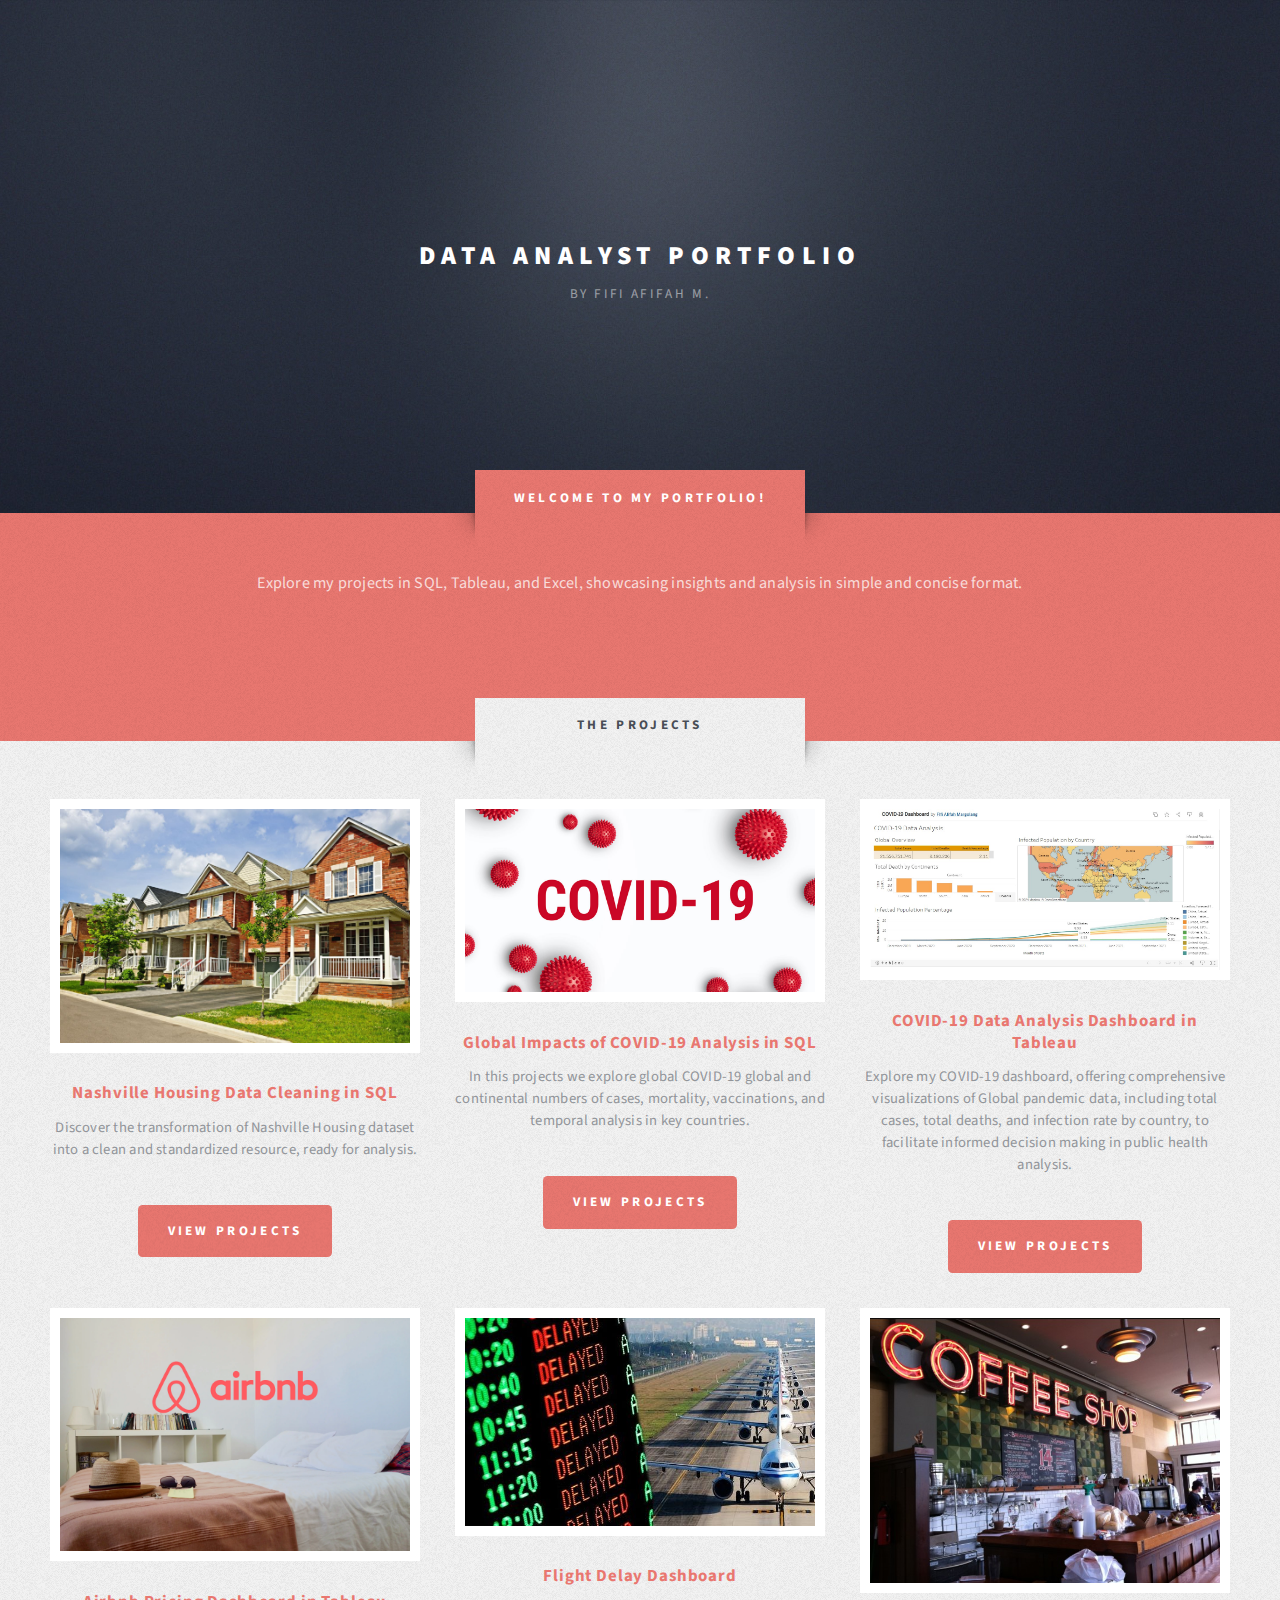
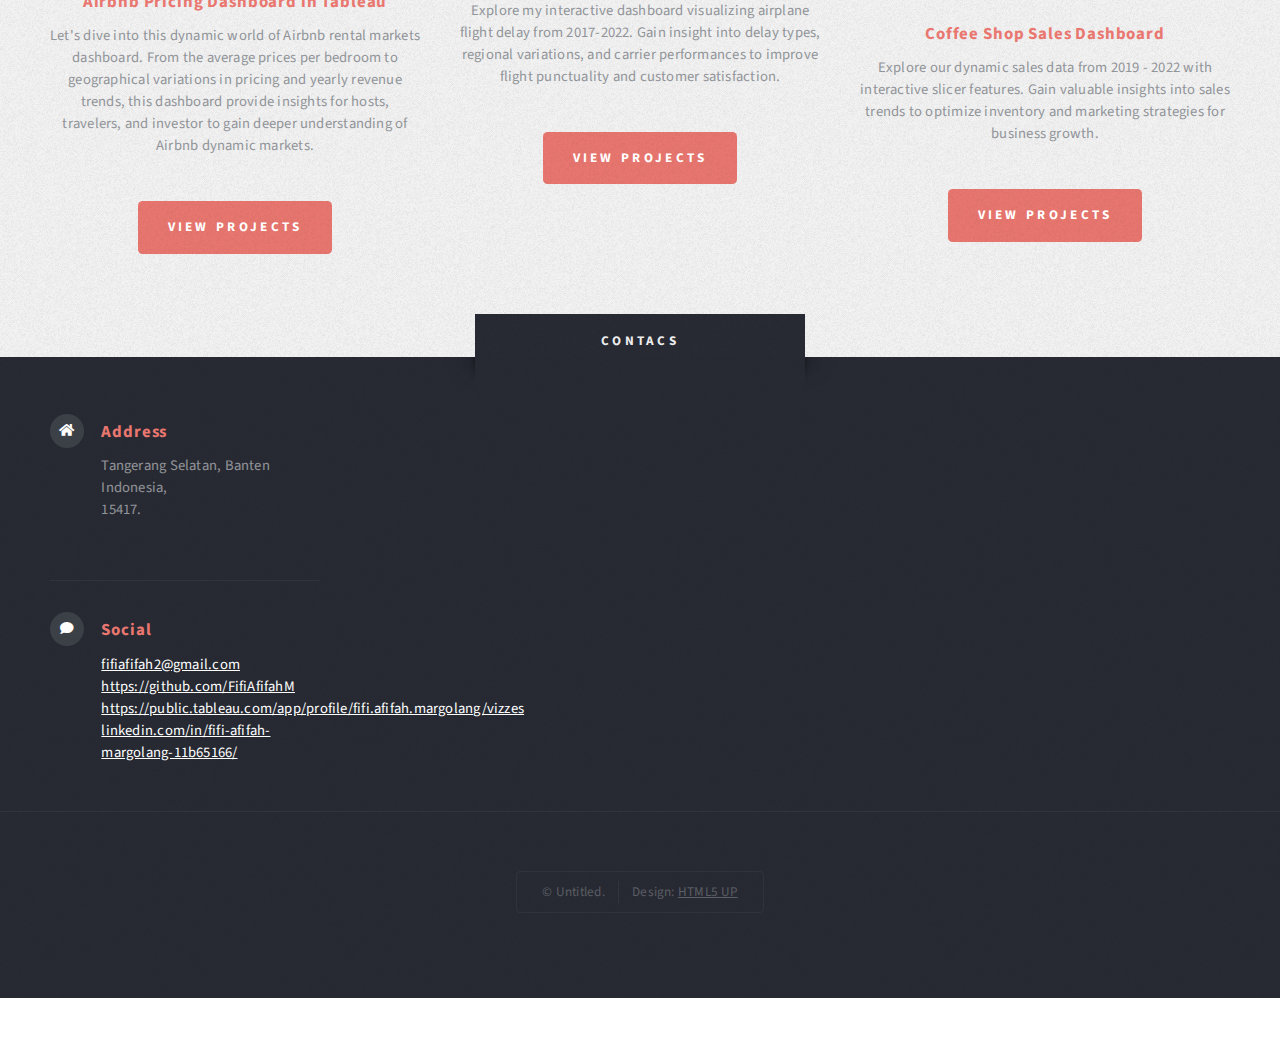
<file: index.html>
<!DOCTYPE HTML>
<!--
	Escape Velocity by HTML5 UP
	html5up.net | @ajlkn
	Free for personal and commercial use under the CCA 3.0 license (html5up.net/license)
-->
<html>
	<head>
		<title>Fifi's Data Analyst Portfolio</title>
		<meta charset="utf-8" />
		<meta name="viewport" content="width=device-width, initial-scale=1, user-scalable=no" />
		<link rel="stylesheet" href="assets/css/main.css" />
	</head>
	<body class="homepage is-preload">
		<div id="page-wrapper">

			<!-- Header -->
				<section id="header" class="wrapper">

					<!-- Logo -->
						<div id="logo">
							<h1><a href="index.html">Data Analyst Portfolio</a></h1>
							<p>by FIFI AFIFAH M.</p>
						</div>
				</section>

			<!-- Intro -->
				<section id="intro" class="wrapper style1">
					<div class="title">Welcome to my Portfolio!</div>
					<div class="container">
						<p class="style3">Explore my projects in SQL, Tableau, and Excel, showcasing insights and analysis in  simple and concise format.</p>
						<ul class="actions">
							
					</div>
				</section>

			
			<!-- Highlights -->
				<section id="highlights" class="wrapper style3">
					<div class="title">The Projects</div>
					<div class="container">
						<div class="row aln-center">
							<div class="col-4 col-12-medium">
								<section class="highlight">
									<a href="https://github.com/FifiAfifahM/Data-Cleansing-in-SQL---Nashville-Real-Estate/blob/main/Data%20Cleansing%20in%20SQL%20-%20Nashville%20Real%20Estate%20Housing" class="image featured"><img src="images/housing.jpg" alt="" /></a>
									<h3><a href="https://github.com/FifiAfifahM/Data-Cleansing-in-SQL---Nashville-Real-Estate/blob/main/Data%20Cleansing%20in%20SQL%20-%20Nashville%20Real%20Estate%20Housing">Nashville Housing Data Cleaning in SQL</a></h3>
									<p>Discover the transformation of Nashville Housing dataset into a clean and standardized resource, ready for analysis.</p>
									<ul class="actions">
										<li><a href="https://github.com/FifiAfifahM/Data-Cleansing-in-SQL---Nashville-Real-Estate/blob/main/Data%20Cleansing%20in%20SQL%20-%20Nashville%20Real%20Estate%20Housing" class="button style1">View Projects</a></li>
									</ul>
								</section>
							</div>
							<div class="col-4 col-12-medium">
								<section class="highlight">
									<a href="https://github.com/FifiAfifahM/Covid19-SQL-Analysis/blob/main/Portfolio%20COVID-19.sql" class="image featured"><img src="images/covid.jpg" alt="" /></a>
									<h3><a href="https://github.com/FifiAfifahM/Covid19-SQL-Analysis/blob/main/Portfolio%20COVID-19.sql">Global Impacts of COVID-19 Analysis in SQL</a></h3>
									<p>In this projects we explore global COVID-19 global and continental numbers of cases, mortality, vaccinations, and temporal analysis in key countries.</p>
									<ul class="actions">
										<li><a href="https://github.com/FifiAfifahM/Covid19-SQL-Analysis/blob/main/Portfolio%20COVID-19.sql" class="button style1">View Projects</a></li>
									</ul>
								</section>
							</div>
							<div class="col-4 col-12-medium">
								<section class="highlight">
									<a href="https://public.tableau.com/app/profile/fifi.afifah.margolang/viz/COVID-19Dashboard_17059083568680/Dashboard1" class="image featured"><img src="images/covidtableau.jpg" alt="" /></a>
									<h3><a href="https://public.tableau.com/app/profile/fifi.afifah.margolang/viz/COVID-19Dashboard_17059083568680/Dashboard1">COVID-19 Data Analysis Dashboard in Tableau</a></h3>
									<p>Explore my COVID-19 dashboard, offering comprehensive visualizations of Global pandemic data, including total cases, total deaths, and infection rate by country, to facilitate informed decision making in public health analysis.</p>
									<ul class="actions">
										<li><a href="https://public.tableau.com/app/profile/fifi.afifah.margolang/viz/COVID-19Dashboard_17059083568680/Dashboard1" class="button style1">View Projects</a></li>
									</ul>
								</section>
							</div>
							<div class="col-4 col-12-medium">
								<section class="highlight">
									<a href="https://public.tableau.com/app/profile/fifi.afifah.margolang/viz/AirbnbSeattle2016Portfolio/Dashboard1" class="image featured"><img src="images/airbnb.webp" alt="" /></a>
									<h3><a href="https://public.tableau.com/app/profile/fifi.afifah.margolang/viz/AirbnbSeattle2016Portfolio/Dashboard1">Airbnb Pricing Dashboard in Tableau</a></h3>
									<p>Let's dive into this dynamic world of Airbnb rental markets dashboard. From the average prices per bedroom to geographical variations in pricing and yearly revenue trends, this dashboard provide insights for hosts, travelers, and investor to gain deeper understanding of Airbnb dynamic markets.</p>
									<ul class="actions">
										<li><a href="https://public.tableau.com/app/profile/fifi.afifah.margolang/viz/AirbnbSeattle2016Portfolio/Dashboard1" class="button style1">View Projects</a></li>
									</ul>
								</section>
							</div>
							<div class="col-4 col-12-medium">
								<section class="highlight">
									<a href="https://public.tableau.com/app/profile/fifi.afifah.margolang/viz/FlightDelayDashboard_16992666440480/FlightDelay" class="image featured"><img src="images/delay.jpg" alt="" /></a>
									<h3><a href="https://public.tableau.com/app/profile/fifi.afifah.margolang/viz/FlightDelayDashboard_16992666440480/FlightDelay">Flight Delay Dashboard</a></h3>
									<p>Explore my interactive dashboard visualizing airplane flight delay from 2017-2022. Gain insight into delay types, regional variations, and carrier performances to improve flight punctuality and customer satisfaction.</p>
									<ul class="actions">
										<li><a href="https://public.tableau.com/app/profile/fifi.afifah.margolang/viz/FlightDelayDashboard_16992666440480/FlightDelay" class="button style1">View Projects</a></li>
									</ul>
								</section>
							</div>
							<div class="col-4 col-12-medium">
								<section class="highlight">
									<a href="Excel Portfolio - Coffee Shop.htm" class="image featured"><img src="images/coffee.jpg" alt="" /></a>
									<h3><a href="Excel Portfolio - Coffee Shop.htm">Coffee Shop Sales Dashboard</a></h3>
									<p>Explore our dynamic sales data from 2019 - 2022 with interactive slicer features. Gain valuable insights into sales trends to optimize inventory and marketing strategies for business growth.</p>
									<ul class="actions">
										<li><a href="Excel Portfolio - Coffee Shop.htm" class="button style1">View Projects</a></li>
									</ul>
									</section>
									
							</div>
						</div>
					</div>
				</section>
							</div>
						</div>
					</div>
				</section>


			<!-- Footer -->
				<section id="footer" class="wrapper">
					<div class="title">Contacs</div>
					<div class="container">
								<!-- Contact -->
									<section class="feature-list small">
										<div class="row">
											<div class="col-6 col-12-small">
												<section>
													<h3 class="icon solid fa-home">Address</h3>
													<p>
														Tangerang Selatan, Banten<br />
														Indonesia,<br />
														15417.
													</p>
												</section>
										<div class="row">
											<div class="col-6 col-12-small">
												<section>
													<h3 class="icon solid fa-comment">Social</h3>
													<p>
														<a href="#">fifiafifah2@gmail.com</a><br />
														<a href="#">https://github.com/FifiAfifahM</a><br />
														<a href="#">https://public.tableau.com/app/profile/fifi.afifah.margolang/vizzes</a><br />
														<a href="#">linkedin.com/in/fifi-afifah-margolang-11b65166/</a><br />
													</p>
												</section>
											</div>
										</div>
									</section>

							</div>
						</div>
						<div id="copyright">
							<ul>
								<li>&copy; Untitled.</li><li>Design: <a href="http://html5up.net">HTML5 UP</a></li>
							</ul>
						</div>
					</div>
				</section>

		</div>

		<!-- Scripts -->
			<script src="assets/js/jquery.min.js"></script>
			<script src="assets/js/jquery.dropotron.min.js"></script>
			<script src="assets/js/browser.min.js"></script>
			<script src="assets/js/breakpoints.min.js"></script>
			<script src="assets/js/util.js"></script>
			<script src="assets/js/main.js"></script>

	</body>
</html>
</file>
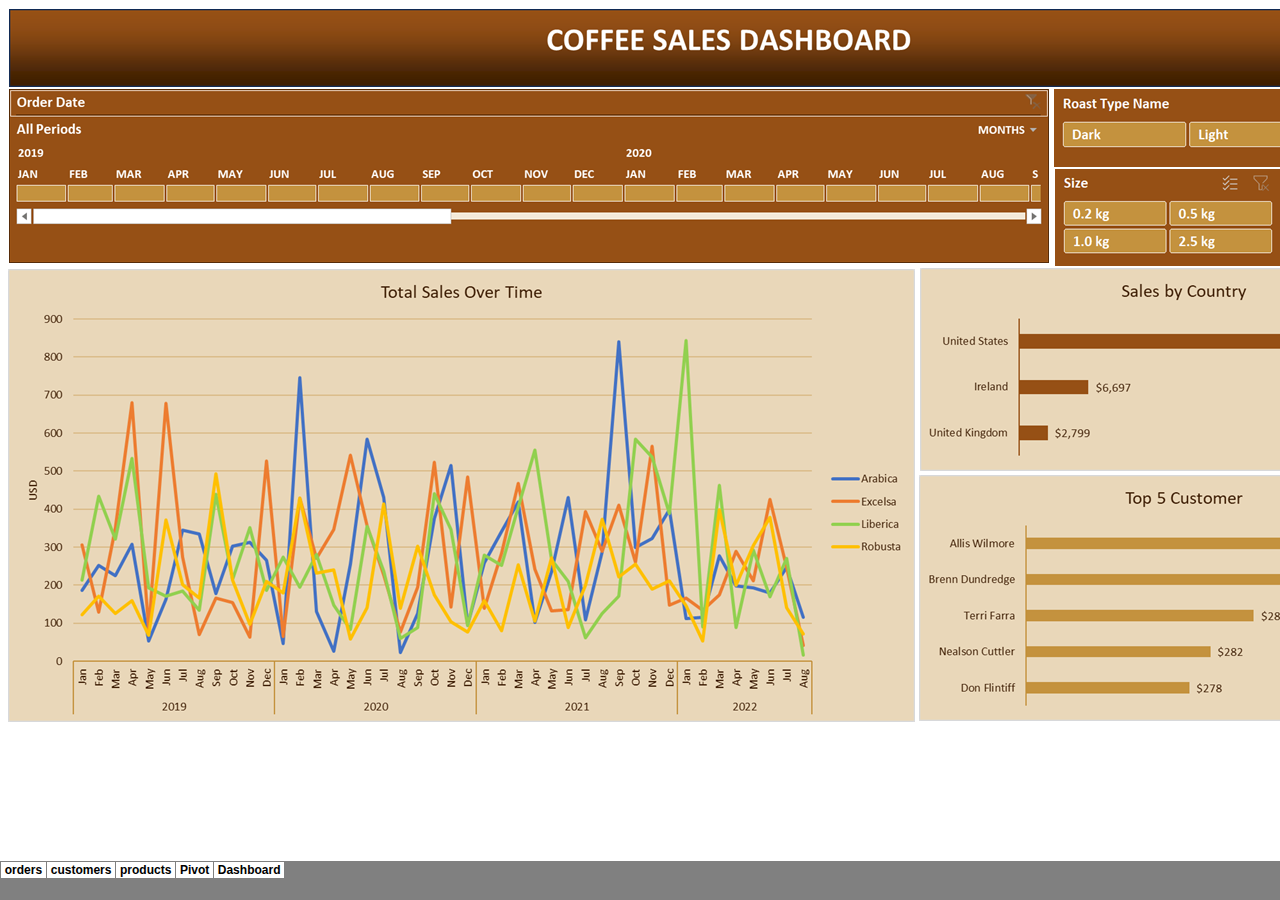
<file: Excel Portfolio - Coffee Shop.htm>
<html xmlns:v="urn:schemas-microsoft-com:vml"
xmlns:o="urn:schemas-microsoft-com:office:office"
xmlns:x="urn:schemas-microsoft-com:office:excel"
xmlns="http://www.w3.org/TR/REC-html40">

<head>
<meta name="Excel Workbook Frameset">
<meta http-equiv=Content-Type content="text/html; charset=windows-1252">
<meta name=ProgId content=Excel.Sheet>
<meta name=Generator content="Microsoft Excel 15">
<link rel=File-List
href="Excel%20Portfolio%20-%20Coffee%20Shop_files/filelist.xml">
<![if !supportTabStrip]>
<link id="shLink" href="Excel%20Portfolio%20-%20Coffee%20Shop_files/sheet001.htm">
<link id="shLink" href="Excel%20Portfolio%20-%20Coffee%20Shop_files/sheet002.htm">
<link id="shLink" href="Excel%20Portfolio%20-%20Coffee%20Shop_files/sheet003.htm">
<link id="shLink" href="Excel%20Portfolio%20-%20Coffee%20Shop_files/sheet004.htm">
<link id="shLink" href="Excel%20Portfolio%20-%20Coffee%20Shop_files/sheet005.htm">

<link id="shLink">

<script language="JavaScript">
<!--
 var c_lTabs=5;

 var c_rgszSh=new Array(c_lTabs);
 c_rgszSh[0] = "orders";
 c_rgszSh[1] = "customers";
 c_rgszSh[2] = "products";
 c_rgszSh[3] = "Pivot";
 c_rgszSh[4] = "Dashboard";



 var c_rgszClr=new Array(8);
 c_rgszClr[0]="window";
 c_rgszClr[1]="buttonface";
 c_rgszClr[2]="windowframe";
 c_rgszClr[3]="windowtext";
 c_rgszClr[4]="threedlightshadow";
 c_rgszClr[5]="threedhighlight";
 c_rgszClr[6]="threeddarkshadow";
 c_rgszClr[7]="threedshadow";

 var g_iShCur;
 var g_rglTabX=new Array(c_lTabs);

function fnGetIEVer()
{
 var ua=window.navigator.userAgent
 var msie=ua.indexOf("MSIE")
 if (msie>0 && window.navigator.platform=="Win32")
  return parseInt(ua.substring(msie+5,ua.indexOf(".", msie)));
 else
  return 0;
}

function fnBuildFrameset()
{
 var szHTML="<frameset rows=\"*,18\" border=0 width=0 frameborder=no framespacing=0>"+
  "<frame src=\""+document.all.item("shLink")[4].href+"\" name=\"frSheet\" noresize>"+
  "<frameset cols=\"54,*\" border=0 width=0 frameborder=no framespacing=0>"+
  "<frame src=\"\" name=\"frScroll\" marginwidth=0 marginheight=0 scrolling=no>"+
  "<frame src=\"\" name=\"frTabs\" marginwidth=0 marginheight=0 scrolling=no>"+
  "</frameset></frameset><plaintext>";

 with (document) {
  open("text/html","replace");
  write(szHTML);
  close();
 }

 fnBuildTabStrip();
}

function fnBuildTabStrip()
{
 var szHTML=
  "<html><head><style>.clScroll {font:8pt Courier New;color:"+c_rgszClr[6]+";cursor:default;line-height:10pt;}"+
  ".clScroll2 {font:10pt Arial;color:"+c_rgszClr[6]+";cursor:default;line-height:11pt;}</style></head>"+
  "<body onclick=\"event.returnValue=false;\" ondragstart=\"event.returnValue=false;\" onselectstart=\"event.returnValue=false;\" bgcolor="+c_rgszClr[4]+" topmargin=0 leftmargin=0><table cellpadding=0 cellspacing=0 width=100%>"+
  "<tr><td colspan=6 height=1 bgcolor="+c_rgszClr[2]+"></td></tr>"+
  "<tr><td style=\"font:1pt\">&nbsp;<td>"+
  "<td valign=top id=tdScroll class=\"clScroll\" onclick=\"parent.fnFastScrollTabs(0);\" onmouseover=\"parent.fnMouseOverScroll(0);\" onmouseout=\"parent.fnMouseOutScroll(0);\"><a>&#171;</a></td>"+
  "<td valign=top id=tdScroll class=\"clScroll2\" onclick=\"parent.fnScrollTabs(0);\" ondblclick=\"parent.fnScrollTabs(0);\" onmouseover=\"parent.fnMouseOverScroll(1);\" onmouseout=\"parent.fnMouseOutScroll(1);\"><a>&lt</a></td>"+
  "<td valign=top id=tdScroll class=\"clScroll2\" onclick=\"parent.fnScrollTabs(1);\" ondblclick=\"parent.fnScrollTabs(1);\" onmouseover=\"parent.fnMouseOverScroll(2);\" onmouseout=\"parent.fnMouseOutScroll(2);\"><a>&gt</a></td>"+
  "<td valign=top id=tdScroll class=\"clScroll\" onclick=\"parent.fnFastScrollTabs(1);\" onmouseover=\"parent.fnMouseOverScroll(3);\" onmouseout=\"parent.fnMouseOutScroll(3);\"><a>&#187;</a></td>"+
  "<td style=\"font:1pt\">&nbsp;<td></tr></table></body></html>";

 with (frames['frScroll'].document) {
  open("text/html","replace");
  write(szHTML);
  close();
 }

 szHTML =
  "<html><head>"+
  "<style>A:link,A:visited,A:active {text-decoration:none;"+"color:"+c_rgszClr[3]+";}"+
  ".clTab {cursor:hand;background:"+c_rgszClr[1]+";font:9pt Arial;padding-left:3px;padding-right:3px;text-align:center;}"+
  ".clBorder {background:"+c_rgszClr[2]+";font:1pt;}"+
  "</style></head><body onload=\"parent.fnInit();\" onselectstart=\"event.returnValue=false;\" ondragstart=\"event.returnValue=false;\" bgcolor="+c_rgszClr[4]+
  " topmargin=0 leftmargin=0><table id=tbTabs cellpadding=0 cellspacing=0>";

 var iCellCount=(c_lTabs+1)*2;

 var i;
 for (i=0;i<iCellCount;i+=2)
  szHTML+="<col width=1><col>";

 var iRow;
 for (iRow=0;iRow<6;iRow++) {

  szHTML+="<tr>";

  if (iRow==5)
   szHTML+="<td colspan="+iCellCount+"></td>";
  else {
   if (iRow==0) {
    for(i=0;i<iCellCount;i++)
     szHTML+="<td height=1 class=\"clBorder\"></td>";
   } else if (iRow==1) {
    for(i=0;i<c_lTabs;i++) {
     szHTML+="<td height=1 nowrap class=\"clBorder\">&nbsp;</td>";
     szHTML+=
      "<td id=tdTab height=1 nowrap class=\"clTab\" onmouseover=\"parent.fnMouseOverTab("+i+");\" onmouseout=\"parent.fnMouseOutTab("+i+");\">"+
      "<a href=\""+document.all.item("shLink")[i].href+"\" target=\"frSheet\" id=aTab>&nbsp;"+c_rgszSh[i]+"&nbsp;</a></td>";
    }
    szHTML+="<td id=tdTab height=1 nowrap class=\"clBorder\"><a id=aTab>&nbsp;</a></td><td width=100%></td>";
   } else if (iRow==2) {
    for (i=0;i<c_lTabs;i++)
     szHTML+="<td height=1></td><td height=1 class=\"clBorder\"></td>";
    szHTML+="<td height=1></td><td height=1></td>";
   } else if (iRow==3) {
    for (i=0;i<iCellCount;i++)
     szHTML+="<td height=1></td>";
   } else if (iRow==4) {
    for (i=0;i<c_lTabs;i++)
     szHTML+="<td height=1 width=1></td><td height=1></td>";
    szHTML+="<td height=1 width=1></td><td></td>";
   }
  }
  szHTML+="</tr>";
 }

 szHTML+="</table></body></html>";
 with (frames['frTabs'].document) {
  open("text/html","replace");
  charset=document.charset;
  write(szHTML);
  close();
 }
}

function fnInit()
{
 g_rglTabX[0]=0;
 var i;
 for (i=1;i<=c_lTabs;i++)
  with (frames['frTabs'].document.all.tbTabs.rows[1].cells[fnTabToCol(i-1)])
   g_rglTabX[i]=offsetLeft+offsetWidth-6;
}

function fnTabToCol(iTab)
{
 return 2*iTab+1;
}

function fnNextTab(fDir)
{
 var iNextTab=-1;
 var i;

 with (frames['frTabs'].document.body) {
  if (fDir==0) {
   if (scrollLeft>0) {
    for (i=0;i<c_lTabs&&g_rglTabX[i]<scrollLeft;i++);
    if (i<c_lTabs)
     iNextTab=i-1;
   }
  } else {
   if (g_rglTabX[c_lTabs]+6>offsetWidth+scrollLeft) {
    for (i=0;i<c_lTabs&&g_rglTabX[i]<=scrollLeft;i++);
    if (i<c_lTabs)
     iNextTab=i;
   }
  }
 }
 return iNextTab;
}

function fnScrollTabs(fDir)
{
 var iNextTab=fnNextTab(fDir);

 if (iNextTab>=0) {
  frames['frTabs'].scroll(g_rglTabX[iNextTab],0);
  return true;
 } else
  return false;
}

function fnFastScrollTabs(fDir)
{
 if (c_lTabs>16)
  frames['frTabs'].scroll(g_rglTabX[fDir?c_lTabs-1:0],0);
 else
  if (fnScrollTabs(fDir)>0) window.setTimeout("fnFastScrollTabs("+fDir+");",5);
}

function fnSetTabProps(iTab,fActive)
{
 var iCol=fnTabToCol(iTab);
 var i;

 if (iTab>=0) {
  with (frames['frTabs'].document.all) {
   with (tbTabs) {
    for (i=0;i<=4;i++) {
     with (rows[i]) {
      if (i==0)
       cells[iCol].style.background=c_rgszClr[fActive?0:2];
      else if (i>0 && i<4) {
       if (fActive) {
        cells[iCol-1].style.background=c_rgszClr[2];
        cells[iCol].style.background=c_rgszClr[0];
        cells[iCol+1].style.background=c_rgszClr[2];
       } else {
        if (i==1) {
         cells[iCol-1].style.background=c_rgszClr[2];
         cells[iCol].style.background=c_rgszClr[1];
         cells[iCol+1].style.background=c_rgszClr[2];
        } else {
         cells[iCol-1].style.background=c_rgszClr[4];
         cells[iCol].style.background=c_rgszClr[(i==2)?2:4];
         cells[iCol+1].style.background=c_rgszClr[4];
        }
       }
      } else
       cells[iCol].style.background=c_rgszClr[fActive?2:4];
     }
    }
   }
   with (aTab[iTab].style) {
    cursor=(fActive?"default":"hand");
    color=c_rgszClr[3];
   }
  }
 }
}

function fnMouseOverScroll(iCtl)
{
 frames['frScroll'].document.all.tdScroll[iCtl].style.color=c_rgszClr[7];
}

function fnMouseOutScroll(iCtl)
{
 frames['frScroll'].document.all.tdScroll[iCtl].style.color=c_rgszClr[6];
}

function fnMouseOverTab(iTab)
{
 if (iTab!=g_iShCur) {
  var iCol=fnTabToCol(iTab);
  with (frames['frTabs'].document.all) {
   tdTab[iTab].style.background=c_rgszClr[5];
  }
 }
}

function fnMouseOutTab(iTab)
{
 if (iTab>=0) {
  var elFrom=frames['frTabs'].event.srcElement;
  var elTo=frames['frTabs'].event.toElement;

  if ((!elTo) ||
   (elFrom.tagName==elTo.tagName) ||
   (elTo.tagName=="A" && elTo.parentElement!=elFrom) ||
   (elFrom.tagName=="A" && elFrom.parentElement!=elTo)) {

   if (iTab!=g_iShCur) {
    with (frames['frTabs'].document.all) {
     tdTab[iTab].style.background=c_rgszClr[1];
    }
   }
  }
 }
}

function fnSetActiveSheet(iSh)
{
 if (iSh!=g_iShCur) {
  fnSetTabProps(g_iShCur,false);
  fnSetTabProps(iSh,true);
  g_iShCur=iSh;
 }
}

 window.g_iIEVer=fnGetIEVer();
 if (window.g_iIEVer>=4)
  fnBuildFrameset();
//-->
</script>
<![endif]><!--[if gte mso 9]><xml>
 <x:ExcelWorkbook>
  <x:ExcelWorksheets>
   <x:ExcelWorksheet>
    <x:Name>orders</x:Name>
    <x:WorksheetSource
     HRef="Excel%20Portfolio%20-%20Coffee%20Shop_files/sheet001.htm"/>
   </x:ExcelWorksheet>
   <x:ExcelWorksheet>
    <x:Name>customers</x:Name>
    <x:WorksheetSource
     HRef="Excel%20Portfolio%20-%20Coffee%20Shop_files/sheet002.htm"/>
   </x:ExcelWorksheet>
   <x:ExcelWorksheet>
    <x:Name>products</x:Name>
    <x:WorksheetSource
     HRef="Excel%20Portfolio%20-%20Coffee%20Shop_files/sheet003.htm"/>
   </x:ExcelWorksheet>
   <x:ExcelWorksheet>
    <x:Name>Pivot</x:Name>
    <x:WorksheetSource
     HRef="Excel%20Portfolio%20-%20Coffee%20Shop_files/sheet004.htm"/>
   </x:ExcelWorksheet>
   <x:ExcelWorksheet>
    <x:Name>Dashboard</x:Name>
    <x:WorksheetSource
     HRef="Excel%20Portfolio%20-%20Coffee%20Shop_files/sheet005.htm"/>
   </x:ExcelWorksheet>
  </x:ExcelWorksheets>
  <x:Stylesheet
   HRef="Excel%20Portfolio%20-%20Coffee%20Shop_files/stylesheet.css"/>
  <x:WindowHeight>11160</x:WindowHeight>
  <x:WindowWidth>20730</x:WindowWidth>
  <x:WindowTopX>32767</x:WindowTopX>
  <x:WindowTopY>32767</x:WindowTopY>
  <x:TabRatio>605</x:TabRatio>
  <x:ActiveSheet>4</x:ActiveSheet>
  <x:FirstVisibleSheet>2</x:FirstVisibleSheet>
  <x:HidePivotTableFieldList/>
  <x:ProtectStructure>False</x:ProtectStructure>
  <x:ProtectWindows>False</x:ProtectWindows>
 </x:ExcelWorkbook>
</xml><![endif]-->
</head>

<frameset rows="*,39" border=0 width=0 frameborder=no framespacing=0>
 <frame src="Excel%20Portfolio%20-%20Coffee%20Shop_files/sheet005.htm" name="frSheet">
 <frame src="Excel%20Portfolio%20-%20Coffee%20Shop_files/tabstrip.htm" name="frTabs" marginwidth=0 marginheight=0>
 <noframes>
  <body>
   <p>This page uses frames, but your browser doesn't support them.</p>
  </body>
 </noframes>
</frameset>
</html>
</file>
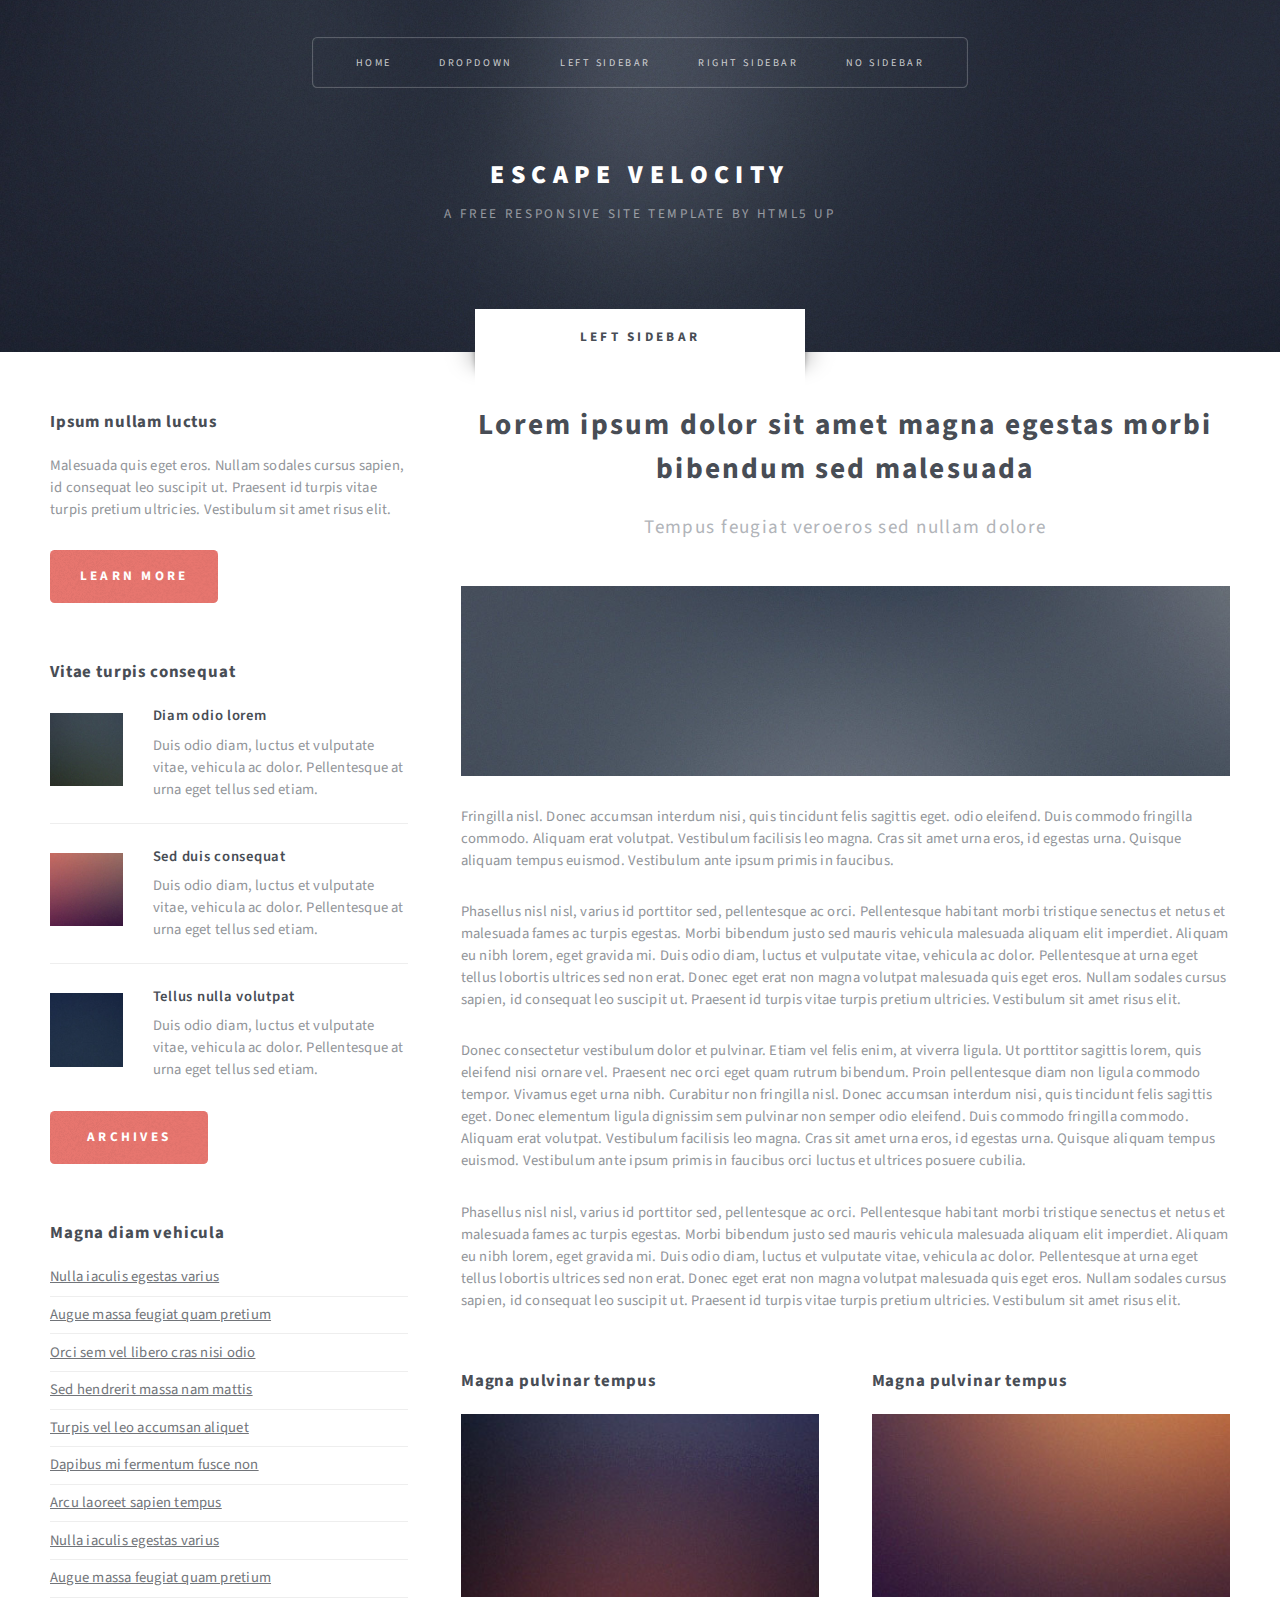
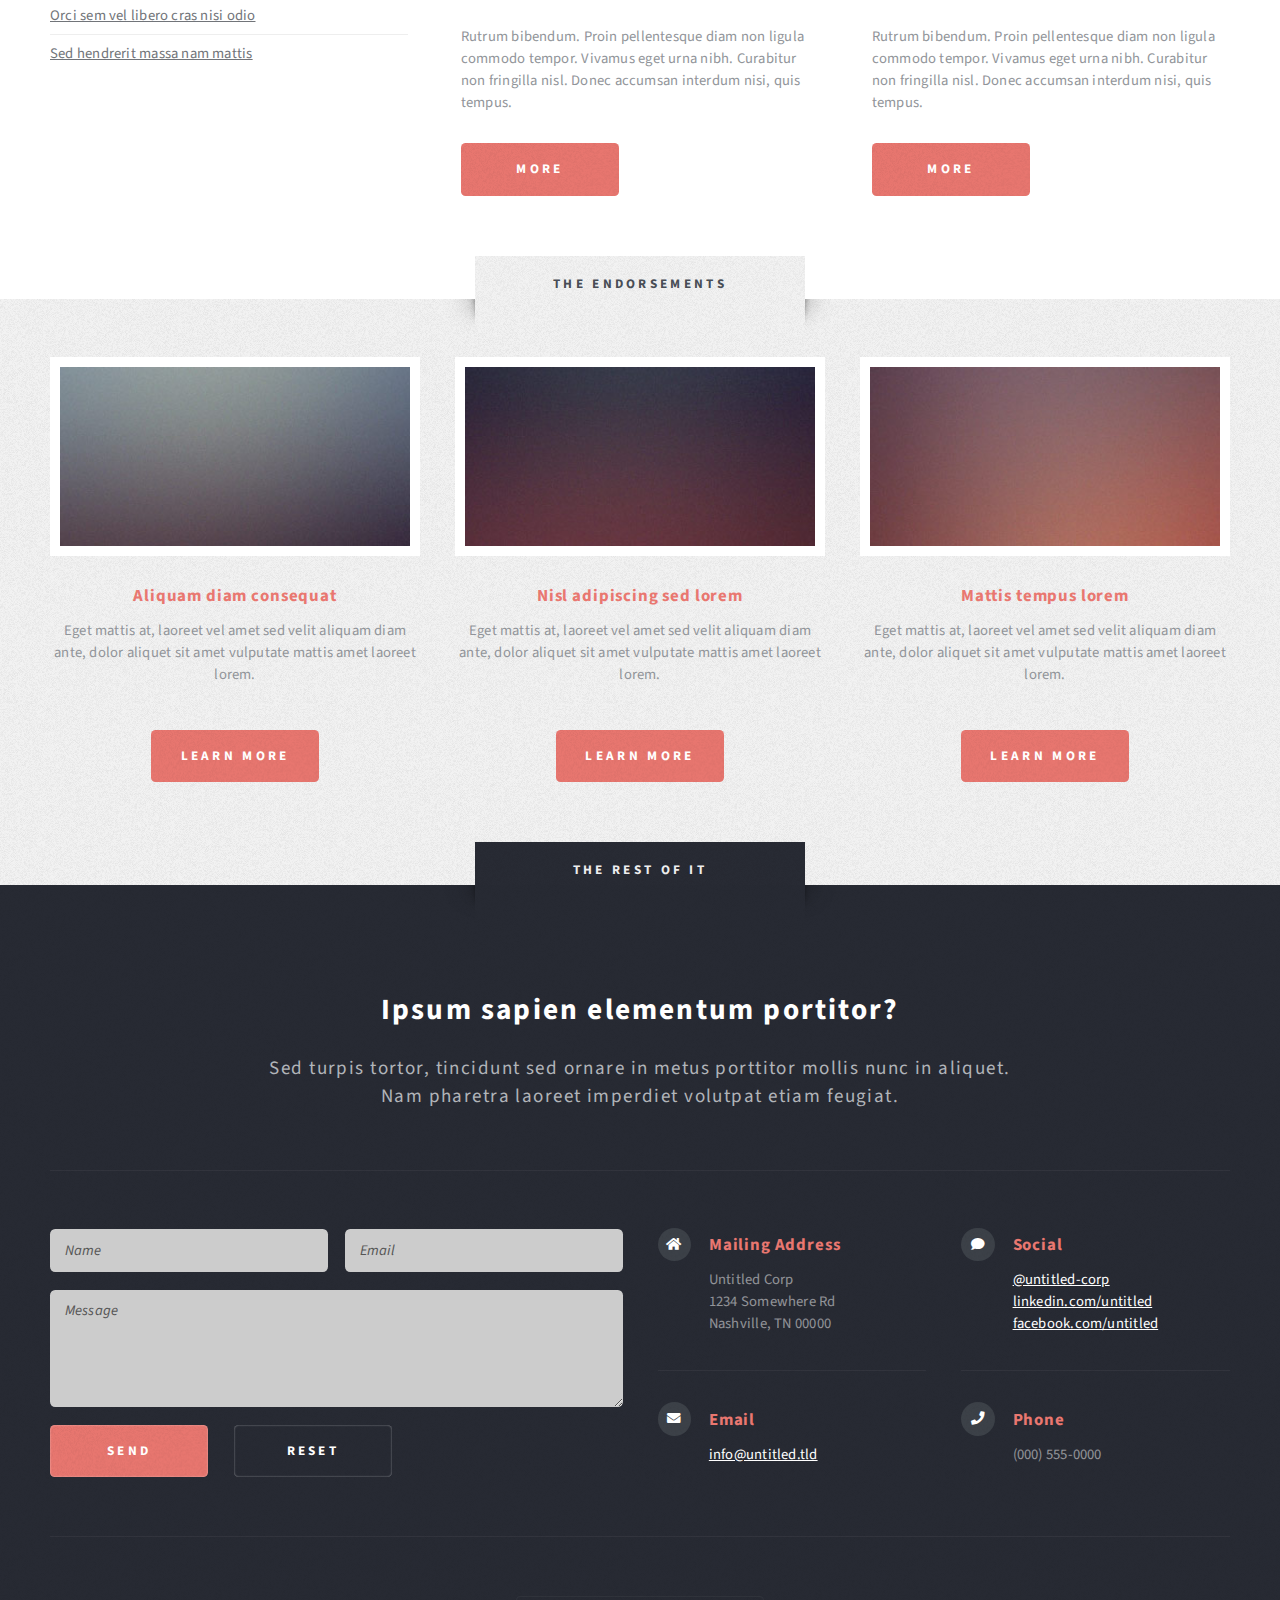
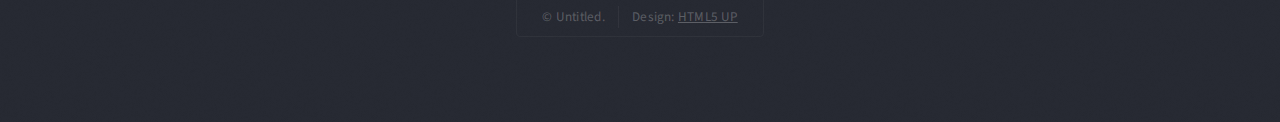
<file: left-sidebar.html>
<!DOCTYPE HTML>
<!--
	Escape Velocity by HTML5 UP
	html5up.net | @ajlkn
	Free for personal and commercial use under the CCA 3.0 license (html5up.net/license)
-->
<html>
	<head>
		<title>Left Sidebar - Escape Velocity by HTML5 UP</title>
		<meta charset="utf-8" />
		<meta name="viewport" content="width=device-width, initial-scale=1, user-scalable=no" />
		<link rel="stylesheet" href="assets/css/main.css" />
	</head>
	<body class="left-sidebar is-preload">
		<div id="page-wrapper">

			<!-- Header -->
				<section id="header" class="wrapper">

					<!-- Logo -->
						<div id="logo">
							<h1><a href="index.html">Escape Velocity</a></h1>
							<p>A free responsive site template by HTML5 UP</p>
						</div>

					<!-- Nav -->
						<nav id="nav">
							<ul>
								<li><a href="index.html">Home</a></li>
								<li>
									<a href="#">Dropdown</a>
									<ul>
										<li><a href="#">Lorem ipsum</a></li>
										<li><a href="#">Magna veroeros</a></li>
										<li><a href="#">Etiam nisl</a></li>
										<li>
											<a href="#">Sed consequat</a>
											<ul>
												<li><a href="#">Lorem dolor</a></li>
												<li><a href="#">Amet consequat</a></li>
												<li><a href="#">Magna phasellus</a></li>
												<li><a href="#">Etiam nisl</a></li>
												<li><a href="#">Sed feugiat</a></li>
											</ul>
										</li>
										<li><a href="#">Nisl tempus</a></li>
									</ul>
								</li>
								<li class="current"><a href="left-sidebar.html">Left Sidebar</a></li>
								<li><a href="right-sidebar.html">Right Sidebar</a></li>
								<li><a href="no-sidebar.html">No Sidebar</a></li>
							</ul>
						</nav>

				</section>

			<!-- Main -->
				<section id="main" class="wrapper style2">
					<div class="title">Left Sidebar</div>
					<div class="container">
						<div class="row gtr-150">
							<div class="col-4 col-12-medium">

								<!-- Sidebar -->
									<div id="sidebar">
										<section class="box">
											<header>
												<h2>Ipsum nullam luctus</h2>
											</header>
											<p>Malesuada quis eget eros. Nullam sodales cursus sapien, id consequat
											leo suscipit ut. Praesent id turpis vitae turpis pretium ultricies. Vestibulum sit
											amet risus elit.</p>
											<a href="#" class="button style1">Learn More</a>
										</section>
										<section class="box">
											<header>
												<h2>Vitae turpis consequat</h2>
											</header>
											<ul class="style2">
												<li>
													<article class="box post-excerpt">
														<a href="#" class="image left"><img src="images/pic08.jpg" alt="" /></a>
														<h3><a href="#">Diam odio lorem</a></h3>
														<p>Duis odio diam, luctus et vulputate vitae, vehicula ac dolor. Pellentesque at urna eget tellus sed etiam.</p>
													</article>
												</li>
												<li>
													<article class="box post-excerpt">
														<a href="#" class="image left"><img src="images/pic09.jpg" alt="" /></a>
														<h3><a href="#">Sed duis consequat</a></h3>
														<p>Duis odio diam, luctus et vulputate vitae, vehicula ac dolor. Pellentesque at urna eget tellus sed etiam.</p>
													</article>
												</li>
												<li>
													<article class="box post-excerpt">
														<a href="#" class="image left"><img src="images/pic10.jpg" alt="" /></a>
														<h3><a href="#">Tellus nulla volutpat</a></h3>
														<p>Duis odio diam, luctus et vulputate vitae, vehicula ac dolor. Pellentesque at urna eget tellus sed etiam.</p>
													</article>
												</li>
											</ul>
											<a href="#" class="button style1">Archives</a>
										</section>
										<section class="box">
											<header>
												<h2>Magna diam vehicula</h2>
											</header>
											<ul class="style3">
												<li><a href="#">Nulla iaculis egestas varius</a></li>
												<li><a href="#">Augue massa feugiat quam pretium</a></li>
												<li><a href="#">Orci sem vel libero cras nisi odio</a></li>
												<li><a href="#">Sed hendrerit massa nam mattis</a></li>
												<li><a href="#">Turpis vel leo accumsan aliquet</a></li>
												<li><a href="#">Dapibus mi fermentum fusce non</a></li>
												<li><a href="#">Arcu laoreet sapien tempus</a></li>
												<li><a href="#">Nulla iaculis egestas varius</a></li>
												<li><a href="#">Augue massa feugiat quam pretium</a></li>
												<li><a href="#">Orci sem vel libero cras nisi odio</a></li>
												<li><a href="#">Sed hendrerit massa nam mattis</a></li>
											</ul>
										</section>
									</div>

							</div>
							<div class="col-8 col-12-medium imp-medium">

								<!-- Content -->
									<div id="content">
										<article class="box post">
											<header class="style1">
												<h2>Lorem ipsum dolor sit amet magna egestas morbi bibendum sed malesuada</h2>
												<p>Tempus feugiat veroeros sed nullam dolore</p>
											</header>
											<a href="#" class="image featured">
												<img src="images/pic01.jpg" alt="" />
											</a>
											<p>Fringilla nisl. Donec accumsan interdum nisi, quis tincidunt felis sagittis eget.
											odio eleifend. Duis commodo fringilla commodo. Aliquam erat volutpat. Vestibulum
											facilisis leo magna. Cras sit amet urna eros, id egestas urna. Quisque aliquam
											tempus euismod. Vestibulum ante ipsum primis in faucibus.</p>
											<p>Phasellus nisl nisl, varius id porttitor sed, pellentesque ac orci. Pellentesque
											habitant morbi tristique senectus et netus et malesuada fames ac turpis egestas. Morbi
											bibendum justo sed mauris vehicula malesuada aliquam elit imperdiet. Aliquam eu nibh
											lorem, eget gravida mi. Duis odio diam, luctus et vulputate vitae, vehicula ac dolor.
											Pellentesque at urna eget tellus lobortis ultrices sed non erat. Donec eget erat non
											magna volutpat malesuada quis eget eros. Nullam sodales cursus sapien, id consequat
											leo suscipit ut. Praesent id turpis vitae turpis pretium ultricies. Vestibulum sit
											amet risus elit.</p>
											<p>Donec consectetur vestibulum dolor et pulvinar. Etiam vel felis enim, at viverra
											ligula. Ut porttitor sagittis lorem, quis eleifend nisi ornare vel. Praesent nec orci
											eget quam rutrum bibendum. Proin pellentesque diam non ligula commodo tempor. Vivamus
											eget urna nibh. Curabitur non fringilla nisl. Donec accumsan interdum nisi, quis
											tincidunt felis sagittis eget. Donec elementum ligula dignissim sem pulvinar non semper
											odio eleifend. Duis commodo fringilla commodo. Aliquam erat volutpat. Vestibulum
											facilisis leo magna. Cras sit amet urna eros, id egestas urna. Quisque aliquam
											tempus euismod. Vestibulum ante ipsum primis in faucibus orci luctus et ultrices
											posuere cubilia.</p>
											<p>Phasellus nisl nisl, varius id porttitor sed, pellentesque ac orci. Pellentesque
											habitant morbi tristique senectus et netus et malesuada fames ac turpis egestas. Morbi
											bibendum justo sed mauris vehicula malesuada aliquam elit imperdiet. Aliquam eu nibh
											lorem, eget gravida mi. Duis odio diam, luctus et vulputate vitae, vehicula ac dolor.
											Pellentesque at urna eget tellus lobortis ultrices sed non erat. Donec eget erat non
											magna volutpat malesuada quis eget eros. Nullam sodales cursus sapien, id consequat
											leo suscipit ut. Praesent id turpis vitae turpis pretium ultricies. Vestibulum sit
											amet risus elit.</p>
										</article>
										<div class="row gtr-150">
											<div class="col-6 col-12-small">
												<section class="box">
													<header>
														<h2>Magna pulvinar tempus</h2>
													</header>
													<a href="#" class="image featured"><img src="images/pic05.jpg" alt="" /></a>
													<p>Rutrum bibendum. Proin pellentesque diam non ligula commodo tempor. Vivamus
													eget urna nibh. Curabitur non fringilla nisl. Donec accumsan interdum nisi, quis
													tempus.</p>
													<a href="#" class="button style1">More</a>
												</section>
											</div>
											<div class="col-6 col-12-small">
												<section class="box">
													<header>
														<h2>Magna pulvinar tempus</h2>
													</header>
													<a href="#" class="image featured"><img src="images/pic06.jpg" alt="" /></a>
													<p>Rutrum bibendum. Proin pellentesque diam non ligula commodo tempor. Vivamus
													eget urna nibh. Curabitur non fringilla nisl. Donec accumsan interdum nisi, quis
													tempus.</p>
													<a href="#" class="button style1">More</a>
												</section>
											</div>
										</div>
									</div>

							</div>
						</div>
					</div>
				</section>

			<!-- Highlights -->
				<section id="highlights" class="wrapper style3">
					<div class="title">The Endorsements</div>
					<div class="container">
						<div class="row aln-center">
							<div class="col-4 col-12-medium">
								<section class="highlight">
									<a href="#" class="image featured"><img src="images/pic02.jpg" alt="" /></a>
									<h3><a href="#">Aliquam diam consequat</a></h3>
									<p>Eget mattis at, laoreet vel amet sed velit aliquam diam ante, dolor aliquet sit amet vulputate mattis amet laoreet lorem.</p>
									<ul class="actions">
										<li><a href="#" class="button style1">Learn More</a></li>
									</ul>
								</section>
							</div>
							<div class="col-4 col-12-medium">
								<section class="highlight">
									<a href="#" class="image featured"><img src="images/pic03.jpg" alt="" /></a>
									<h3><a href="#">Nisl adipiscing sed lorem</a></h3>
									<p>Eget mattis at, laoreet vel amet sed velit aliquam diam ante, dolor aliquet sit amet vulputate mattis amet laoreet lorem.</p>
									<ul class="actions">
										<li><a href="#" class="button style1">Learn More</a></li>
									</ul>
								</section>
							</div>
							<div class="col-4 col-12-medium">
								<section class="highlight">
									<a href="#" class="image featured"><img src="images/pic04.jpg" alt="" /></a>
									<h3><a href="#">Mattis tempus lorem</a></h3>
									<p>Eget mattis at, laoreet vel amet sed velit aliquam diam ante, dolor aliquet sit amet vulputate mattis amet laoreet lorem.</p>
									<ul class="actions">
										<li><a href="#" class="button style1">Learn More</a></li>
									</ul>
								</section>
							</div>
						</div>
					</div>
				</section>

			<!-- Footer -->
				<section id="footer" class="wrapper">
					<div class="title">The Rest Of It</div>
					<div class="container">
						<header class="style1">
							<h2>Ipsum sapien elementum portitor?</h2>
							<p>
								Sed turpis tortor, tincidunt sed ornare in metus porttitor mollis nunc in aliquet.<br />
								Nam pharetra laoreet imperdiet volutpat etiam feugiat.
							</p>
						</header>
						<div class="row">
							<div class="col-6 col-12-medium">

								<!-- Contact Form -->
									<section>
										<form method="post" action="#">
											<div class="row gtr-50">
												<div class="col-6 col-12-small">
													<input type="text" name="name" id="contact-name" placeholder="Name" />
												</div>
												<div class="col-6 col-12-small">
													<input type="text" name="email" id="contact-email" placeholder="Email" />
												</div>
												<div class="col-12">
													<textarea name="message" id="contact-message" placeholder="Message" rows="4"></textarea>
												</div>
												<div class="col-12">
													<ul class="actions">
														<li><input type="submit" class="style1" value="Send" /></li>
														<li><input type="reset" class="style2" value="Reset" /></li>
													</ul>
												</div>
											</div>
										</form>
									</section>

							</div>
							<div class="col-6 col-12-medium">

								<!-- Contact -->
									<section class="feature-list small">
										<div class="row">
											<div class="col-6 col-12-small">
												<section>
													<h3 class="icon solid fa-home">Mailing Address</h3>
													<p>
														Untitled Corp<br />
														1234 Somewhere Rd<br />
														Nashville, TN 00000
													</p>
												</section>
											</div>
											<div class="col-6 col-12-small">
												<section>
													<h3 class="icon solid fa-comment">Social</h3>
													<p>
														<a href="#">@untitled-corp</a><br />
														<a href="#">linkedin.com/untitled</a><br />
														<a href="#">facebook.com/untitled</a>
													</p>
												</section>
											</div>
											<div class="col-6 col-12-small">
												<section>
													<h3 class="icon solid fa-envelope">Email</h3>
													<p>
														<a href="#">info@untitled.tld</a>
													</p>
												</section>
											</div>
											<div class="col-6 col-12-small">
												<section>
													<h3 class="icon solid fa-phone">Phone</h3>
													<p>
														(000) 555-0000
													</p>
												</section>
											</div>
										</div>
									</section>

							</div>
						</div>
						<div id="copyright">
							<ul>
								<li>&copy; Untitled.</li><li>Design: <a href="http://html5up.net">HTML5 UP</a></li>
							</ul>
						</div>
					</div>
				</section>

		</div>

		<!-- Scripts -->
			<script src="assets/js/jquery.min.js"></script>
			<script src="assets/js/jquery.dropotron.min.js"></script>
			<script src="assets/js/browser.min.js"></script>
			<script src="assets/js/breakpoints.min.js"></script>
			<script src="assets/js/util.js"></script>
			<script src="assets/js/main.js"></script>

	</body>
</html>
</file>
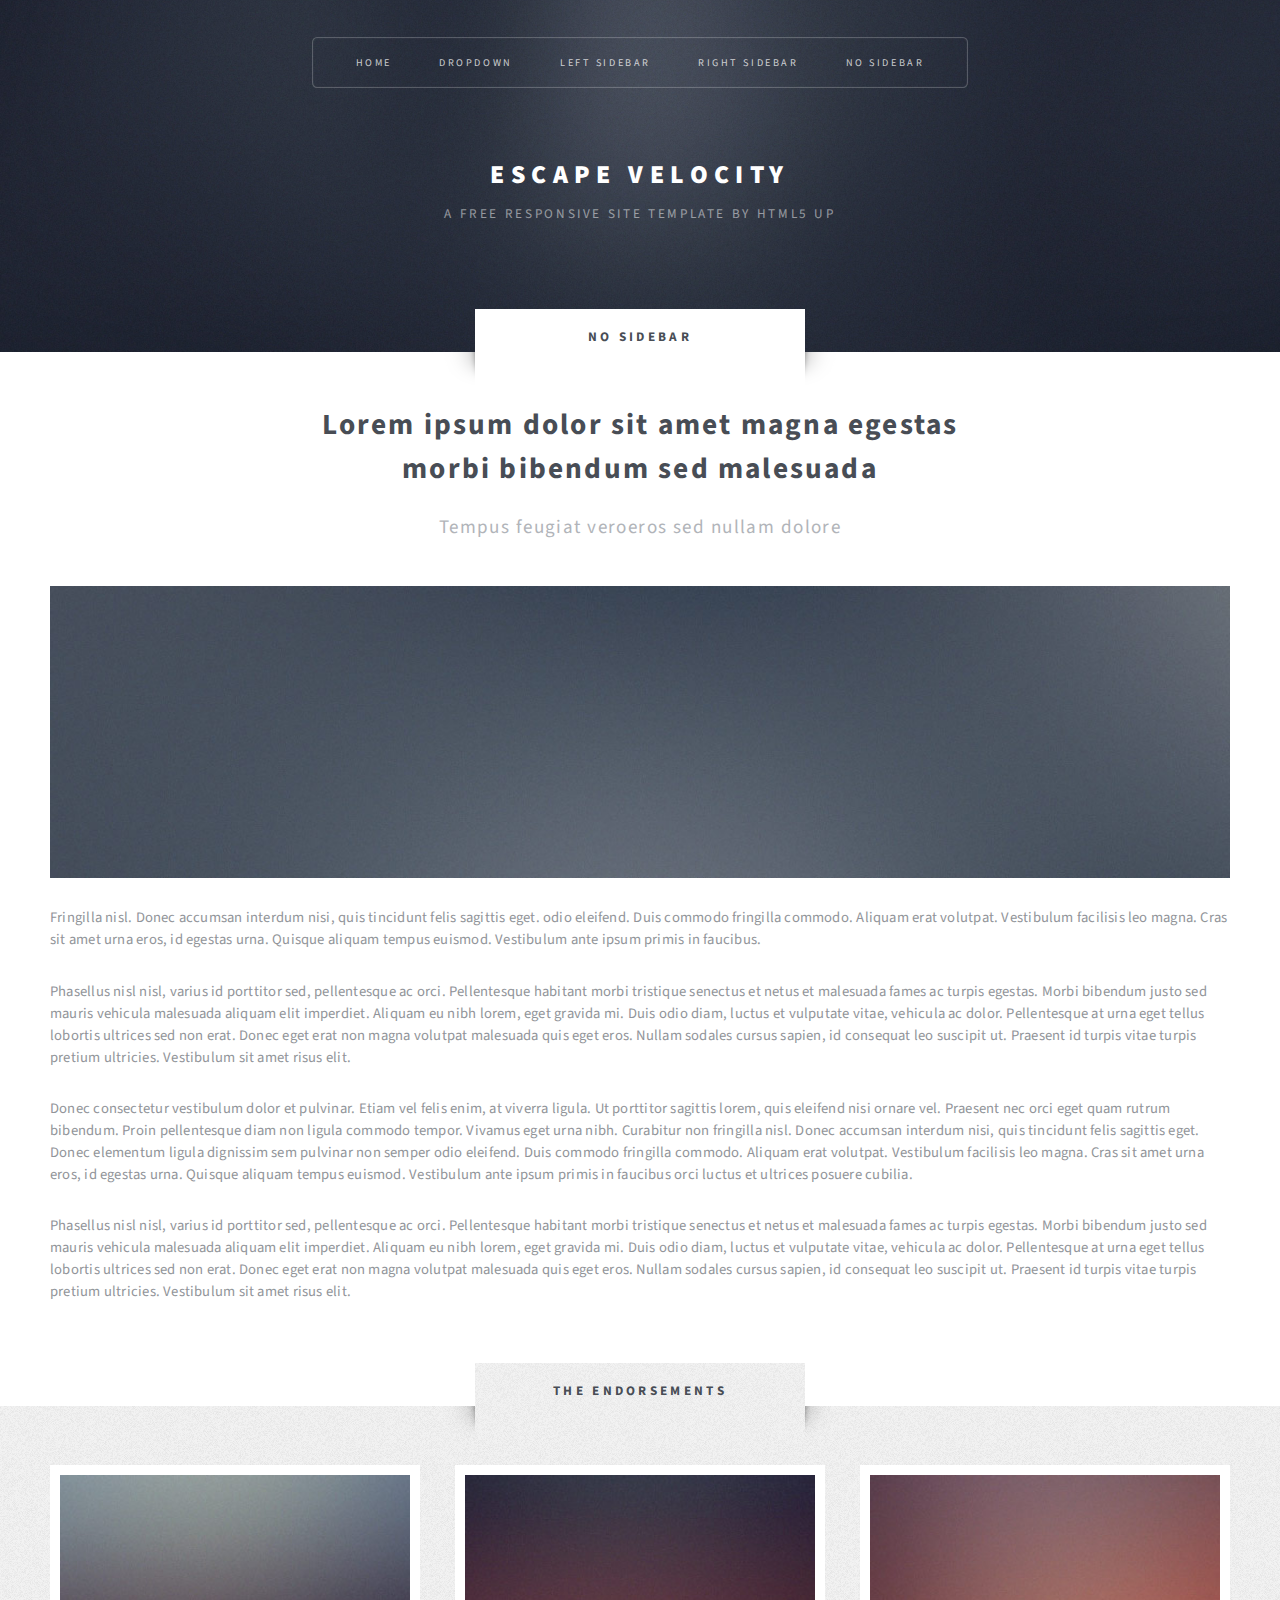
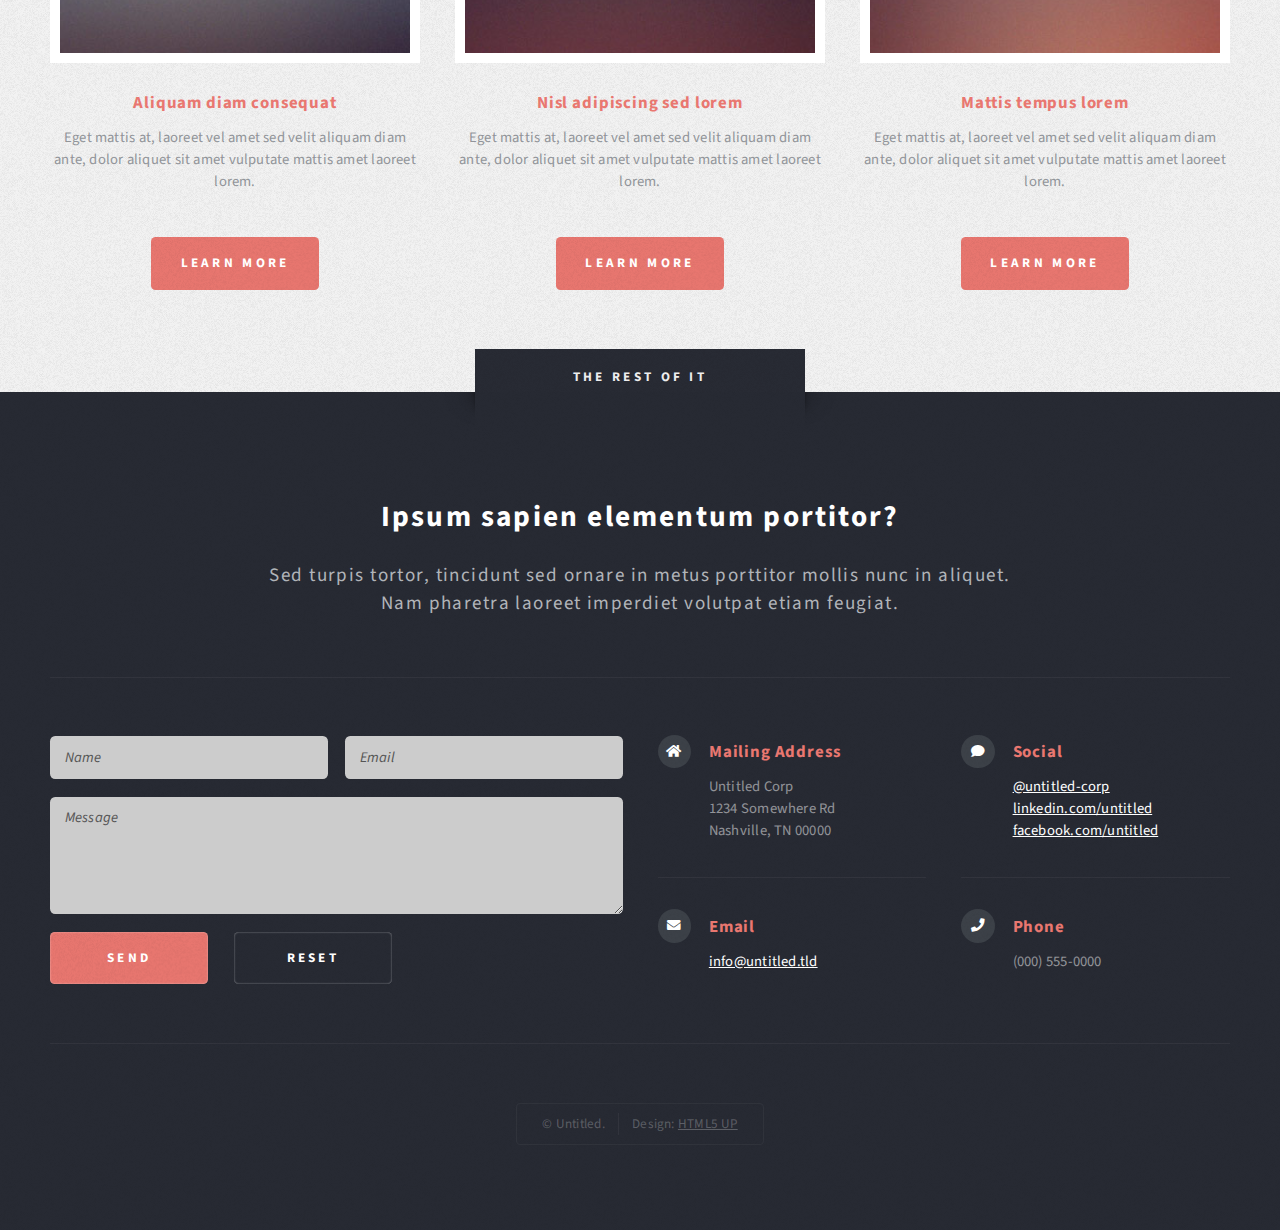
<file: no-sidebar.html>
<!DOCTYPE HTML>
<!--
	Escape Velocity by HTML5 UP
	html5up.net | @ajlkn
	Free for personal and commercial use under the CCA 3.0 license (html5up.net/license)
-->
<html>
	<head>
		<title>No Sidebar - Escape Velocity by HTML5 UP</title>
		<meta charset="utf-8" />
		<meta name="viewport" content="width=device-width, initial-scale=1, user-scalable=no" />
		<link rel="stylesheet" href="assets/css/main.css" />
	</head>
	<body class="no-sidebar is-preload">
		<div id="page-wrapper">

			<!-- Header -->
				<section id="header" class="wrapper">

					<!-- Logo -->
						<div id="logo">
							<h1><a href="index.html">Escape Velocity</a></h1>
							<p>A free responsive site template by HTML5 UP</p>
						</div>

					<!-- Nav -->
						<nav id="nav">
							<ul>
								<li><a href="index.html">Home</a></li>
								<li>
									<a href="#">Dropdown</a>
									<ul>
										<li><a href="#">Lorem ipsum</a></li>
										<li><a href="#">Magna veroeros</a></li>
										<li><a href="#">Etiam nisl</a></li>
										<li>
											<a href="#">Sed consequat</a>
											<ul>
												<li><a href="#">Lorem dolor</a></li>
												<li><a href="#">Amet consequat</a></li>
												<li><a href="#">Magna phasellus</a></li>
												<li><a href="#">Etiam nisl</a></li>
												<li><a href="#">Sed feugiat</a></li>
											</ul>
										</li>
										<li><a href="#">Nisl tempus</a></li>
									</ul>
								</li>
								<li><a href="left-sidebar.html">Left Sidebar</a></li>
								<li><a href="right-sidebar.html">Right Sidebar</a></li>
								<li class="current"><a href="no-sidebar.html">No Sidebar</a></li>
							</ul>
						</nav>

				</section>

			<!-- Main -->
				<div id="main" class="wrapper style2">
					<div class="title">No Sidebar</div>
					<div class="container">

						<!-- Content -->
							<div id="content">
								<article class="box post">
									<header class="style1">
										<h2>Lorem ipsum dolor sit amet magna egestas<br class="mobile-hide" />
										morbi bibendum sed malesuada</h2>
										<p>Tempus feugiat veroeros sed nullam dolore</p>
									</header>
									<a href="#" class="image featured">
										<img src="images/pic01.jpg" alt="" />
									</a>
									<p>Fringilla nisl. Donec accumsan interdum nisi, quis tincidunt felis sagittis eget.
									odio eleifend. Duis commodo fringilla commodo. Aliquam erat volutpat. Vestibulum
									facilisis leo magna. Cras sit amet urna eros, id egestas urna. Quisque aliquam
									tempus euismod. Vestibulum ante ipsum primis in faucibus.</p>
									<p>Phasellus nisl nisl, varius id porttitor sed, pellentesque ac orci. Pellentesque
									habitant morbi tristique senectus et netus et malesuada fames ac turpis egestas. Morbi
									bibendum justo sed mauris vehicula malesuada aliquam elit imperdiet. Aliquam eu nibh
									lorem, eget gravida mi. Duis odio diam, luctus et vulputate vitae, vehicula ac dolor.
									Pellentesque at urna eget tellus lobortis ultrices sed non erat. Donec eget erat non
									magna volutpat malesuada quis eget eros. Nullam sodales cursus sapien, id consequat
									leo suscipit ut. Praesent id turpis vitae turpis pretium ultricies. Vestibulum sit
									amet risus elit.</p>
									<p>Donec consectetur vestibulum dolor et pulvinar. Etiam vel felis enim, at viverra
									ligula. Ut porttitor sagittis lorem, quis eleifend nisi ornare vel. Praesent nec orci
									eget quam rutrum bibendum. Proin pellentesque diam non ligula commodo tempor. Vivamus
									eget urna nibh. Curabitur non fringilla nisl. Donec accumsan interdum nisi, quis
									tincidunt felis sagittis eget. Donec elementum ligula dignissim sem pulvinar non semper
									odio eleifend. Duis commodo fringilla commodo. Aliquam erat volutpat. Vestibulum
									facilisis leo magna. Cras sit amet urna eros, id egestas urna. Quisque aliquam
									tempus euismod. Vestibulum ante ipsum primis in faucibus orci luctus et ultrices
									posuere cubilia.</p>
									<p>Phasellus nisl nisl, varius id porttitor sed, pellentesque ac orci. Pellentesque
									habitant morbi tristique senectus et netus et malesuada fames ac turpis egestas. Morbi
									bibendum justo sed mauris vehicula malesuada aliquam elit imperdiet. Aliquam eu nibh
									lorem, eget gravida mi. Duis odio diam, luctus et vulputate vitae, vehicula ac dolor.
									Pellentesque at urna eget tellus lobortis ultrices sed non erat. Donec eget erat non
									magna volutpat malesuada quis eget eros. Nullam sodales cursus sapien, id consequat
									leo suscipit ut. Praesent id turpis vitae turpis pretium ultricies. Vestibulum sit
									amet risus elit.</p>
								</article>
							</div>

					</div>
				</div>

			<!-- Highlights -->
				<section id="highlights" class="wrapper style3">
					<div class="title">The Endorsements</div>
					<div class="container">
						<div class="row aln-center">
							<div class="col-4 col-12-medium">
								<section class="highlight">
									<a href="#" class="image featured"><img src="images/pic02.jpg" alt="" /></a>
									<h3><a href="#">Aliquam diam consequat</a></h3>
									<p>Eget mattis at, laoreet vel amet sed velit aliquam diam ante, dolor aliquet sit amet vulputate mattis amet laoreet lorem.</p>
									<ul class="actions">
										<li><a href="#" class="button style1">Learn More</a></li>
									</ul>
								</section>
							</div>
							<div class="col-4 col-12-medium">
								<section class="highlight">
									<a href="#" class="image featured"><img src="images/pic03.jpg" alt="" /></a>
									<h3><a href="#">Nisl adipiscing sed lorem</a></h3>
									<p>Eget mattis at, laoreet vel amet sed velit aliquam diam ante, dolor aliquet sit amet vulputate mattis amet laoreet lorem.</p>
									<ul class="actions">
										<li><a href="#" class="button style1">Learn More</a></li>
									</ul>
								</section>
							</div>
							<div class="col-4 col-12-medium">
								<section class="highlight">
									<a href="#" class="image featured"><img src="images/pic04.jpg" alt="" /></a>
									<h3><a href="#">Mattis tempus lorem</a></h3>
									<p>Eget mattis at, laoreet vel amet sed velit aliquam diam ante, dolor aliquet sit amet vulputate mattis amet laoreet lorem.</p>
									<ul class="actions">
										<li><a href="#" class="button style1">Learn More</a></li>
									</ul>
								</section>
							</div>
						</div>
					</div>
				</section>

			<!-- Footer -->
				<section id="footer" class="wrapper">
					<div class="title">The Rest Of It</div>
					<div class="container">
						<header class="style1">
							<h2>Ipsum sapien elementum portitor?</h2>
							<p>
								Sed turpis tortor, tincidunt sed ornare in metus porttitor mollis nunc in aliquet.<br />
								Nam pharetra laoreet imperdiet volutpat etiam feugiat.
							</p>
						</header>
						<div class="row">
							<div class="col-6 col-12-medium">

								<!-- Contact Form -->
									<section>
										<form method="post" action="#">
											<div class="row gtr-50">
												<div class="col-6 col-12-small">
													<input type="text" name="name" id="contact-name" placeholder="Name" />
												</div>
												<div class="col-6 col-12-small">
													<input type="text" name="email" id="contact-email" placeholder="Email" />
												</div>
												<div class="col-12">
													<textarea name="message" id="contact-message" placeholder="Message" rows="4"></textarea>
												</div>
												<div class="col-12">
													<ul class="actions">
														<li><input type="submit" class="style1" value="Send" /></li>
														<li><input type="reset" class="style2" value="Reset" /></li>
													</ul>
												</div>
											</div>
										</form>
									</section>

							</div>
							<div class="col-6 col-12-medium">

								<!-- Contact -->
									<section class="feature-list small">
										<div class="row">
											<div class="col-6 col-12-small">
												<section>
													<h3 class="icon solid fa-home">Mailing Address</h3>
													<p>
														Untitled Corp<br />
														1234 Somewhere Rd<br />
														Nashville, TN 00000
													</p>
												</section>
											</div>
											<div class="col-6 col-12-small">
												<section>
													<h3 class="icon solid fa-comment">Social</h3>
													<p>
														<a href="#">@untitled-corp</a><br />
														<a href="#">linkedin.com/untitled</a><br />
														<a href="#">facebook.com/untitled</a>
													</p>
												</section>
											</div>
											<div class="col-6 col-12-small">
												<section>
													<h3 class="icon solid fa-envelope">Email</h3>
													<p>
														<a href="#">info@untitled.tld</a>
													</p>
												</section>
											</div>
											<div class="col-6 col-12-small">
												<section>
													<h3 class="icon solid fa-phone">Phone</h3>
													<p>
														(000) 555-0000
													</p>
												</section>
											</div>
										</div>
									</section>

							</div>
						</div>
						<div id="copyright">
							<ul>
								<li>&copy; Untitled.</li><li>Design: <a href="http://html5up.net">HTML5 UP</a></li>
							</ul>
						</div>
					</div>
				</section>

		</div>

		<!-- Scripts -->
			<script src="assets/js/jquery.min.js"></script>
			<script src="assets/js/jquery.dropotron.min.js"></script>
			<script src="assets/js/browser.min.js"></script>
			<script src="assets/js/breakpoints.min.js"></script>
			<script src="assets/js/util.js"></script>
			<script src="assets/js/main.js"></script>

	</body>
</html>
</file>
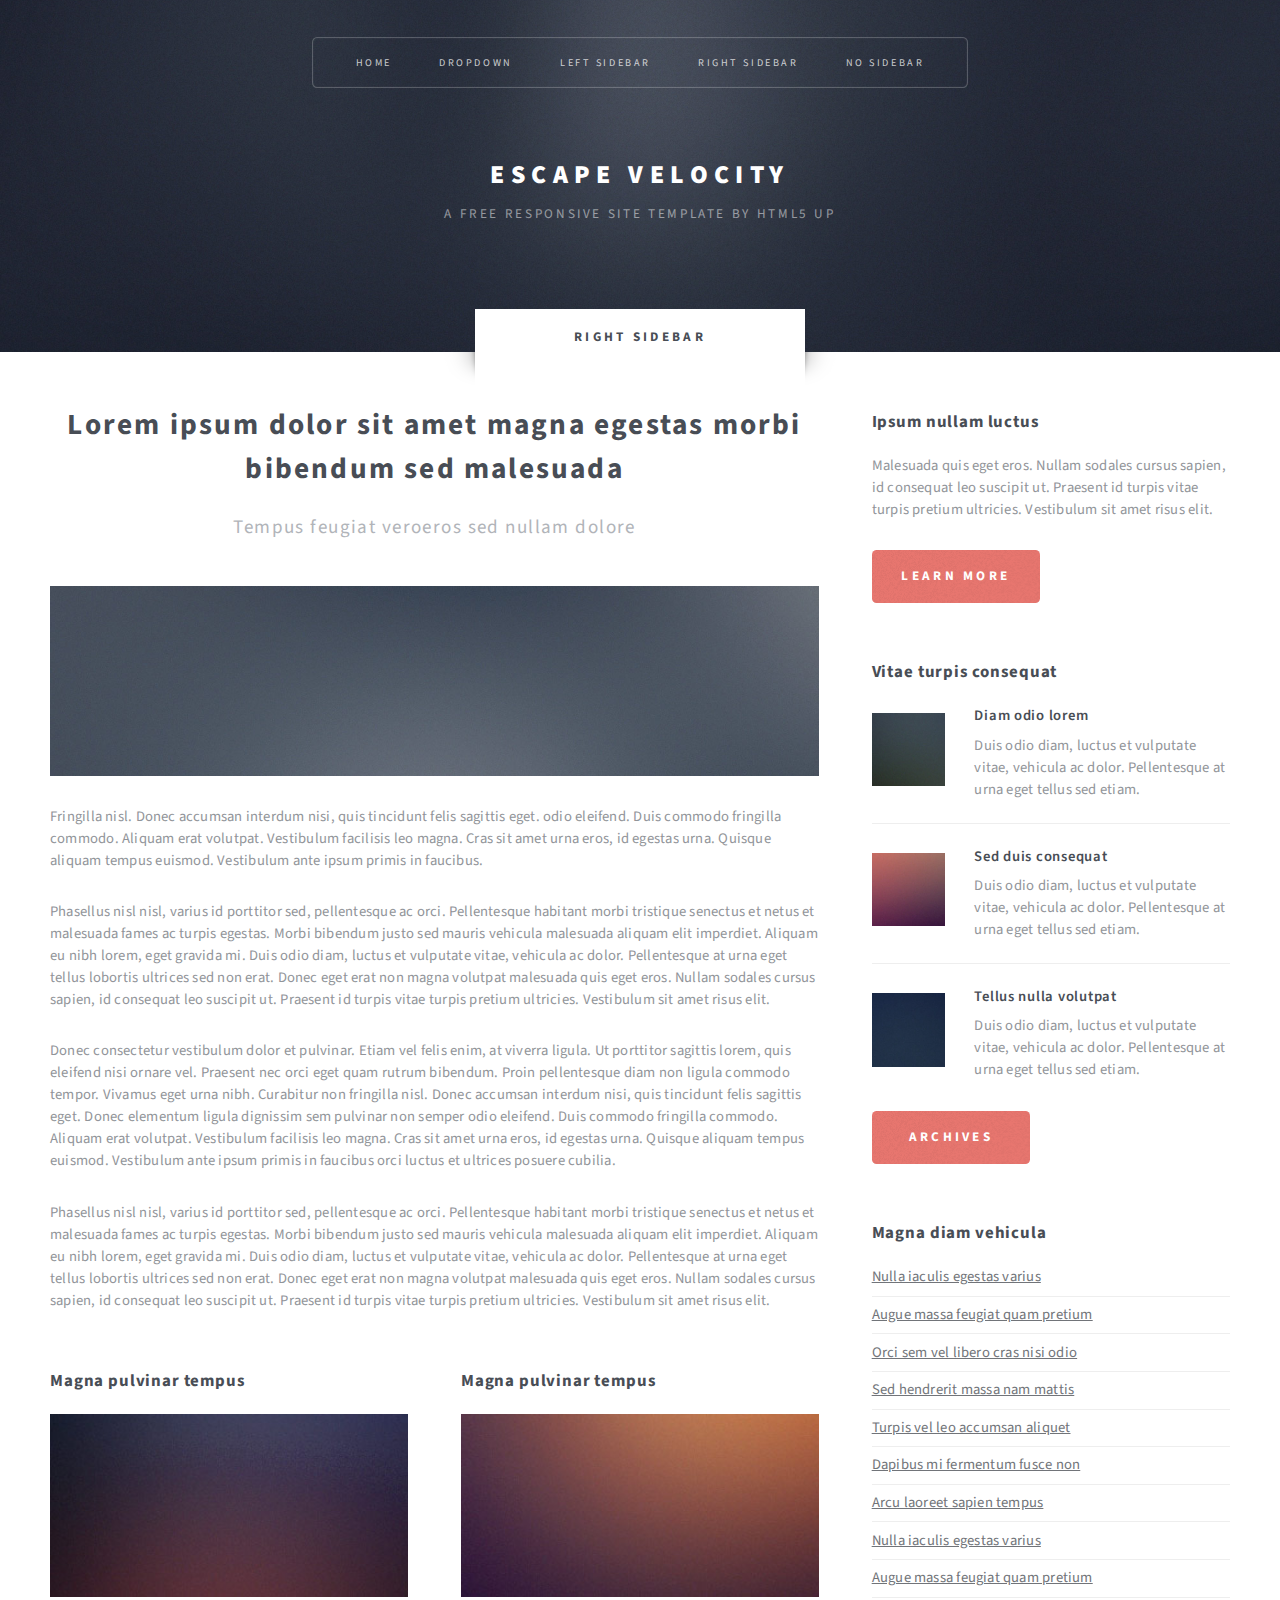
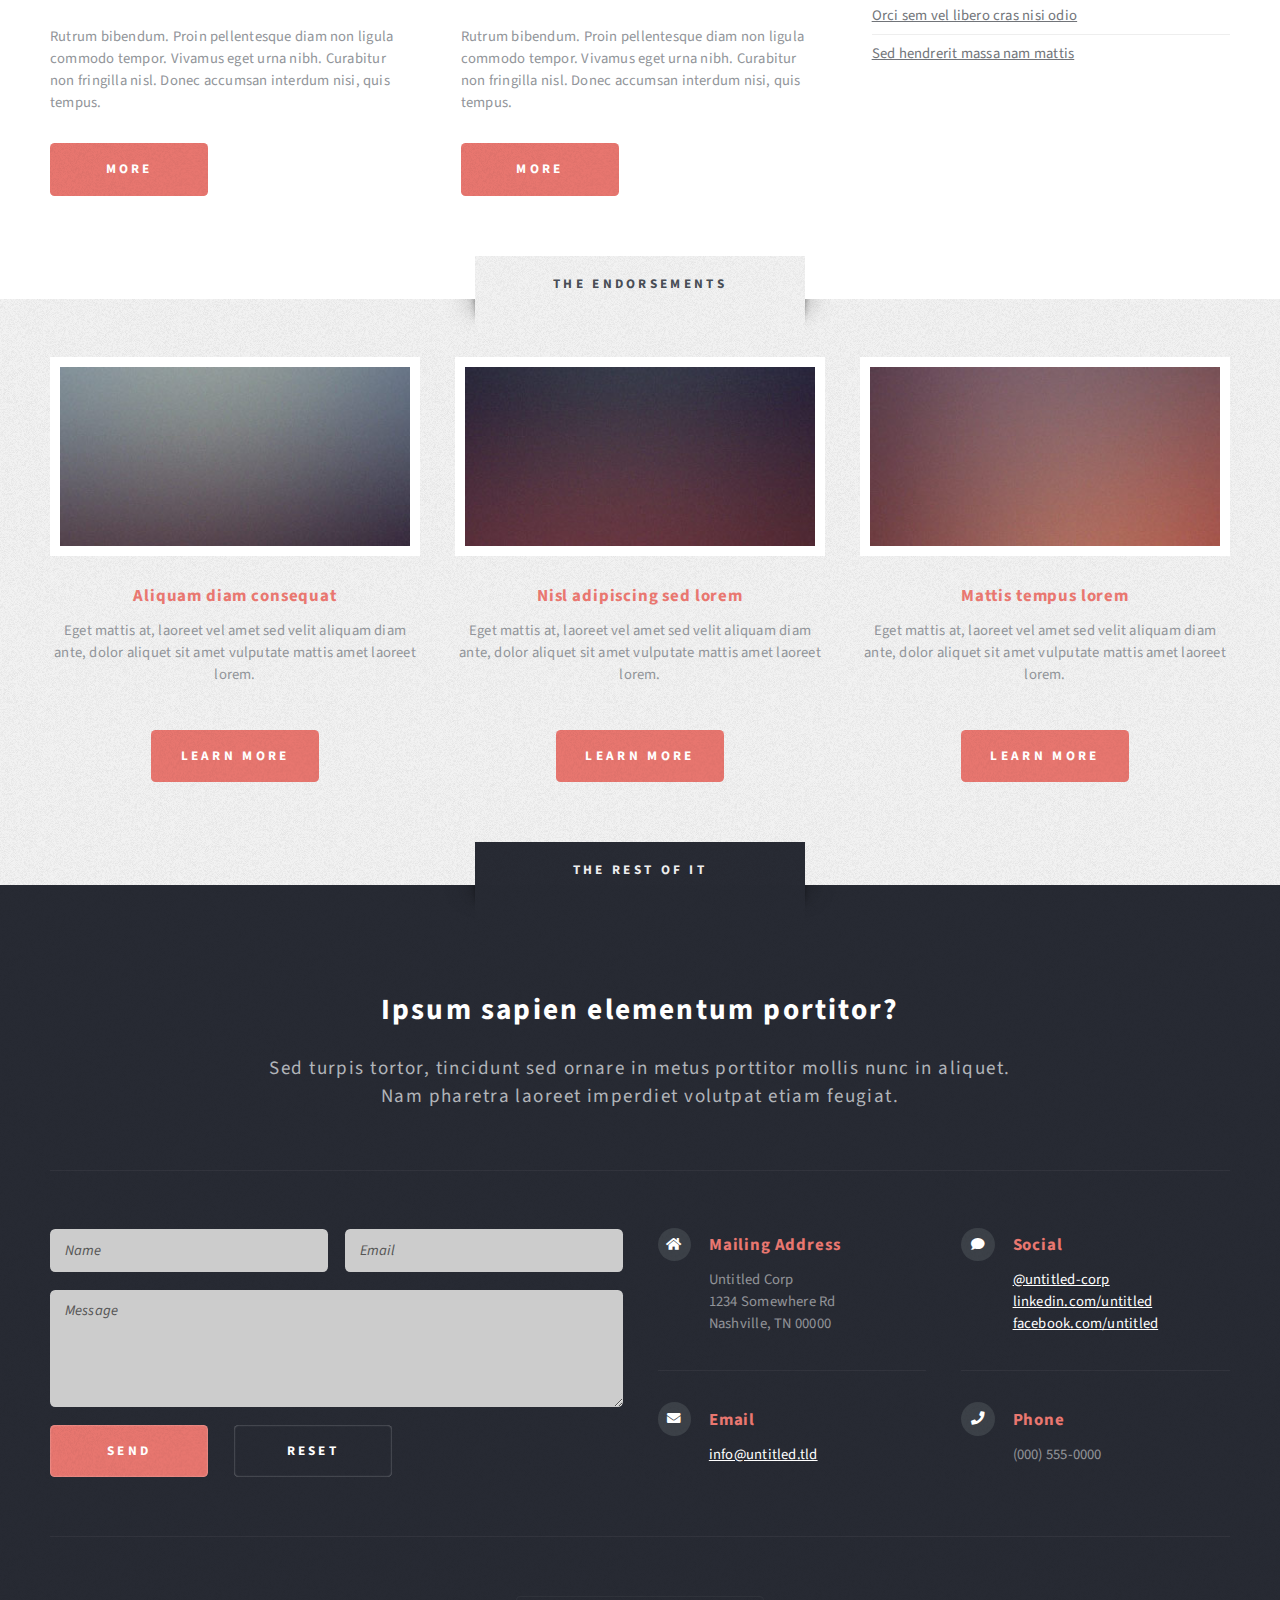
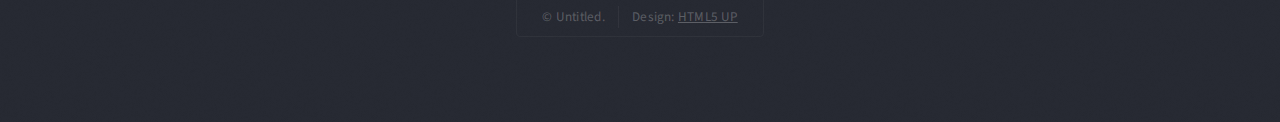
<file: right-sidebar.html>
<!DOCTYPE HTML>
<!--
	Escape Velocity by HTML5 UP
	html5up.net | @ajlkn
	Free for personal and commercial use under the CCA 3.0 license (html5up.net/license)
-->
<html>
	<head>
		<title>Right Sidebar - Escape Velocity by HTML5 UP</title>
		<meta charset="utf-8" />
		<meta name="viewport" content="width=device-width, initial-scale=1, user-scalable=no" />
		<link rel="stylesheet" href="assets/css/main.css" />
	</head>
	<body class="right-sidebar is-preload">
		<div id="page-wrapper">

			<!-- Header -->
				<section id="header" class="wrapper">

					<!-- Logo -->
						<div id="logo">
							<h1><a href="index.html">Escape Velocity</a></h1>
							<p>A free responsive site template by HTML5 UP</p>
						</div>

					<!-- Nav -->
						<nav id="nav">
							<ul>
								<li><a href="index.html">Home</a></li>
								<li>
									<a href="#">Dropdown</a>
									<ul>
										<li><a href="#">Lorem ipsum</a></li>
										<li><a href="#">Magna veroeros</a></li>
										<li><a href="#">Etiam nisl</a></li>
										<li>
											<a href="#">Sed consequat</a>
											<ul>
												<li><a href="#">Lorem dolor</a></li>
												<li><a href="#">Amet consequat</a></li>
												<li><a href="#">Magna phasellus</a></li>
												<li><a href="#">Etiam nisl</a></li>
												<li><a href="#">Sed feugiat</a></li>
											</ul>
										</li>
										<li><a href="#">Nisl tempus</a></li>
									</ul>
								</li>
								<li><a href="left-sidebar.html">Left Sidebar</a></li>
								<li class="current"><a href="right-sidebar.html">Right Sidebar</a></li>
								<li><a href="no-sidebar.html">No Sidebar</a></li>
							</ul>
						</nav>

				</section>

			<!-- Main -->
				<section id="main" class="wrapper style2">
					<div class="title">Right Sidebar</div>
					<div class="container">
						<div class="row gtr-150">
							<div class="col-8 col-12-medium">

								<!-- Content -->
									<div id="content">
										<article class="box post">
											<header class="style1">
												<h2>Lorem ipsum dolor sit amet magna egestas morbi bibendum sed malesuada</h2>
												<p>Tempus feugiat veroeros sed nullam dolore</p>
											</header>
											<a href="#" class="image featured">
												<img src="images/pic01.jpg" alt="" />
											</a>
											<p>Fringilla nisl. Donec accumsan interdum nisi, quis tincidunt felis sagittis eget.
											odio eleifend. Duis commodo fringilla commodo. Aliquam erat volutpat. Vestibulum
											facilisis leo magna. Cras sit amet urna eros, id egestas urna. Quisque aliquam
											tempus euismod. Vestibulum ante ipsum primis in faucibus.</p>
											<p>Phasellus nisl nisl, varius id porttitor sed, pellentesque ac orci. Pellentesque
											habitant morbi tristique senectus et netus et malesuada fames ac turpis egestas. Morbi
											bibendum justo sed mauris vehicula malesuada aliquam elit imperdiet. Aliquam eu nibh
											lorem, eget gravida mi. Duis odio diam, luctus et vulputate vitae, vehicula ac dolor.
											Pellentesque at urna eget tellus lobortis ultrices sed non erat. Donec eget erat non
											magna volutpat malesuada quis eget eros. Nullam sodales cursus sapien, id consequat
											leo suscipit ut. Praesent id turpis vitae turpis pretium ultricies. Vestibulum sit
											amet risus elit.</p>
											<p>Donec consectetur vestibulum dolor et pulvinar. Etiam vel felis enim, at viverra
											ligula. Ut porttitor sagittis lorem, quis eleifend nisi ornare vel. Praesent nec orci
											eget quam rutrum bibendum. Proin pellentesque diam non ligula commodo tempor. Vivamus
											eget urna nibh. Curabitur non fringilla nisl. Donec accumsan interdum nisi, quis
											tincidunt felis sagittis eget. Donec elementum ligula dignissim sem pulvinar non semper
											odio eleifend. Duis commodo fringilla commodo. Aliquam erat volutpat. Vestibulum
											facilisis leo magna. Cras sit amet urna eros, id egestas urna. Quisque aliquam
											tempus euismod. Vestibulum ante ipsum primis in faucibus orci luctus et ultrices
											posuere cubilia.</p>
											<p>Phasellus nisl nisl, varius id porttitor sed, pellentesque ac orci. Pellentesque
											habitant morbi tristique senectus et netus et malesuada fames ac turpis egestas. Morbi
											bibendum justo sed mauris vehicula malesuada aliquam elit imperdiet. Aliquam eu nibh
											lorem, eget gravida mi. Duis odio diam, luctus et vulputate vitae, vehicula ac dolor.
											Pellentesque at urna eget tellus lobortis ultrices sed non erat. Donec eget erat non
											magna volutpat malesuada quis eget eros. Nullam sodales cursus sapien, id consequat
											leo suscipit ut. Praesent id turpis vitae turpis pretium ultricies. Vestibulum sit
											amet risus elit.</p>
										</article>
										<div class="row gtr-150">
											<div class="col-6 col-12-small">
												<section class="box">
													<header>
														<h2>Magna pulvinar tempus</h2>
													</header>
													<a href="#" class="image featured"><img src="images/pic05.jpg" alt="" /></a>
													<p>Rutrum bibendum. Proin pellentesque diam non ligula commodo tempor. Vivamus
													eget urna nibh. Curabitur non fringilla nisl. Donec accumsan interdum nisi, quis
													tempus.</p>
													<a href="#" class="button style1">More</a>
												</section>
											</div>
											<div class="col-6 col-12-small">
												<section class="box">
													<header>
														<h2>Magna pulvinar tempus</h2>
													</header>
													<a href="#" class="image featured"><img src="images/pic06.jpg" alt="" /></a>
													<p>Rutrum bibendum. Proin pellentesque diam non ligula commodo tempor. Vivamus
													eget urna nibh. Curabitur non fringilla nisl. Donec accumsan interdum nisi, quis
													tempus.</p>
													<a href="#" class="button style1">More</a>
												</section>
											</div>
										</div>
									</div>

							</div>
							<div class="col-4 col-12-medium">

								<!-- Sidebar -->
									<div id="sidebar">
										<section class="box">
											<header>
												<h2>Ipsum nullam luctus</h2>
											</header>
											<p>Malesuada quis eget eros. Nullam sodales cursus sapien, id consequat
											leo suscipit ut. Praesent id turpis vitae turpis pretium ultricies. Vestibulum sit
											amet risus elit.</p>
											<a href="#" class="button style1">Learn More</a>
										</section>
										<section class="box">
											<header>
												<h2>Vitae turpis consequat</h2>
											</header>
											<ul class="style2">
												<li>
													<article class="box post-excerpt">
														<a href="#" class="image left"><img src="images/pic08.jpg" alt="" /></a>
														<h3><a href="#">Diam odio lorem</a></h3>
														<p>Duis odio diam, luctus et vulputate vitae, vehicula ac dolor. Pellentesque at urna eget tellus sed etiam.</p>
													</article>
												</li>
												<li>
													<article class="box post-excerpt">
														<a href="#" class="image left"><img src="images/pic09.jpg" alt="" /></a>
														<h3><a href="#">Sed duis consequat</a></h3>
														<p>Duis odio diam, luctus et vulputate vitae, vehicula ac dolor. Pellentesque at urna eget tellus sed etiam.</p>
													</article>
												</li>
												<li>
													<article class="box post-excerpt">
														<a href="#" class="image left"><img src="images/pic10.jpg" alt="" /></a>
														<h3><a href="#">Tellus nulla volutpat</a></h3>
														<p>Duis odio diam, luctus et vulputate vitae, vehicula ac dolor. Pellentesque at urna eget tellus sed etiam.</p>
													</article>
												</li>
											</ul>
											<a href="#" class="button style1">Archives</a>
										</section>
										<section class="box">
											<header>
												<h2>Magna diam vehicula</h2>
											</header>
											<ul class="style3">
												<li><a href="#">Nulla iaculis egestas varius</a></li>
												<li><a href="#">Augue massa feugiat quam pretium</a></li>
												<li><a href="#">Orci sem vel libero cras nisi odio</a></li>
												<li><a href="#">Sed hendrerit massa nam mattis</a></li>
												<li><a href="#">Turpis vel leo accumsan aliquet</a></li>
												<li><a href="#">Dapibus mi fermentum fusce non</a></li>
												<li><a href="#">Arcu laoreet sapien tempus</a></li>
												<li><a href="#">Nulla iaculis egestas varius</a></li>
												<li><a href="#">Augue massa feugiat quam pretium</a></li>
												<li><a href="#">Orci sem vel libero cras nisi odio</a></li>
												<li><a href="#">Sed hendrerit massa nam mattis</a></li>
											</ul>
										</section>
									</div>

							</div>
						</div>
					</div>
				</section>

			<!-- Highlights -->
				<section id="highlights" class="wrapper style3">
					<div class="title">The Endorsements</div>
					<div class="container">
						<div class="row aln-center">
							<div class="col-4 col-12-medium">
								<section class="highlight">
									<a href="#" class="image featured"><img src="images/pic02.jpg" alt="" /></a>
									<h3><a href="#">Aliquam diam consequat</a></h3>
									<p>Eget mattis at, laoreet vel amet sed velit aliquam diam ante, dolor aliquet sit amet vulputate mattis amet laoreet lorem.</p>
									<ul class="actions">
										<li><a href="#" class="button style1">Learn More</a></li>
									</ul>
								</section>
							</div>
							<div class="col-4 col-12-medium">
								<section class="highlight">
									<a href="#" class="image featured"><img src="images/pic03.jpg" alt="" /></a>
									<h3><a href="#">Nisl adipiscing sed lorem</a></h3>
									<p>Eget mattis at, laoreet vel amet sed velit aliquam diam ante, dolor aliquet sit amet vulputate mattis amet laoreet lorem.</p>
									<ul class="actions">
										<li><a href="#" class="button style1">Learn More</a></li>
									</ul>
								</section>
							</div>
							<div class="col-4 col-12-medium">
								<section class="highlight">
									<a href="#" class="image featured"><img src="images/pic04.jpg" alt="" /></a>
									<h3><a href="#">Mattis tempus lorem</a></h3>
									<p>Eget mattis at, laoreet vel amet sed velit aliquam diam ante, dolor aliquet sit amet vulputate mattis amet laoreet lorem.</p>
									<ul class="actions">
										<li><a href="#" class="button style1">Learn More</a></li>
									</ul>
								</section>
							</div>
						</div>
					</div>
				</section>

			<!-- Footer -->
				<section id="footer" class="wrapper">
					<div class="title">The Rest Of It</div>
					<div class="container">
						<header class="style1">
							<h2>Ipsum sapien elementum portitor?</h2>
							<p>
								Sed turpis tortor, tincidunt sed ornare in metus porttitor mollis nunc in aliquet.<br />
								Nam pharetra laoreet imperdiet volutpat etiam feugiat.
							</p>
						</header>
						<div class="row">
							<div class="col-6 col-12-medium">

								<!-- Contact Form -->
									<section>
										<form method="post" action="#">
											<div class="row gtr-50">
												<div class="col-6 col-12-small">
													<input type="text" name="name" id="contact-name" placeholder="Name" />
												</div>
												<div class="col-6 col-12-small">
													<input type="text" name="email" id="contact-email" placeholder="Email" />
												</div>
												<div class="col-12">
													<textarea name="message" id="contact-message" placeholder="Message" rows="4"></textarea>
												</div>
												<div class="col-12">
													<ul class="actions">
														<li><input type="submit" class="style1" value="Send" /></li>
														<li><input type="reset" class="style2" value="Reset" /></li>
													</ul>
												</div>
											</div>
										</form>
									</section>

							</div>
							<div class="col-6 col-12-medium">

								<!-- Contact -->
									<section class="feature-list small">
										<div class="row">
											<div class="col-6 col-12-small">
												<section>
													<h3 class="icon solid fa-home">Mailing Address</h3>
													<p>
														Untitled Corp<br />
														1234 Somewhere Rd<br />
														Nashville, TN 00000
													</p>
												</section>
											</div>
											<div class="col-6 col-12-small">
												<section>
													<h3 class="icon solid fa-comment">Social</h3>
													<p>
														<a href="#">@untitled-corp</a><br />
														<a href="#">linkedin.com/untitled</a><br />
														<a href="#">facebook.com/untitled</a>
													</p>
												</section>
											</div>
											<div class="col-6 col-12-small">
												<section>
													<h3 class="icon solid fa-envelope">Email</h3>
													<p>
														<a href="#">info@untitled.tld</a>
													</p>
												</section>
											</div>
											<div class="col-6 col-12-small">
												<section>
													<h3 class="icon solid fa-phone">Phone</h3>
													<p>
														(000) 555-0000
													</p>
												</section>
											</div>
										</div>
									</section>

							</div>
						</div>
						<div id="copyright">
							<ul>
								<li>&copy; Untitled.</li><li>Design: <a href="http://html5up.net">HTML5 UP</a></li>
							</ul>
						</div>
					</div>
				</section>

		</div>

		<!-- Scripts -->
			<script src="assets/js/jquery.min.js"></script>
			<script src="assets/js/jquery.dropotron.min.js"></script>
			<script src="assets/js/browser.min.js"></script>
			<script src="assets/js/breakpoints.min.js"></script>
			<script src="assets/js/util.js"></script>
			<script src="assets/js/main.js"></script>

	</body>
</html>
</file>
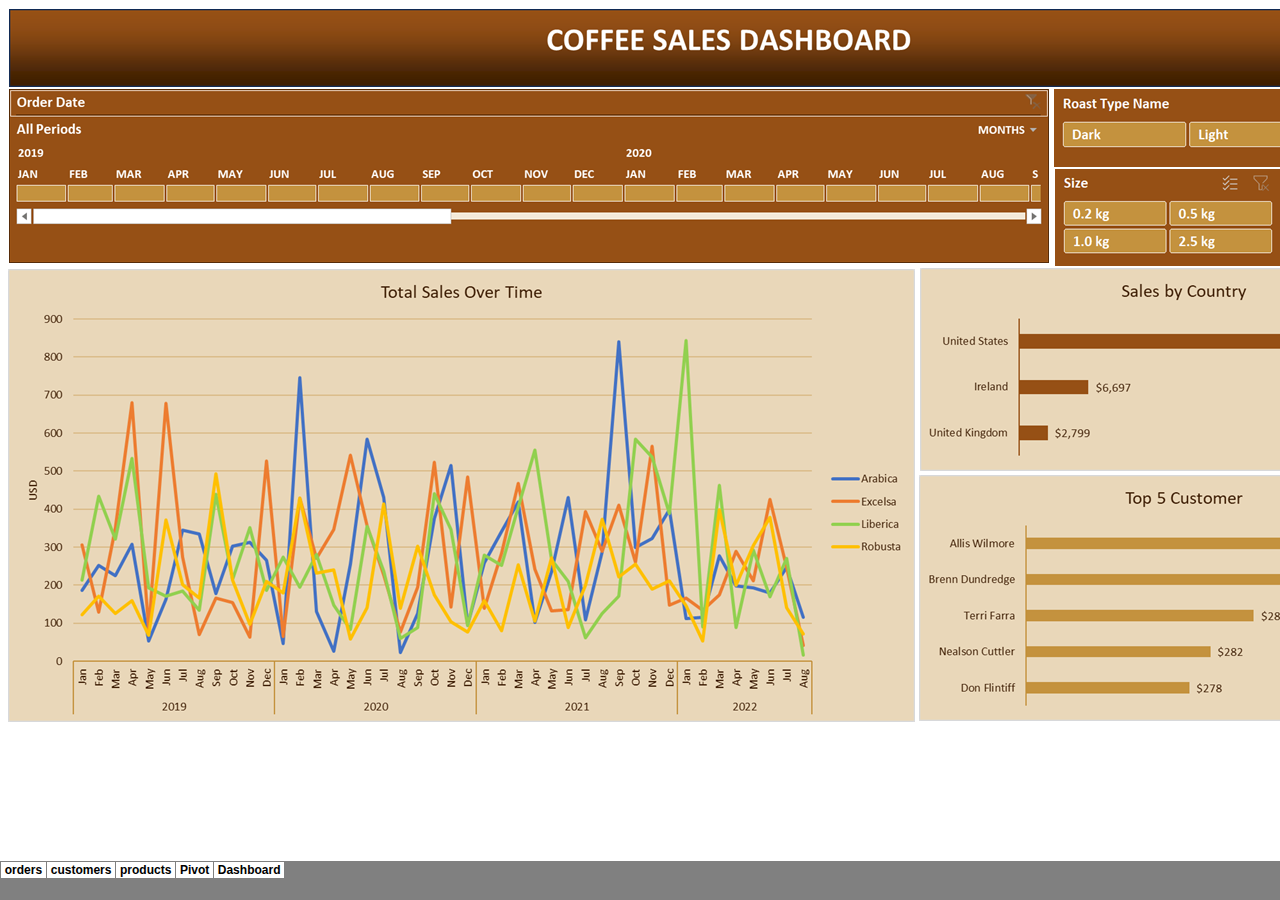
<file: Excel Portfolio - Coffee Shop_files/sheet003.htm>
<html xmlns:o="urn:schemas-microsoft-com:office:office"
xmlns:x="urn:schemas-microsoft-com:office:excel"
xmlns="http://www.w3.org/TR/REC-html40">

<head>
<meta http-equiv=Content-Type content="text/html; charset=windows-1252">
<meta name=ProgId content=Excel.Sheet>
<meta name=Generator content="Microsoft Excel 15">
<link id=Main-File rel=Main-File
href="../Excel%20Portfolio%20-%20Coffee%20Shop.htm">
<link rel=File-List href=filelist.xml>
<link rel=Stylesheet href=stylesheet.css>
<style>
<!--table
	{mso-displayed-decimal-separator:"\.";
	mso-displayed-thousand-separator:"\,";}
@page
	{margin:.75in .7in .75in .7in;
	mso-header-margin:.3in;
	mso-footer-margin:.3in;}
-->
</style>
<![if !supportTabStrip]><script language="JavaScript">
<!--
function fnUpdateTabs()
 {
  if (parent.window.g_iIEVer>=4) {
   if (parent.document.readyState=="complete"
    && parent.frames['frTabs'].document.readyState=="complete")
   parent.fnSetActiveSheet(2);
  else
   window.setTimeout("fnUpdateTabs();",150);
 }
}

if (window.name!="frSheet")
 window.location.replace("../Excel%20Portfolio%20-%20Coffee%20Shop.htm");
else
 fnUpdateTabs();
//-->
</script>
<![endif]>
</head>

<body link="#0563C1" vlink="#954F72">

<table border=0 cellpadding=0 cellspacing=0 width=476 style='border-collapse:
 collapse;table-layout:fixed;width:358pt'>
 <col width=71 style='mso-width-source:userset;mso-width-alt:2596;width:53pt'>
 <col width=82 style='mso-width-source:userset;mso-width-alt:2998;width:62pt'>
 <col width=74 style='mso-width-source:userset;mso-width-alt:2706;width:56pt'>
 <col width=32 style='mso-width-source:userset;mso-width-alt:1170;width:24pt'>
 <col width=67 style='mso-width-source:userset;mso-width-alt:2450;width:50pt'>
 <col width=94 style='mso-width-source:userset;mso-width-alt:3437;width:71pt'>
 <col width=56 style='mso-width-source:userset;mso-width-alt:2048;width:42pt'>
 <tr height=20 style='height:15.0pt'>
  <td height=20 width=71 style='height:15.0pt;width:53pt'>Product ID</td>
  <td width=82 style='width:62pt'>Coffee Type</td>
  <td width=74 style='width:56pt'>Roast Type</td>
  <td width=32 style='width:24pt'>Size</td>
  <td width=67 style='width:50pt'>Unit Price</td>
  <td width=94 style='width:71pt'>Price per 100g</td>
  <td width=56 style='width:42pt'>Profit</td>
 </tr>
 <tr height=20 style='height:15.0pt'>
  <td height=20 style='height:15.0pt'>A-L-0.2</td>
  <td>Ara</td>
  <td>L</td>
  <td class=xl67 align=right>0.2</td>
  <td align=right>3.885</td>
  <td align=right>1.9425</td>
  <td align=right>0.34965</td>
 </tr>
 <tr height=20 style='height:15.0pt'>
  <td height=20 style='height:15.0pt'>A-L-0.5</td>
  <td>Ara</td>
  <td>L</td>
  <td class=xl67 align=right>0.5</td>
  <td align=right>7.77</td>
  <td align=right>1.554</td>
  <td align=right>0.6993</td>
 </tr>
 <tr height=20 style='height:15.0pt'>
  <td height=20 style='height:15.0pt'>A-L-1</td>
  <td>Ara</td>
  <td>L</td>
  <td class=xl67 align=right>1.0</td>
  <td align=right>12.95</td>
  <td align=right>1.295</td>
  <td align=right>1.1655</td>
 </tr>
 <tr height=20 style='height:15.0pt'>
  <td height=20 style='height:15.0pt'>A-L-2.5</td>
  <td>Ara</td>
  <td>L</td>
  <td class=xl67 align=right>2.5</td>
  <td align=right>29.785</td>
  <td align=right>1.1914</td>
  <td align=right>2.68065</td>
 </tr>
 <tr height=20 style='height:15.0pt'>
  <td height=20 style='height:15.0pt'>A-M-0.2</td>
  <td>Ara</td>
  <td>M</td>
  <td class=xl67 align=right>0.2</td>
  <td align=right>3.375</td>
  <td align=right>1.6875</td>
  <td align=right>0.30375</td>
 </tr>
 <tr height=20 style='height:15.0pt'>
  <td height=20 style='height:15.0pt'>A-M-0.5</td>
  <td>Ara</td>
  <td>M</td>
  <td class=xl67 align=right>0.5</td>
  <td align=right>6.75</td>
  <td align=right>1.35</td>
  <td align=right>0.6075</td>
 </tr>
 <tr height=20 style='height:15.0pt'>
  <td height=20 style='height:15.0pt'>A-M-1</td>
  <td>Ara</td>
  <td>M</td>
  <td class=xl67 align=right>1.0</td>
  <td align=right>11.25</td>
  <td align=right>1.125</td>
  <td align=right>1.0125</td>
 </tr>
 <tr height=20 style='height:15.0pt'>
  <td height=20 style='height:15.0pt'>A-M-2.5</td>
  <td>Ara</td>
  <td>M</td>
  <td class=xl67 align=right>2.5</td>
  <td align=right>25.875</td>
  <td align=right>1.035</td>
  <td align=right>2.32875</td>
 </tr>
 <tr height=20 style='height:15.0pt'>
  <td height=20 style='height:15.0pt'>A-D-0.2</td>
  <td>Ara</td>
  <td>D</td>
  <td class=xl67 align=right>0.2</td>
  <td align=right>2.985</td>
  <td align=right>1.4925</td>
  <td align=right>0.26865</td>
 </tr>
 <tr height=20 style='height:15.0pt'>
  <td height=20 style='height:15.0pt'>A-D-0.5</td>
  <td>Ara</td>
  <td>D</td>
  <td class=xl67 align=right>0.5</td>
  <td align=right>5.97</td>
  <td align=right>1.194</td>
  <td align=right>0.5373</td>
 </tr>
 <tr height=20 style='height:15.0pt'>
  <td height=20 style='height:15.0pt'>A-D-1</td>
  <td>Ara</td>
  <td>D</td>
  <td class=xl67 align=right>1.0</td>
  <td align=right>9.95</td>
  <td align=right>0.995</td>
  <td align=right>0.8955</td>
 </tr>
 <tr height=20 style='height:15.0pt'>
  <td height=20 style='height:15.0pt'>A-D-2.5</td>
  <td>Ara</td>
  <td>D</td>
  <td class=xl67 align=right>2.5</td>
  <td align=right>22.885</td>
  <td align=right>0.9154</td>
  <td align=right>2.05965</td>
 </tr>
 <tr height=20 style='height:15.0pt'>
  <td height=20 style='height:15.0pt'>R-L-0.2</td>
  <td>Rob</td>
  <td>L</td>
  <td class=xl67 align=right>0.2</td>
  <td align=right>3.585</td>
  <td align=right>1.7925</td>
  <td align=right>0.2151</td>
 </tr>
 <tr height=20 style='height:15.0pt'>
  <td height=20 style='height:15.0pt'>R-L-0.5</td>
  <td>Rob</td>
  <td>L</td>
  <td class=xl67 align=right>0.5</td>
  <td align=right>7.17</td>
  <td align=right>1.434</td>
  <td align=right>0.4302</td>
 </tr>
 <tr height=20 style='height:15.0pt'>
  <td height=20 style='height:15.0pt'>R-L-1</td>
  <td>Rob</td>
  <td>L</td>
  <td class=xl67 align=right>1.0</td>
  <td align=right>11.95</td>
  <td align=right>1.195</td>
  <td align=right>0.717</td>
 </tr>
 <tr height=20 style='height:15.0pt'>
  <td height=20 style='height:15.0pt'>R-L-2.5</td>
  <td>Rob</td>
  <td>L</td>
  <td class=xl67 align=right>2.5</td>
  <td align=right>27.485</td>
  <td align=right>1.0994</td>
  <td align=right>1.6491</td>
 </tr>
 <tr height=20 style='height:15.0pt'>
  <td height=20 style='height:15.0pt'>R-M-0.2</td>
  <td>Rob</td>
  <td>M</td>
  <td class=xl67 align=right>0.2</td>
  <td align=right>2.985</td>
  <td align=right>1.4925</td>
  <td align=right>0.1791</td>
 </tr>
 <tr height=20 style='height:15.0pt'>
  <td height=20 style='height:15.0pt'>R-M-0.5</td>
  <td>Rob</td>
  <td>M</td>
  <td class=xl67 align=right>0.5</td>
  <td align=right>5.97</td>
  <td align=right>1.194</td>
  <td align=right>0.3582</td>
 </tr>
 <tr height=20 style='height:15.0pt'>
  <td height=20 style='height:15.0pt'>R-M-1</td>
  <td>Rob</td>
  <td>M</td>
  <td class=xl67 align=right>1.0</td>
  <td align=right>9.95</td>
  <td align=right>0.995</td>
  <td align=right>0.597</td>
 </tr>
 <tr height=20 style='height:15.0pt'>
  <td height=20 style='height:15.0pt'>R-M-2.5</td>
  <td>Rob</td>
  <td>M</td>
  <td class=xl67 align=right>2.5</td>
  <td align=right>22.885</td>
  <td align=right>0.9154</td>
  <td align=right>1.3731</td>
 </tr>
 <tr height=20 style='height:15.0pt'>
  <td height=20 style='height:15.0pt'>R-D-0.2</td>
  <td>Rob</td>
  <td>D</td>
  <td class=xl67 align=right>0.2</td>
  <td align=right>2.685</td>
  <td align=right>1.3425</td>
  <td align=right>0.1611</td>
 </tr>
 <tr height=20 style='height:15.0pt'>
  <td height=20 style='height:15.0pt'>R-D-0.5</td>
  <td>Rob</td>
  <td>D</td>
  <td class=xl67 align=right>0.5</td>
  <td align=right>5.37</td>
  <td align=right>1.074</td>
  <td align=right>0.3222</td>
 </tr>
 <tr height=20 style='height:15.0pt'>
  <td height=20 style='height:15.0pt'>R-D-1</td>
  <td>Rob</td>
  <td>D</td>
  <td class=xl67 align=right>1.0</td>
  <td align=right>8.95</td>
  <td align=right>0.895</td>
  <td align=right>0.537</td>
 </tr>
 <tr height=20 style='height:15.0pt'>
  <td height=20 style='height:15.0pt'>R-D-2.5</td>
  <td>Rob</td>
  <td>D</td>
  <td class=xl67 align=right>2.5</td>
  <td align=right>20.585</td>
  <td align=right>0.8234</td>
  <td align=right>1.2351</td>
 </tr>
 <tr height=20 style='height:15.0pt'>
  <td height=20 style='height:15.0pt'>L-L-0.2</td>
  <td>Lib</td>
  <td>L</td>
  <td class=xl67 align=right>0.2</td>
  <td align=right>4.755</td>
  <td align=right>2.3775</td>
  <td align=right>0.61815</td>
 </tr>
 <tr height=20 style='height:15.0pt'>
  <td height=20 style='height:15.0pt'>L-L-0.5</td>
  <td>Lib</td>
  <td>L</td>
  <td class=xl67 align=right>0.5</td>
  <td align=right>9.51</td>
  <td align=right>1.902</td>
  <td align=right>1.2363</td>
 </tr>
 <tr height=20 style='height:15.0pt'>
  <td height=20 style='height:15.0pt'>L-L-1</td>
  <td>Lib</td>
  <td>L</td>
  <td class=xl67 align=right>1.0</td>
  <td align=right>15.85</td>
  <td align=right>1.585</td>
  <td align=right>2.0605</td>
 </tr>
 <tr height=20 style='height:15.0pt'>
  <td height=20 style='height:15.0pt'>L-L-2.5</td>
  <td>Lib</td>
  <td>L</td>
  <td class=xl67 align=right>2.5</td>
  <td align=right>36.455</td>
  <td align=right>1.4582</td>
  <td align=right>4.73915</td>
 </tr>
 <tr height=20 style='height:15.0pt'>
  <td height=20 style='height:15.0pt'>L-M-0.2</td>
  <td>Lib</td>
  <td>M</td>
  <td class=xl67 align=right>0.2</td>
  <td align=right>4.365</td>
  <td align=right>2.1825</td>
  <td align=right>0.56745</td>
 </tr>
 <tr height=20 style='height:15.0pt'>
  <td height=20 style='height:15.0pt'>L-M-0.5</td>
  <td>Lib</td>
  <td>M</td>
  <td class=xl67 align=right>0.5</td>
  <td align=right>8.73</td>
  <td align=right>1.746</td>
  <td align=right>1.1349</td>
 </tr>
 <tr height=20 style='height:15.0pt'>
  <td height=20 style='height:15.0pt'>L-M-1</td>
  <td>Lib</td>
  <td>M</td>
  <td class=xl67 align=right>1.0</td>
  <td align=right>14.55</td>
  <td align=right>1.455</td>
  <td align=right>1.8915</td>
 </tr>
 <tr height=20 style='height:15.0pt'>
  <td height=20 style='height:15.0pt'>L-M-2.5</td>
  <td>Lib</td>
  <td>M</td>
  <td class=xl67 align=right>2.5</td>
  <td align=right>33.465</td>
  <td align=right>1.3386</td>
  <td align=right>4.35045</td>
 </tr>
 <tr height=20 style='height:15.0pt'>
  <td height=20 style='height:15.0pt'>L-D-0.2</td>
  <td>Lib</td>
  <td>D</td>
  <td class=xl67 align=right>0.2</td>
  <td align=right>3.885</td>
  <td align=right>1.9425</td>
  <td align=right>0.50505</td>
 </tr>
 <tr height=20 style='height:15.0pt'>
  <td height=20 style='height:15.0pt'>L-D-0.5</td>
  <td>Lib</td>
  <td>D</td>
  <td class=xl67 align=right>0.5</td>
  <td align=right>7.77</td>
  <td align=right>1.554</td>
  <td align=right>1.0101</td>
 </tr>
 <tr height=20 style='height:15.0pt'>
  <td height=20 style='height:15.0pt'>L-D-1</td>
  <td>Lib</td>
  <td>D</td>
  <td class=xl67 align=right>1.0</td>
  <td align=right>12.95</td>
  <td align=right>1.295</td>
  <td align=right>1.6835</td>
 </tr>
 <tr height=20 style='height:15.0pt'>
  <td height=20 style='height:15.0pt'>L-D-2.5</td>
  <td>Lib</td>
  <td>D</td>
  <td class=xl67 align=right>2.5</td>
  <td align=right>29.785</td>
  <td align=right>1.1914</td>
  <td align=right>3.87205</td>
 </tr>
 <tr height=20 style='height:15.0pt'>
  <td height=20 style='height:15.0pt'>E-L-0.2</td>
  <td>Exc</td>
  <td>L</td>
  <td class=xl67 align=right>0.2</td>
  <td align=right>4.455</td>
  <td align=right>2.2275</td>
  <td align=right>0.49005</td>
 </tr>
 <tr height=20 style='height:15.0pt'>
  <td height=20 style='height:15.0pt'>E-L-0.5</td>
  <td>Exc</td>
  <td>L</td>
  <td class=xl67 align=right>0.5</td>
  <td align=right>8.91</td>
  <td align=right>1.782</td>
  <td align=right>0.9801</td>
 </tr>
 <tr height=20 style='height:15.0pt'>
  <td height=20 style='height:15.0pt'>E-L-1</td>
  <td>Exc</td>
  <td>L</td>
  <td class=xl67 align=right>1.0</td>
  <td align=right>14.85</td>
  <td align=right>1.485</td>
  <td align=right>1.6335</td>
 </tr>
 <tr height=20 style='height:15.0pt'>
  <td height=20 style='height:15.0pt'>E-L-2.5</td>
  <td>Exc</td>
  <td>L</td>
  <td class=xl67 align=right>2.5</td>
  <td align=right>34.155</td>
  <td align=right>1.3662</td>
  <td align=right>3.75705</td>
 </tr>
 <tr height=20 style='height:15.0pt'>
  <td height=20 style='height:15.0pt'>E-M-0.2</td>
  <td>Exc</td>
  <td>M</td>
  <td class=xl67 align=right>0.2</td>
  <td align=right>4.125</td>
  <td align=right>2.0625</td>
  <td align=right>0.45375</td>
 </tr>
 <tr height=20 style='height:15.0pt'>
  <td height=20 style='height:15.0pt'>E-M-0.5</td>
  <td>Exc</td>
  <td>M</td>
  <td class=xl67 align=right>0.5</td>
  <td align=right>8.25</td>
  <td align=right>1.65</td>
  <td align=right>0.9075</td>
 </tr>
 <tr height=20 style='height:15.0pt'>
  <td height=20 style='height:15.0pt'>E-M-1</td>
  <td>Exc</td>
  <td>M</td>
  <td class=xl67 align=right>1.0</td>
  <td align=right>13.75</td>
  <td align=right>1.375</td>
  <td align=right>1.5125</td>
 </tr>
 <tr height=20 style='height:15.0pt'>
  <td height=20 style='height:15.0pt'>E-M-2.5</td>
  <td>Exc</td>
  <td>M</td>
  <td class=xl67 align=right>2.5</td>
  <td align=right>31.625</td>
  <td align=right>1.265</td>
  <td align=right>3.47875</td>
 </tr>
 <tr height=20 style='height:15.0pt'>
  <td height=20 style='height:15.0pt'>E-D-0.2</td>
  <td>Exc</td>
  <td>D</td>
  <td class=xl67 align=right>0.2</td>
  <td align=right>3.645</td>
  <td align=right>1.8225</td>
  <td align=right>0.40095</td>
 </tr>
 <tr height=20 style='height:15.0pt'>
  <td height=20 style='height:15.0pt'>E-D-0.5</td>
  <td>Exc</td>
  <td>D</td>
  <td class=xl67 align=right>0.5</td>
  <td align=right>7.29</td>
  <td align=right>1.458</td>
  <td align=right>0.8019</td>
 </tr>
 <tr height=20 style='height:15.0pt'>
  <td height=20 style='height:15.0pt'>E-D-1</td>
  <td>Exc</td>
  <td>D</td>
  <td class=xl67 align=right>1.0</td>
  <td align=right>12.15</td>
  <td align=right>1.215</td>
  <td align=right>1.3365</td>
 </tr>
 <tr height=20 style='height:15.0pt'>
  <td height=20 style='height:15.0pt'>E-D-2.5</td>
  <td>Exc</td>
  <td>D</td>
  <td class=xl67 align=right>2.5</td>
  <td align=right>27.945</td>
  <td align=right>1.1178</td>
  <td align=right>3.07395</td>
 </tr>
 <![if supportMisalignedColumns]>
 <tr height=0 style='display:none'>
  <td width=71 style='width:53pt'></td>
  <td width=82 style='width:62pt'></td>
  <td width=74 style='width:56pt'></td>
  <td width=32 style='width:24pt'></td>
  <td width=67 style='width:50pt'></td>
  <td width=94 style='width:71pt'></td>
  <td width=56 style='width:42pt'></td>
 </tr>
 <![endif]>
</table>

</body>

</html>
</file>
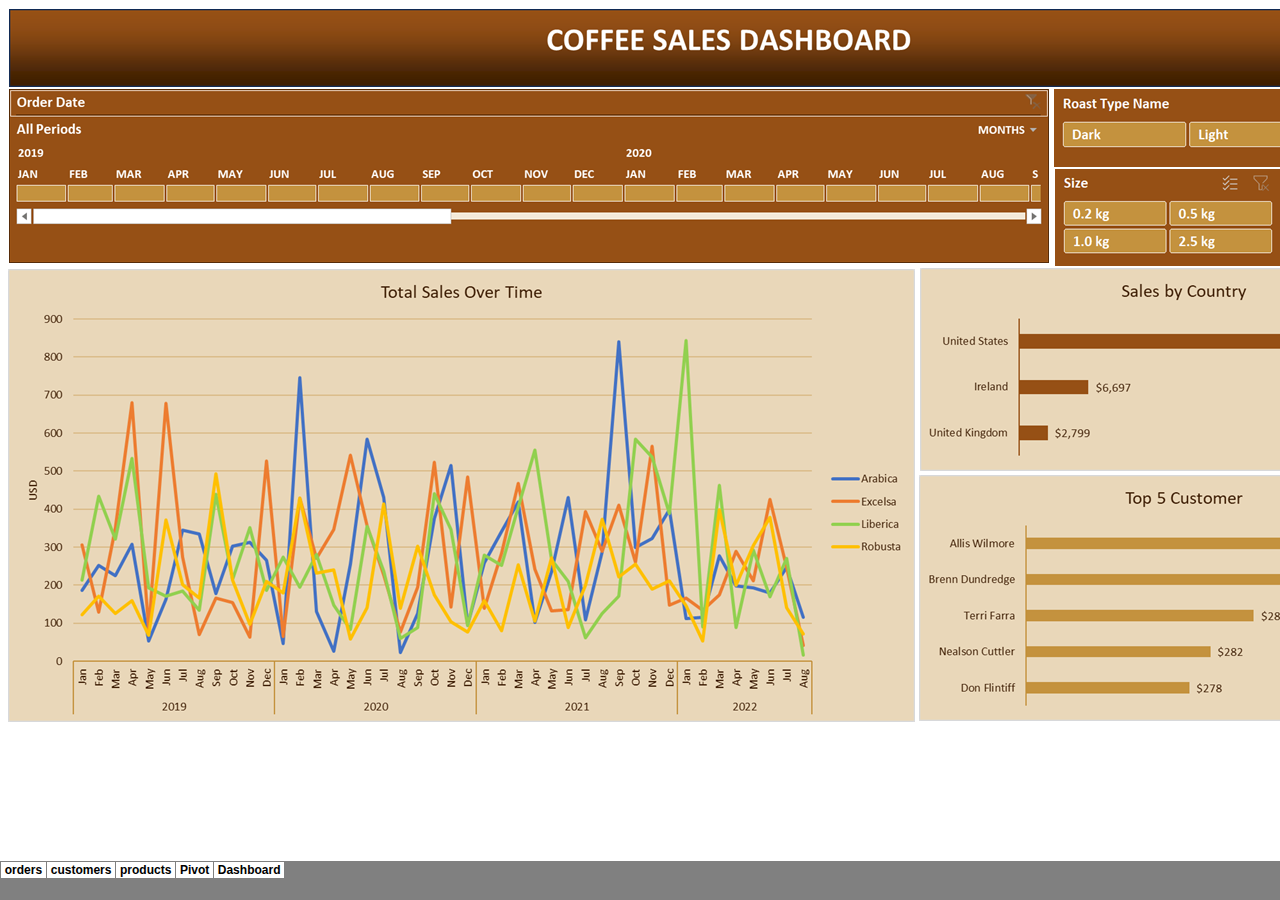
<file: Excel Portfolio - Coffee Shop_files/sheet004.htm>
<html xmlns:o="urn:schemas-microsoft-com:office:office"
xmlns:x="urn:schemas-microsoft-com:office:excel"
xmlns="http://www.w3.org/TR/REC-html40">

<head>
<meta http-equiv=Content-Type content="text/html; charset=windows-1252">
<meta name=ProgId content=Excel.Sheet>
<meta name=Generator content="Microsoft Excel 15">
<link id=Main-File rel=Main-File
href="../Excel%20Portfolio%20-%20Coffee%20Shop.htm">
<link rel=File-List href=filelist.xml>
<link rel=Stylesheet href=stylesheet.css>
<style>
<!--table
	{mso-displayed-decimal-separator:"\.";
	mso-displayed-thousand-separator:"\,";}
@page
	{margin:.75in .7in .75in .7in;
	mso-header-margin:.3in;
	mso-footer-margin:.3in;}
-->
</style>
<![if !supportTabStrip]><script language="JavaScript">
<!--
function fnUpdateTabs()
 {
  if (parent.window.g_iIEVer>=4) {
   if (parent.document.readyState=="complete"
    && parent.frames['frTabs'].document.readyState=="complete")
   parent.fnSetActiveSheet(3);
  else
   window.setTimeout("fnUpdateTabs();",150);
 }
}

if (window.name!="frSheet")
 window.location.replace("../Excel%20Portfolio%20-%20Coffee%20Shop.htm");
else
 fnUpdateTabs();
//-->
</script>
<![endif]>
</head>

<body link="#0563C1" vlink="#954F72">

<table border=0 cellpadding=0 cellspacing=0 width=1566 style='border-collapse:
 collapse;table-layout:fixed;width:1175pt'>
 <col width=92 style='mso-width-source:userset;mso-width-alt:3364;width:69pt'>
 <col width=154 style='mso-width-source:userset;mso-width-alt:5632;width:116pt'>
 <col width=140 style='mso-width-source:userset;mso-width-alt:5120;width:105pt'>
 <col width=52 style='mso-width-source:userset;mso-width-alt:1901;width:39pt'>
 <col width=55 style='mso-width-source:userset;mso-width-alt:2011;width:41pt'>
 <col width=57 style='mso-width-source:userset;mso-width-alt:2084;width:43pt'>
 <col width=63 style='mso-width-source:userset;mso-width-alt:2304;width:47pt'>
 <col width=79 style='mso-width-source:userset;mso-width-alt:2889;width:59pt'>
 <col width=124 style='mso-width-source:userset;mso-width-alt:4534;width:93pt'>
 <col width=85 style='mso-width-source:userset;mso-width-alt:3108;width:64pt'>
 <col width=63 style='mso-width-source:userset;mso-width-alt:2304;width:47pt'>
 <col width=108 style='mso-width-source:userset;mso-width-alt:3949;width:81pt'>
 <col width=85 style='mso-width-source:userset;mso-width-alt:3108;width:64pt'>
 <col width=108 span=3 style='mso-width-source:userset;mso-width-alt:3949;
 width:81pt'>
 <col width=85 style='mso-width-source:userset;mso-width-alt:3108;width:64pt'>
 <col width=114 span=180 style='mso-width-source:userset;mso-width-alt:4169;
 width:86pt'>
 <col width=79 style='mso-width-source:userset;mso-width-alt:2889;width:59pt'>
 <tr height=20 style='height:15.0pt'>
  <td height=20 width=92 style='height:15.0pt;width:69pt'></td>
  <td width=154 style='width:116pt'></td>
  <td width=140 style='width:105pt'></td>
  <td width=52 style='width:39pt'></td>
  <td width=55 style='width:41pt'></td>
  <td width=57 style='width:43pt'></td>
  <td width=63 style='width:47pt'></td>
  <td width=79 style='width:59pt'></td>
  <td width=124 style='width:93pt'></td>
  <td width=85 style='width:64pt'></td>
  <td width=63 style='width:47pt'></td>
  <td width=108 style='width:81pt'></td>
  <td width=85 style='width:64pt'></td>
  <td width=108 style='width:81pt'></td>
  <td width=108 style='width:81pt'></td>
  <td width=108 style='width:81pt'></td>
  <td width=85 style='width:64pt'></td>
 </tr>
 <tr height=20 style='height:15.0pt'>
  <td height=20 style='height:15.0pt;font-size:11.0pt;color:black;font-weight:
  700;text-decoration:none;text-underline-style:none;text-line-through:none;
  font-family:Calibri, sans-serif;background:#FCE4D6;mso-pattern:#FCE4D6 none'>Sum
  of Sales</td>
  <td style='font-size:11.0pt;color:black;font-weight:700;text-decoration:none;
  text-underline-style:none;text-line-through:none;font-family:Calibri, sans-serif;
  background:#FCE4D6;mso-pattern:#FCE4D6 none'></td>
  <td style='font-size:11.0pt;color:black;font-weight:700;text-decoration:none;
  text-underline-style:none;text-line-through:none;font-family:Calibri, sans-serif;
  background:#FCE4D6;mso-pattern:#FCE4D6 none'>Coffee Type Name</td>
  <td style='font-size:11.0pt;color:black;font-weight:700;text-decoration:none;
  text-underline-style:none;text-line-through:none;font-family:Calibri, sans-serif;
  background:#FCE4D6;mso-pattern:#FCE4D6 none'></td>
  <td style='font-size:11.0pt;color:black;font-weight:700;text-decoration:none;
  text-underline-style:none;text-line-through:none;font-family:Calibri, sans-serif;
  background:#FCE4D6;mso-pattern:#FCE4D6 none'></td>
  <td style='font-size:11.0pt;color:black;font-weight:700;text-decoration:none;
  text-underline-style:none;text-line-through:none;font-family:Calibri, sans-serif;
  background:#FCE4D6;mso-pattern:#FCE4D6 none'></td>
  <td colspan=2 style='mso-ignore:colspan'></td>
  <td style='font-size:11.0pt;color:black;font-weight:700;text-decoration:none;
  text-underline-style:none;text-line-through:none;font-family:Calibri, sans-serif;
  border-top:none;border-right:none;border-bottom:.5pt solid #F4B084;
  border-left:none;background:#FCE4D6;mso-pattern:#FCE4D6 none'>Customer Name</td>
  <td style='font-size:11.0pt;color:black;font-weight:700;text-decoration:none;
  text-underline-style:none;text-line-through:none;font-family:Calibri, sans-serif;
  border-top:none;border-right:none;border-bottom:.5pt solid #F4B084;
  border-left:none;background:#FCE4D6;mso-pattern:#FCE4D6 none'>Sum of Sales</td>
  <td></td>
  <td style='font-size:11.0pt;color:black;font-weight:700;text-decoration:none;
  text-underline-style:none;text-line-through:none;font-family:Calibri, sans-serif;
  border-top:none;border-right:none;border-bottom:.5pt solid #F4B084;
  border-left:none;background:#FCE4D6;mso-pattern:#FCE4D6 none'>Country</td>
  <td style='font-size:11.0pt;color:black;font-weight:700;text-decoration:none;
  text-underline-style:none;text-line-through:none;font-family:Calibri, sans-serif;
  border-top:none;border-right:none;border-bottom:.5pt solid #F4B084;
  border-left:none;background:#FCE4D6;mso-pattern:#FCE4D6 none'>Sum of Sales</td>
  <td colspan=4 style='mso-ignore:colspan'></td>
 </tr>
 <tr height=20 style='height:15.0pt'>
  <td height=20 style='height:15.0pt;font-size:11.0pt;color:black;font-weight:
  700;text-decoration:none;text-underline-style:none;text-line-through:none;
  font-family:Calibri, sans-serif;border-top:none;border-right:none;border-bottom:
  .5pt solid #F4B084;border-left:none;background:#FCE4D6;mso-pattern:#FCE4D6 none'>Years
  (Order D<span style='display:none'>ate)</span></td>
  <td style='font-size:11.0pt;color:black;font-weight:700;text-decoration:none;
  text-underline-style:none;text-line-through:none;font-family:Calibri, sans-serif;
  border-top:none;border-right:none;border-bottom:.5pt solid #F4B084;
  border-left:none;background:#FCE4D6;mso-pattern:#FCE4D6 none'>Months (Order
  Date)</td>
  <td style='font-size:11.0pt;color:black;font-weight:700;text-decoration:none;
  text-underline-style:none;text-line-through:none;font-family:Calibri, sans-serif;
  border-top:none;border-right:none;border-bottom:.5pt solid #F4B084;
  border-left:none;background:#FCE4D6;mso-pattern:#FCE4D6 none'>Arabica</td>
  <td style='font-size:11.0pt;color:black;font-weight:700;text-decoration:none;
  text-underline-style:none;text-line-through:none;font-family:Calibri, sans-serif;
  border-top:none;border-right:none;border-bottom:.5pt solid #F4B084;
  border-left:none;background:#FCE4D6;mso-pattern:#FCE4D6 none'>Excelsa</td>
  <td style='font-size:11.0pt;color:black;font-weight:700;text-decoration:none;
  text-underline-style:none;text-line-through:none;font-family:Calibri, sans-serif;
  border-top:none;border-right:none;border-bottom:.5pt solid #F4B084;
  border-left:none;background:#FCE4D6;mso-pattern:#FCE4D6 none'>Liberica</td>
  <td style='font-size:11.0pt;color:black;font-weight:700;text-decoration:none;
  text-underline-style:none;text-line-through:none;font-family:Calibri, sans-serif;
  border-top:none;border-right:none;border-bottom:.5pt solid #F4B084;
  border-left:none;background:#FCE4D6;mso-pattern:#FCE4D6 none'>Robusta</td>
  <td colspan=2 style='mso-ignore:colspan'></td>
  <td>Don Flintiff</td>
  <td class=xl71 align=right>278</td>
  <td></td>
  <td>United Kingdom</td>
  <td class=xl71 align=right>2799</td>
  <td colspan=4 style='mso-ignore:colspan'></td>
 </tr>
 <tr height=20 style='height:15.0pt'>
  <td height=20 style='height:15.0pt;font-size:11.0pt;color:black;font-weight:
  700;text-decoration:none;text-underline-style:none;text-line-through:none;
  font-family:Calibri, sans-serif'>2019</td>
  <td>Jan</td>
  <td class=xl71 align=right>187</td>
  <td class=xl71 align=right>306</td>
  <td class=xl71 align=right>213</td>
  <td class=xl71 align=right>123</td>
  <td colspan=2 style='mso-ignore:colspan'></td>
  <td>Nealson Cuttler</td>
  <td class=xl71 align=right>282</td>
  <td></td>
  <td>Ireland</td>
  <td class=xl71 align=right>6697</td>
  <td colspan=4 style='mso-ignore:colspan'></td>
 </tr>
 <tr height=20 style='height:15.0pt'>
  <td height=20 style='height:15.0pt;font-size:11.0pt;color:black;font-weight:
  700;text-decoration:none;text-underline-style:none;text-line-through:none;
  font-family:Calibri, sans-serif'></td>
  <td>Feb</td>
  <td class=xl71 align=right>252</td>
  <td class=xl71 align=right>129</td>
  <td class=xl71 align=right>434</td>
  <td class=xl71 align=right>172</td>
  <td colspan=2 style='mso-ignore:colspan'></td>
  <td>Terri Farra</td>
  <td class=xl71 align=right>289</td>
  <td></td>
  <td>United States</td>
  <td class=xl71 align=right>35639</td>
  <td colspan=4 style='mso-ignore:colspan'></td>
 </tr>
 <tr height=20 style='height:15.0pt'>
  <td height=20 style='height:15.0pt;font-size:11.0pt;color:black;font-weight:
  700;text-decoration:none;text-underline-style:none;text-line-through:none;
  font-family:Calibri, sans-serif'></td>
  <td>Mar</td>
  <td class=xl71 align=right>225</td>
  <td class=xl71 align=right>349</td>
  <td class=xl71 align=right>321</td>
  <td class=xl71 align=right>126</td>
  <td colspan=2 style='mso-ignore:colspan'></td>
  <td>Brenn Dundredge</td>
  <td class=xl71 align=right>307</td>
  <td colspan=6 style='mso-ignore:colspan'></td>
  <td class=xl70></td>
 </tr>
 <tr height=20 style='height:15.0pt'>
  <td height=20 style='height:15.0pt;font-size:11.0pt;color:black;font-weight:
  700;text-decoration:none;text-underline-style:none;text-line-through:none;
  font-family:Calibri, sans-serif'></td>
  <td>Apr</td>
  <td class=xl71 align=right>307</td>
  <td class=xl71 align=right>681</td>
  <td class=xl71 align=right>534</td>
  <td class=xl71 align=right>159</td>
  <td colspan=2 style='mso-ignore:colspan'></td>
  <td>Allis Wilmore</td>
  <td class=xl71 align=right>317</td>
  <td colspan=7 style='mso-ignore:colspan'></td>
 </tr>
 <tr height=20 style='height:15.0pt'>
  <td height=20 style='height:15.0pt;font-size:11.0pt;color:black;font-weight:
  700;text-decoration:none;text-underline-style:none;text-line-through:none;
  font-family:Calibri, sans-serif'></td>
  <td>May</td>
  <td class=xl71 align=right>54</td>
  <td class=xl71 align=right>83</td>
  <td class=xl71 align=right>194</td>
  <td class=xl71 align=right>68</td>
  <td colspan=11 style='mso-ignore:colspan'></td>
 </tr>
 <tr height=20 style='height:15.0pt'>
  <td height=20 style='height:15.0pt;font-size:11.0pt;color:black;font-weight:
  700;text-decoration:none;text-underline-style:none;text-line-through:none;
  font-family:Calibri, sans-serif'></td>
  <td>Jun</td>
  <td class=xl71 align=right>163</td>
  <td class=xl71 align=right>678</td>
  <td class=xl71 align=right>171</td>
  <td class=xl71 align=right>372</td>
  <td colspan=11 style='mso-ignore:colspan'></td>
 </tr>
 <tr height=20 style='height:15.0pt'>
  <td height=20 style='height:15.0pt;font-size:11.0pt;color:black;font-weight:
  700;text-decoration:none;text-underline-style:none;text-line-through:none;
  font-family:Calibri, sans-serif'></td>
  <td>Jul</td>
  <td class=xl71 align=right>345</td>
  <td class=xl71 align=right>274</td>
  <td class=xl71 align=right>184</td>
  <td class=xl71 align=right>201</td>
  <td colspan=11 style='mso-ignore:colspan'></td>
 </tr>
 <tr height=20 style='height:15.0pt'>
  <td height=20 style='height:15.0pt;font-size:11.0pt;color:black;font-weight:
  700;text-decoration:none;text-underline-style:none;text-line-through:none;
  font-family:Calibri, sans-serif'></td>
  <td>Aug</td>
  <td class=xl71 align=right>335</td>
  <td class=xl71 align=right>71</td>
  <td class=xl71 align=right>134</td>
  <td class=xl71 align=right>166</td>
  <td colspan=11 style='mso-ignore:colspan'></td>
 </tr>
 <tr height=20 style='height:15.0pt'>
  <td height=20 style='height:15.0pt;font-size:11.0pt;color:black;font-weight:
  700;text-decoration:none;text-underline-style:none;text-line-through:none;
  font-family:Calibri, sans-serif'></td>
  <td>Sep</td>
  <td class=xl71 align=right>179</td>
  <td class=xl71 align=right>166</td>
  <td class=xl71 align=right>439</td>
  <td class=xl71 align=right>493</td>
  <td colspan=11 style='mso-ignore:colspan'></td>
 </tr>
 <tr height=20 style='height:15.0pt'>
  <td height=20 style='height:15.0pt;font-size:11.0pt;color:black;font-weight:
  700;text-decoration:none;text-underline-style:none;text-line-through:none;
  font-family:Calibri, sans-serif'></td>
  <td>Oct</td>
  <td class=xl71 align=right>302</td>
  <td class=xl71 align=right>154</td>
  <td class=xl71 align=right>216</td>
  <td class=xl71 align=right>214</td>
  <td colspan=11 style='mso-ignore:colspan'></td>
 </tr>
 <tr height=20 style='height:15.0pt'>
  <td height=20 style='height:15.0pt;font-size:11.0pt;color:black;font-weight:
  700;text-decoration:none;text-underline-style:none;text-line-through:none;
  font-family:Calibri, sans-serif'></td>
  <td>Nov</td>
  <td class=xl71 align=right>313</td>
  <td class=xl71 align=right>63</td>
  <td class=xl71 align=right>351</td>
  <td class=xl71 align=right>96</td>
  <td colspan=11 style='mso-ignore:colspan'></td>
 </tr>
 <tr height=20 style='height:15.0pt'>
  <td height=20 style='height:15.0pt;font-size:11.0pt;color:black;font-weight:
  700;text-decoration:none;text-underline-style:none;text-line-through:none;
  font-family:Calibri, sans-serif;border-top:none;border-right:none;border-bottom:
  .5pt solid #F4B084;border-left:none'></td>
  <td>Dec</td>
  <td class=xl71 align=right>266</td>
  <td class=xl71 align=right>527</td>
  <td class=xl71 align=right>187</td>
  <td class=xl71 align=right>211</td>
  <td colspan=11 style='mso-ignore:colspan'></td>
 </tr>
 <tr height=20 style='height:15.0pt'>
  <td height=20 style='height:15.0pt;font-size:11.0pt;color:black;font-weight:
  700;text-decoration:none;text-underline-style:none;text-line-through:none;
  font-family:Calibri, sans-serif'>2020</td>
  <td>Jan</td>
  <td class=xl71 align=right>47</td>
  <td class=xl71 align=right>66</td>
  <td class=xl71 align=right>275</td>
  <td class=xl71 align=right>179</td>
  <td colspan=11 style='mso-ignore:colspan'></td>
 </tr>
 <tr height=20 style='height:15.0pt'>
  <td height=20 style='height:15.0pt;font-size:11.0pt;color:black;font-weight:
  700;text-decoration:none;text-underline-style:none;text-line-through:none;
  font-family:Calibri, sans-serif'></td>
  <td>Feb</td>
  <td class=xl71 align=right>745</td>
  <td class=xl71 align=right>429</td>
  <td class=xl71 align=right>194</td>
  <td class=xl71 align=right>430</td>
  <td colspan=11 style='mso-ignore:colspan'></td>
 </tr>
 <tr height=20 style='height:15.0pt'>
  <td height=20 style='height:15.0pt;font-size:11.0pt;color:black;font-weight:
  700;text-decoration:none;text-underline-style:none;text-line-through:none;
  font-family:Calibri, sans-serif'></td>
  <td>Mar</td>
  <td class=xl71 align=right>130</td>
  <td class=xl71 align=right>271</td>
  <td class=xl71 align=right>281</td>
  <td class=xl71 align=right>232</td>
  <td colspan=11 style='mso-ignore:colspan'></td>
 </tr>
 <tr height=20 style='height:15.0pt'>
  <td height=20 style='height:15.0pt;font-size:11.0pt;color:black;font-weight:
  700;text-decoration:none;text-underline-style:none;text-line-through:none;
  font-family:Calibri, sans-serif'></td>
  <td>Apr</td>
  <td class=xl71 align=right>27</td>
  <td class=xl71 align=right>347</td>
  <td class=xl71 align=right>148</td>
  <td class=xl71 align=right>240</td>
  <td colspan=11 style='mso-ignore:colspan'></td>
 </tr>
 <tr height=20 style='height:15.0pt'>
  <td height=20 style='height:15.0pt;font-size:11.0pt;color:black;font-weight:
  700;text-decoration:none;text-underline-style:none;text-line-through:none;
  font-family:Calibri, sans-serif'></td>
  <td>May</td>
  <td class=xl71 align=right>255</td>
  <td class=xl71 align=right>542</td>
  <td class=xl71 align=right>83</td>
  <td class=xl71 align=right>59</td>
  <td colspan=11 style='mso-ignore:colspan'></td>
 </tr>
 <tr height=20 style='height:15.0pt'>
  <td height=20 style='height:15.0pt;font-size:11.0pt;color:black;font-weight:
  700;text-decoration:none;text-underline-style:none;text-line-through:none;
  font-family:Calibri, sans-serif'></td>
  <td>Jun</td>
  <td class=xl71 align=right>585</td>
  <td class=xl71 align=right>357</td>
  <td class=xl71 align=right>355</td>
  <td class=xl71 align=right>141</td>
  <td colspan=11 style='mso-ignore:colspan'></td>
 </tr>
 <tr height=20 style='height:15.0pt'>
  <td height=20 style='height:15.0pt;font-size:11.0pt;color:black;font-weight:
  700;text-decoration:none;text-underline-style:none;text-line-through:none;
  font-family:Calibri, sans-serif'></td>
  <td>Jul</td>
  <td class=xl71 align=right>431</td>
  <td class=xl71 align=right>227</td>
  <td class=xl71 align=right>236</td>
  <td class=xl71 align=right>415</td>
  <td colspan=11 style='mso-ignore:colspan'></td>
 </tr>
 <tr height=20 style='height:15.0pt'>
  <td height=20 style='height:15.0pt;font-size:11.0pt;color:black;font-weight:
  700;text-decoration:none;text-underline-style:none;text-line-through:none;
  font-family:Calibri, sans-serif'></td>
  <td>Aug</td>
  <td class=xl71 align=right>23</td>
  <td class=xl71 align=right>78</td>
  <td class=xl71 align=right>61</td>
  <td class=xl71 align=right>140</td>
  <td colspan=11 style='mso-ignore:colspan'></td>
 </tr>
 <tr height=20 style='height:15.0pt'>
  <td height=20 style='height:15.0pt;font-size:11.0pt;color:black;font-weight:
  700;text-decoration:none;text-underline-style:none;text-line-through:none;
  font-family:Calibri, sans-serif'></td>
  <td>Sep</td>
  <td class=xl71 align=right>126</td>
  <td class=xl71 align=right>195</td>
  <td class=xl71 align=right>89</td>
  <td class=xl71 align=right>303</td>
  <td colspan=11 style='mso-ignore:colspan'></td>
 </tr>
 <tr height=20 style='height:15.0pt'>
  <td height=20 style='height:15.0pt;font-size:11.0pt;color:black;font-weight:
  700;text-decoration:none;text-underline-style:none;text-line-through:none;
  font-family:Calibri, sans-serif'></td>
  <td>Oct</td>
  <td class=xl71 align=right>376</td>
  <td class=xl71 align=right>523</td>
  <td class=xl71 align=right>441</td>
  <td class=xl71 align=right>174</td>
  <td colspan=11 style='mso-ignore:colspan'></td>
 </tr>
 <tr height=20 style='height:15.0pt'>
  <td height=20 style='height:15.0pt;font-size:11.0pt;color:black;font-weight:
  700;text-decoration:none;text-underline-style:none;text-line-through:none;
  font-family:Calibri, sans-serif'></td>
  <td>Nov</td>
  <td class=xl71 align=right>515</td>
  <td class=xl71 align=right>143</td>
  <td class=xl71 align=right>347</td>
  <td class=xl71 align=right>104</td>
  <td colspan=11 style='mso-ignore:colspan'></td>
 </tr>
 <tr height=20 style='height:15.0pt'>
  <td height=20 style='height:15.0pt;font-size:11.0pt;color:black;font-weight:
  700;text-decoration:none;text-underline-style:none;text-line-through:none;
  font-family:Calibri, sans-serif;border-top:none;border-right:none;border-bottom:
  .5pt solid #F4B084;border-left:none'></td>
  <td>Dec</td>
  <td class=xl71 align=right>96</td>
  <td class=xl71 align=right>485</td>
  <td class=xl71 align=right>94</td>
  <td class=xl71 align=right>77</td>
  <td colspan=11 style='mso-ignore:colspan'></td>
 </tr>
 <tr height=20 style='height:15.0pt'>
  <td height=20 style='height:15.0pt;font-size:11.0pt;color:black;font-weight:
  700;text-decoration:none;text-underline-style:none;text-line-through:none;
  font-family:Calibri, sans-serif'>2021</td>
  <td>Jan</td>
  <td class=xl71 align=right>258</td>
  <td class=xl71 align=right>140</td>
  <td class=xl71 align=right>280</td>
  <td class=xl71 align=right>160</td>
  <td colspan=11 style='mso-ignore:colspan'></td>
 </tr>
 <tr height=20 style='height:15.0pt'>
  <td height=20 style='height:15.0pt;font-size:11.0pt;color:black;font-weight:
  700;text-decoration:none;text-underline-style:none;text-line-through:none;
  font-family:Calibri, sans-serif'></td>
  <td>Feb</td>
  <td class=xl71 align=right>342</td>
  <td class=xl71 align=right>284</td>
  <td class=xl71 align=right>252</td>
  <td class=xl71 align=right>81</td>
  <td colspan=11 style='mso-ignore:colspan'></td>
 </tr>
 <tr height=20 style='height:15.0pt'>
  <td height=20 style='height:15.0pt;font-size:11.0pt;color:black;font-weight:
  700;text-decoration:none;text-underline-style:none;text-line-through:none;
  font-family:Calibri, sans-serif'></td>
  <td>Mar</td>
  <td class=xl71 align=right>418</td>
  <td class=xl71 align=right>468</td>
  <td class=xl71 align=right>405</td>
  <td class=xl71 align=right>253</td>
  <td colspan=11 style='mso-ignore:colspan'></td>
 </tr>
 <tr height=20 style='height:15.0pt'>
  <td height=20 style='height:15.0pt;font-size:11.0pt;color:black;font-weight:
  700;text-decoration:none;text-underline-style:none;text-line-through:none;
  font-family:Calibri, sans-serif'></td>
  <td>Apr</td>
  <td class=xl71 align=right>102</td>
  <td class=xl71 align=right>242</td>
  <td class=xl71 align=right>555</td>
  <td class=xl71 align=right>106</td>
  <td colspan=11 style='mso-ignore:colspan'></td>
 </tr>
 <tr height=20 style='height:15.0pt'>
  <td height=20 style='height:15.0pt;font-size:11.0pt;color:black;font-weight:
  700;text-decoration:none;text-underline-style:none;text-line-through:none;
  font-family:Calibri, sans-serif'></td>
  <td>May</td>
  <td class=xl71 align=right>235</td>
  <td class=xl71 align=right>133</td>
  <td class=xl71 align=right>267</td>
  <td class=xl71 align=right>273</td>
  <td colspan=11 style='mso-ignore:colspan'></td>
 </tr>
 <tr height=20 style='height:15.0pt'>
  <td height=20 style='height:15.0pt;font-size:11.0pt;color:black;font-weight:
  700;text-decoration:none;text-underline-style:none;text-line-through:none;
  font-family:Calibri, sans-serif'></td>
  <td>Jun</td>
  <td class=xl71 align=right>430</td>
  <td class=xl71 align=right>136</td>
  <td class=xl71 align=right>210</td>
  <td class=xl71 align=right>88</td>
  <td colspan=11 style='mso-ignore:colspan'></td>
 </tr>
 <tr height=20 style='height:15.0pt'>
  <td height=20 style='height:15.0pt;font-size:11.0pt;color:black;font-weight:
  700;text-decoration:none;text-underline-style:none;text-line-through:none;
  font-family:Calibri, sans-serif'></td>
  <td>Jul</td>
  <td class=xl71 align=right>109</td>
  <td class=xl71 align=right>394</td>
  <td class=xl71 align=right>61</td>
  <td class=xl71 align=right>199</td>
  <td colspan=11 style='mso-ignore:colspan'></td>
 </tr>
 <tr height=20 style='height:15.0pt'>
  <td height=20 style='height:15.0pt;font-size:11.0pt;color:black;font-weight:
  700;text-decoration:none;text-underline-style:none;text-line-through:none;
  font-family:Calibri, sans-serif'></td>
  <td>Aug</td>
  <td class=xl71 align=right>288</td>
  <td class=xl71 align=right>289</td>
  <td class=xl71 align=right>126</td>
  <td class=xl71 align=right>374</td>
  <td colspan=11 style='mso-ignore:colspan'></td>
 </tr>
 <tr height=20 style='height:15.0pt'>
  <td height=20 style='height:15.0pt;font-size:11.0pt;color:black;font-weight:
  700;text-decoration:none;text-underline-style:none;text-line-through:none;
  font-family:Calibri, sans-serif'></td>
  <td>Sep</td>
  <td class=xl71 align=right>841</td>
  <td class=xl71 align=right>410</td>
  <td class=xl71 align=right>171</td>
  <td class=xl71 align=right>221</td>
  <td colspan=11 style='mso-ignore:colspan'></td>
 </tr>
 <tr height=20 style='height:15.0pt'>
  <td height=20 style='height:15.0pt;font-size:11.0pt;color:black;font-weight:
  700;text-decoration:none;text-underline-style:none;text-line-through:none;
  font-family:Calibri, sans-serif'></td>
  <td>Oct</td>
  <td class=xl71 align=right>299</td>
  <td class=xl71 align=right>260</td>
  <td class=xl71 align=right>585</td>
  <td class=xl71 align=right>256</td>
  <td colspan=11 style='mso-ignore:colspan'></td>
 </tr>
 <tr height=20 style='height:15.0pt'>
  <td height=20 style='height:15.0pt;font-size:11.0pt;color:black;font-weight:
  700;text-decoration:none;text-underline-style:none;text-line-through:none;
  font-family:Calibri, sans-serif'></td>
  <td>Nov</td>
  <td class=xl71 align=right>323</td>
  <td class=xl71 align=right>566</td>
  <td class=xl71 align=right>538</td>
  <td class=xl71 align=right>189</td>
  <td colspan=11 style='mso-ignore:colspan'></td>
 </tr>
 <tr height=20 style='height:15.0pt'>
  <td height=20 style='height:15.0pt;font-size:11.0pt;color:black;font-weight:
  700;text-decoration:none;text-underline-style:none;text-line-through:none;
  font-family:Calibri, sans-serif;border-top:none;border-right:none;border-bottom:
  .5pt solid #F4B084;border-left:none'></td>
  <td>Dec</td>
  <td class=xl71 align=right>399</td>
  <td class=xl71 align=right>148</td>
  <td class=xl71 align=right>388</td>
  <td class=xl71 align=right>212</td>
  <td colspan=11 style='mso-ignore:colspan'></td>
 </tr>
 <tr height=20 style='height:15.0pt'>
  <td height=20 style='height:15.0pt;font-size:11.0pt;color:black;font-weight:
  700;text-decoration:none;text-underline-style:none;text-line-through:none;
  font-family:Calibri, sans-serif'>2022</td>
  <td>Jan</td>
  <td class=xl71 align=right>113</td>
  <td class=xl71 align=right>166</td>
  <td class=xl71 align=right>844</td>
  <td class=xl71 align=right>147</td>
  <td colspan=11 style='mso-ignore:colspan'></td>
 </tr>
 <tr height=20 style='height:15.0pt'>
  <td height=20 style='height:15.0pt;font-size:11.0pt;color:black;font-weight:
  700;text-decoration:none;text-underline-style:none;text-line-through:none;
  font-family:Calibri, sans-serif'></td>
  <td>Feb</td>
  <td class=xl71 align=right>115</td>
  <td class=xl71 align=right>134</td>
  <td class=xl71 align=right>91</td>
  <td class=xl71 align=right>54</td>
  <td colspan=11 style='mso-ignore:colspan'></td>
 </tr>
 <tr height=20 style='height:15.0pt'>
  <td height=20 style='height:15.0pt;font-size:11.0pt;color:black;font-weight:
  700;text-decoration:none;text-underline-style:none;text-line-through:none;
  font-family:Calibri, sans-serif'></td>
  <td>Mar</td>
  <td class=xl71 align=right>278</td>
  <td class=xl71 align=right>175</td>
  <td class=xl71 align=right>463</td>
  <td class=xl71 align=right>400</td>
  <td colspan=11 style='mso-ignore:colspan'></td>
 </tr>
 <tr height=20 style='height:15.0pt'>
  <td height=20 style='height:15.0pt;font-size:11.0pt;color:black;font-weight:
  700;text-decoration:none;text-underline-style:none;text-line-through:none;
  font-family:Calibri, sans-serif'></td>
  <td>Apr</td>
  <td class=xl71 align=right>198</td>
  <td class=xl71 align=right>290</td>
  <td class=xl71 align=right>89</td>
  <td class=xl71 align=right>200</td>
  <td colspan=11 style='mso-ignore:colspan'></td>
 </tr>
 <tr height=20 style='height:15.0pt'>
  <td height=20 style='height:15.0pt;font-size:11.0pt;color:black;font-weight:
  700;text-decoration:none;text-underline-style:none;text-line-through:none;
  font-family:Calibri, sans-serif'></td>
  <td>May</td>
  <td class=xl71 align=right>193</td>
  <td class=xl71 align=right>212</td>
  <td class=xl71 align=right>292</td>
  <td class=xl71 align=right>304</td>
  <td colspan=11 style='mso-ignore:colspan'></td>
 </tr>
 <tr height=20 style='height:15.0pt'>
  <td height=20 style='height:15.0pt;font-size:11.0pt;color:black;font-weight:
  700;text-decoration:none;text-underline-style:none;text-line-through:none;
  font-family:Calibri, sans-serif'></td>
  <td>Jun</td>
  <td class=xl71 align=right>180</td>
  <td class=xl71 align=right>426</td>
  <td class=xl71 align=right>170</td>
  <td class=xl71 align=right>379</td>
  <td colspan=11 style='mso-ignore:colspan'></td>
 </tr>
 <tr height=20 style='height:15.0pt'>
  <td height=20 style='height:15.0pt;font-size:11.0pt;color:black;font-weight:
  700;text-decoration:none;text-underline-style:none;text-line-through:none;
  font-family:Calibri, sans-serif'></td>
  <td>Jul</td>
  <td class=xl71 align=right>247</td>
  <td class=xl71 align=right>247</td>
  <td class=xl71 align=right>271</td>
  <td class=xl71 align=right>142</td>
  <td colspan=11 style='mso-ignore:colspan'></td>
 </tr>
 <tr height=20 style='height:15.0pt'>
  <td height=20 style='height:15.0pt;font-size:11.0pt;color:black;font-weight:
  700;text-decoration:none;text-underline-style:none;text-line-through:none;
  font-family:Calibri, sans-serif;border-top:none;border-right:none;border-bottom:
  .5pt solid #F4B084;border-left:none'></td>
  <td>Aug</td>
  <td class=xl71 align=right>116</td>
  <td class=xl71 align=right>41</td>
  <td class=xl71 align=right>16</td>
  <td class=xl71 align=right>71</td>
  <td colspan=11 style='mso-ignore:colspan'></td>
 </tr>
 <![if supportMisalignedColumns]>
 <tr height=0 style='display:none'>
  <td width=92 style='width:69pt'></td>
  <td width=154 style='width:116pt'></td>
  <td width=140 style='width:105pt'></td>
  <td width=52 style='width:39pt'></td>
  <td width=55 style='width:41pt'></td>
  <td width=57 style='width:43pt'></td>
  <td width=63 style='width:47pt'></td>
  <td width=79 style='width:59pt'></td>
  <td width=124 style='width:93pt'></td>
  <td width=85 style='width:64pt'></td>
  <td width=63 style='width:47pt'></td>
  <td width=108 style='width:81pt'></td>
  <td width=85 style='width:64pt'></td>
  <td width=108 style='width:81pt'></td>
  <td width=108 style='width:81pt'></td>
  <td width=108 style='width:81pt'></td>
  <td width=85 style='width:64pt'></td>
 </tr>
 <![endif]>
</table>

</body>

</html>
</file>
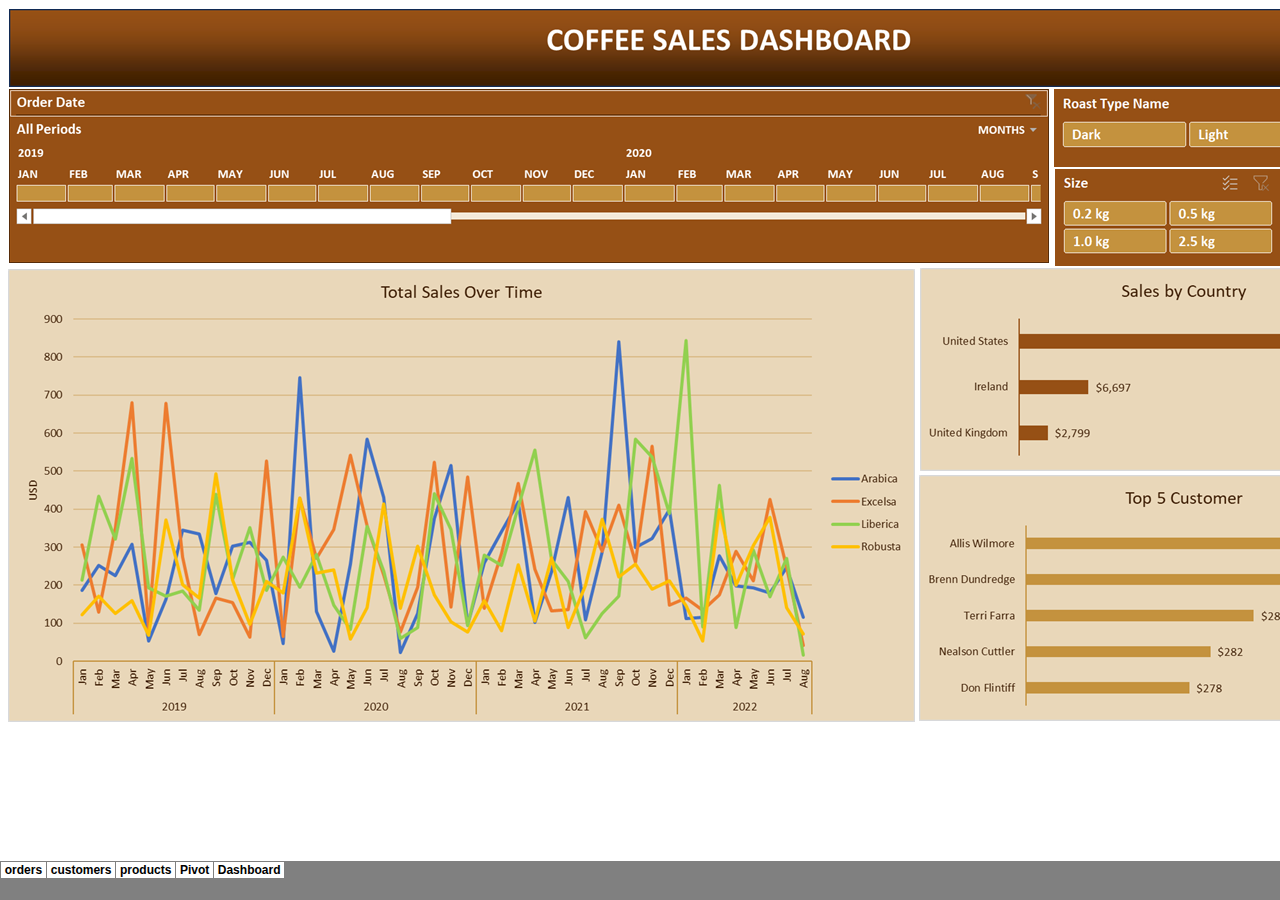
<file: Excel Portfolio - Coffee Shop_files/sheet005.htm>
<html xmlns:v="urn:schemas-microsoft-com:vml"
xmlns:o="urn:schemas-microsoft-com:office:office"
xmlns:x="urn:schemas-microsoft-com:office:excel"
xmlns="http://www.w3.org/TR/REC-html40">

<head>
<meta http-equiv=Content-Type content="text/html; charset=windows-1252">
<meta name=ProgId content=Excel.Sheet>
<meta name=Generator content="Microsoft Excel 15">
<link id=Main-File rel=Main-File
href="../Excel%20Portfolio%20-%20Coffee%20Shop.htm">
<link rel=File-List href=filelist.xml>
<!--[if !mso]>
<style>
v\:* {behavior:url(#default#VML);}
o\:* {behavior:url(#default#VML);}
x\:* {behavior:url(#default#VML);}
.shape {behavior:url(#default#VML);}
</style>
<![endif]-->
<link rel=Stylesheet href=stylesheet.css>
<style>
<!--table
	{mso-displayed-decimal-separator:"\.";
	mso-displayed-thousand-separator:"\,";}
@page
	{margin:.75in .7in .75in .7in;
	mso-header-margin:.3in;
	mso-footer-margin:.3in;}
-->
</style>
<![if !supportTabStrip]><script language="JavaScript">
<!--
function fnUpdateTabs()
 {
  if (parent.window.g_iIEVer>=4) {
   if (parent.document.readyState=="complete"
    && parent.frames['frTabs'].document.readyState=="complete")
   parent.fnSetActiveSheet(4);
  else
   window.setTimeout("fnUpdateTabs();",150);
 }
}

if (window.name!="frSheet")
 window.location.replace("../Excel%20Portfolio%20-%20Coffee%20Shop.htm");
else
 fnUpdateTabs();
//-->
</script>
<![endif]>
</head>

<body link="#0563C1" vlink="#954F72">

<table border=0 cellpadding=0 cellspacing=0 width=1472 style='border-collapse:
 collapse;table-layout:fixed;width:1104pt'>
 <col width=64 span=23 style='width:48pt'>
 <tr height=20 style='height:15.0pt'>
  <td height=20 width=64 style='height:15.0pt;width:48pt' align=left
  valign=top><!--[if gte vml 1]><v:shapetype id="_x0000_t75" coordsize="21600,21600"
   o:spt="75" o:preferrelative="t" path="m@4@5l@4@11@9@11@9@5xe" filled="f"
   stroked="f">
   <v:stroke joinstyle="miter"/>
   <v:formulas>
    <v:f eqn="if lineDrawn pixelLineWidth 0"/>
    <v:f eqn="sum @0 1 0"/>
    <v:f eqn="sum 0 0 @1"/>
    <v:f eqn="prod @2 1 2"/>
    <v:f eqn="prod @3 21600 pixelWidth"/>
    <v:f eqn="prod @3 21600 pixelHeight"/>
    <v:f eqn="sum @0 0 1"/>
    <v:f eqn="prod @6 1 2"/>
    <v:f eqn="prod @7 21600 pixelWidth"/>
    <v:f eqn="sum @8 21600 0"/>
    <v:f eqn="prod @7 21600 pixelHeight"/>
    <v:f eqn="sum @10 21600 0"/>
   </v:formulas>
   <v:path o:extrusionok="f" gradientshapeok="t" o:connecttype="rect"/>
   <o:lock v:ext="edit" aspectratio="t"/>
  </v:shapetype><v:shape id="Rectangle_x0020_1" o:spid="_x0000_s1025" type="#_x0000_t75"
   alt="&quot;&quot;" style='position:absolute;margin-left:.75pt;margin-top:.75pt;
   width:1080.75pt;height:58.5pt;z-index:1;visibility:visible;mso-wrap-style:square;
   v-text-anchor:top' o:gfxdata="UEsDBBQABgAIAAAAIQDw94q7/QAAAOIBAAATAAAAW0NvbnRlbnRfVHlwZXNdLnhtbJSRzUrEMBDH
74LvEOYqbaoHEWm6B6tHFV0fYEimbdg2CZlYd9/edD8u4goeZ+b/8SOpV9tpFDNFtt4puC4rEOS0
N9b1Cj7WT8UdCE7oDI7ekYIdMayay4t6vQvEIrsdKxhSCvdSsh5oQi59IJcvnY8TpjzGXgbUG+xJ
3lTVrdTeJXKpSEsGNHVLHX6OSTxu8/pAEmlkEA8H4dKlAEMYrcaUSeXszI+W4thQZudew4MNfJUx
QP7asFzOFxx9L/lpojUkXjGmZ5wyhjSRJQ8YKGvKv1MWzIkL33VWU9lGfl98J6hz4cZ/uUjzf7Pb
bHuj+ZQu9z/UfAMAAP//AwBQSwMEFAAGAAgAAAAhADHdX2HSAAAAjwEAAAsAAABfcmVscy8ucmVs
c6SQwWrDMAyG74O9g9G9cdpDGaNOb4VeSwe7CltJTGPLWCZt376mMFhGbzvqF/o+8e/2tzCpmbJ4
jgbWTQuKomXn42Dg63xYfYCSgtHhxJEM3Elg372/7U40YalHMvokqlKiGBhLSZ9aix0poDScKNZN
zzlgqWMedEJ7wYH0pm23Ov9mQLdgqqMzkI9uA+p8T9X8hx28zSzcl8Zy0Nz33r6iasfXeKK5UjAP
VAy4LM8w09zU50C/9q7/6ZURE31X/kL8TKv1x6wXNXYPAAAA//8DAFBLAwQUAAYACAAAACEAZRGp
pvsDAACdCwAAEAAAAGRycy9zaGFwZXhtbC54bWzMVk1v4zYQvRfofyB4LbK2/JWuEXnhJHZ7CDaG
ncWeaYmyhVKkQDKOk1/fx6Esx0G6KNY57EWiOMOZN28+qKsv+0qxnbSuNDrlyacuZ1JnJi/1JuXf
HuYXf3LmvNC5UEbLlD9Lx79Mfv/tap/bsdDZ1lgGE9qNsZHyrff1uNNx2VZWwn0ytdSQFsZWwuPT
bjq5FU8wXqlOr9sddVxtpcjdVkp/GyV8Qrb9k7mRSk3JRdwqrKniKjNq0r3qBAxhSQewuC+Kyedh
b9hKwgYJrXk6HAjLw15zYBAPQEIHyO7RmTetg0mv19puN8OZ/mh0mRxlJ377rfUTv8no83DwnueD
P1ezSmTWpJwzL/delfofrKMRvVvVC9tg+LpbWFbmKe9xpkWFNC1lhqRtlGQJ77Ra4Qi+KL7XBhyZ
EuN9Yasmm+InclmJUgOeGJuiYPuUh1Rw9kyLQYAhxgiDZRAl/ctk1O2i2jLIL/vJsNcNGp0IIqjW
1vm/pDkbEAuGUm7BCIETuzvno6uDi+BuY0U+L5U6N35WqLJOuUa3cGaN/1767WoraiQlIf8bB//k
0bHauJR3advZzfpGWbYTCoSNht1k2BCyca+1E7AG3sLWyZH+LJl1iWVwGI7Qq3GF0mEoh5QPB/E4
c5lQEhVD5SHGvlQy1Ezk5cBFUyqxPEKzOf+sZHCt9FIix9T4P10qKFmUQi/GEiaGbAkQWSa1j4S5
rchl5CUZhtgjSJox4QSFSoACsgI5/DBsDYD3sUUYjb/gWhYFKPww502Sf+S89UiRG/1xzqtSG/te
ZhSy0kQe/R2KJJZGqBK/vzb5c4C0xhuj6dw6wf3k7/EolHlKeYYG4wwXz8vbPevVjUH7YKzEqwnK
3ga4qFjnVwHiuWDIWH2ulYAIQxcD3t4RXiyWtFC7GECpc3RAjEVtcDeHSFguiwexXr1gRCQD9DJu
a3Gnry0uhoSzAhmZkrJ49IYzJXypGzFUtxgBuHoXjzqD4VjbSq/qLKBxdbbIfNNmcUjENL/WuJa4
T6Oud1G3bcc6O0qnBU24YPMdvUa6fkTzPuyJ0PXj6qVdzhFG+/EVg5RUvFhjmtESLCzjTUYsBkiY
AniAUUVzTuqLbyv8uYCoHtG0PgTsjCpp0FMgp811rO0TrdhlB+dEKvPPtSxEhqn+R6UvlI9FJsUb
gRRRkLk3gsw1XQTMAYmf3NzP57NZGNvgDs8Y0f8Ji62FkxjxANPMjF81Rraa3s1W7Ha6+vv6frq8
fROt1PlCWIHc/kcaAxuvswGajmeItTqofFh7Cmom1ST3B+gSXMtNQoGAfrAOU5A+HHbpb1WV6Opb
4UVoLhqWp/+5tBeH1+RfAAAA//8DAFBLAwQUAAYACAAAACEA0EUXZBwBAACYAQAADwAAAGRycy9k
b3ducmV2LnhtbFRQXU/CQBB8N/E/XNbEN7lSAgJyJaAx6gsJqO9nu/2IvY/cHbTw612LSeXpMjs7
szO3WLaqZgd0vjJawHAQAUOdmqzShYCP9+e7KTAfpM5kbTQKOKKHZXJ9tZDzzDR6i4ddKBiZaD+X
AsoQ7Jxzn5aopB8Yi5q43DglA0FX8MzJhsxVzeMomnAlK00XSmnxscT0e7dXAqx9c/GnRru2m8nG
Pe2b9Wm/EuL2pl09AAvYhn75T/2aCYiB5S/HL1dlW+kDOgFUh8pRMUgocVuvdFoax/It+upEdc7z
3BnFnGm6/dTU3Ut4k+ceg4DZOB4DI+JiwH8tgzkLRx1PESjDP+VwGs3uL7WjeDQdR0Bq3ifqQP+h
yQ8AAAD//wMAUEsBAi0AFAAGAAgAAAAhAPD3irv9AAAA4gEAABMAAAAAAAAAAAAAAAAAAAAAAFtD
b250ZW50X1R5cGVzXS54bWxQSwECLQAUAAYACAAAACEAMd1fYdIAAACPAQAACwAAAAAAAAAAAAAA
AAAuAQAAX3JlbHMvLnJlbHNQSwECLQAUAAYACAAAACEAZRGppvsDAACdCwAAEAAAAAAAAAAAAAAA
AAApAgAAZHJzL3NoYXBleG1sLnhtbFBLAQItABQABgAIAAAAIQDQRRdkHAEAAJgBAAAPAAAAAAAA
AAAAAAAAAFIGAABkcnMvZG93bnJldi54bWxQSwUGAAAAAAQABAD1AAAAmwcAAAAA
" o:insetmode="auto">
   <v:imagedata src="image001.png" o:title=""/>
   <o:lock v:ext="edit" aspectratio="f"/>
   <x:ClientData ObjectType="Pict">
    <x:SizeWithCells/>
    <x:CF>Bitmap</x:CF>
   </x:ClientData>
  </v:shape><![endif]--><![if !vml]><span style='mso-ignore:vglayout;
  position:absolute;z-index:1;margin-left:1px;margin-top:1px;width:1441px;
  height:78px'><img width=1441 height=78 src=image002.png alt="" v:shapes="Rectangle_x0020_1"></span><![endif]><span
  style='mso-ignore:vglayout2'>
  <table cellpadding=0 cellspacing=0>
   <tr>
    <td height=20 width=64 style='height:15.0pt;width:48pt'></td>
   </tr>
  </table>
  </span></td>
  <td width=64 style='width:48pt'></td>
  <td width=64 style='width:48pt'></td>
  <td width=64 style='width:48pt'></td>
  <td width=64 style='width:48pt'></td>
  <td width=64 style='width:48pt'></td>
  <td width=64 style='width:48pt'></td>
  <td width=64 style='width:48pt'></td>
  <td width=64 style='width:48pt'></td>
  <td width=64 style='width:48pt'></td>
  <td width=64 style='width:48pt'></td>
  <td width=64 style='width:48pt'></td>
  <td width=64 style='width:48pt'></td>
  <td width=64 style='width:48pt'></td>
  <td width=64 style='width:48pt'></td>
  <td width=64 style='width:48pt'></td>
  <td width=64 style='width:48pt'></td>
  <td width=64 style='width:48pt'></td>
  <td width=64 style='width:48pt'></td>
  <td width=64 style='width:48pt'></td>
  <td width=64 style='width:48pt'></td>
  <td width=64 style='width:48pt'></td>
  <td width=64 style='width:48pt'></td>
 </tr>
 <tr height=60 style='height:45.0pt;mso-xlrowspan:3'>
  <td height=60 colspan=23 style='height:45.0pt;mso-ignore:colspan'></td>
 </tr>
 <tr height=20 style='height:15.0pt'>
  <td height=20 style='height:15.0pt' align=left valign=top><!--[if gte vml 1]><v:shape
   id="Order_x0020_Date" o:spid="_x0000_s1032" type="#_x0000_t75" style='position:absolute;
   margin-left:.75pt;margin-top:.75pt;width:780pt;height:130.5pt;z-index:8;
   visibility:visible' o:gfxdata="UEsDBBQABgAIAAAAIQC2gziS/gAAAOEBAAATAAAAW0NvbnRlbnRfVHlwZXNdLnhtbJSRQU7DMBBF
90jcwfIWJU67QAgl6YK0S0CoHGBkTxKLZGx5TGhvj5O2G0SRWNoz/78nu9wcxkFMGNg6quQqL6RA
0s5Y6ir5vt9lD1JwBDIwOMJKHpHlpr69KfdHjyxSmriSfYz+USnWPY7AufNIadK6MEJMx9ApD/oD
OlTrorhX2lFEilmcO2RdNtjC5xDF9pCuTyYBB5bi6bQ4syoJ3g9WQ0ymaiLzg5KdCXlKLjvcW893
SUOqXwnz5DrgnHtJTxOsQfEKIT7DmDSUCaxw7Rqn8787ZsmRM9e2VmPeBN4uqYvTtW7jvijg9N/y
JsXecLq0q+WD6m8AAAD//wMAUEsDBBQABgAIAAAAIQA4/SH/1gAAAJQBAAALAAAAX3JlbHMvLnJl
bHOkkMFqwzAMhu+DvYPRfXGawxijTi+j0GvpHsDYimMaW0Yy2fr2M4PBMnrbUb/Q94l/f/hMi1qR
JVI2sOt6UJgd+ZiDgffL8ekFlFSbvV0oo4EbChzGx4f9GRdb25HMsYhqlCwG5lrLq9biZkxWOiqY
22YiTra2kYMu1l1tQD30/bPm3wwYN0x18gb45AdQl1tp5j/sFB2T0FQ7R0nTNEV3j6o9feQzro1i
OWA14Fm+Q8a1a8+Bvu/d/dMb2JY5uiPbhG/ktn4cqGU/er3pcvwCAAD//wMAUEsDBBQABgAIAAAA
IQBKpMATswEAAFkEAAAOAAAAZHJzL2Uyb0RvYy54bWykVMFu2zAMvQ/oPwi6N7KztU2M2EWxor21
PWwfIMh0LMCSAkpL3L8fZctOjeW0XAz5UXyP5KO9e+xNx46AXjtb8nyVcQZWuVrbfcl//3q53XDm
g7S17JyFkn+C54/VzbddX2MhrWodMqKwviCg5G0Ih0IIr1ow0q/cASxFG4dGBnrFvahRnojcdGKd
ZffCHxBk7VuA8DxGeDVwh5P7CV33NEpArcOTLznVENF0p0FnxtvKdVW2E7GoeBwY6PDeNFWeb7P7
ORSRIYruVP0Y4XicsBjfPmw2c2RIGIjPasHNClV+5p7BQXab3WXnkha6+XqmXwjn3/OH7JL0JLhH
eWi1ekFpgBmp0JU8zcIeX78EPzAV83b8QKZrsjbnzFJayd+xBmTPMgAX861lMuFDy5dJ+wZp7LJw
TZO8l//hvJHactaXnFbuMz5JVBbQh6s51UiqJtahlanoNMJrRWKtiYomKdkf1P/MwGgyyLsmrJQz
gqalFUz7T9ufr0XQBnxHMJKLwXdQnJFUYUSvY75ou1iUT3bP78n61NywamlLOg02xG6n9Vh8oylv
/CdUfwEAAP//AwBQSwMEFAAGAAgAAAAhAMP2t28SAQAAiAEAAA8AAABkcnMvZG93bnJldi54bWxU
kE9rAjEQxe+FfocwhV6kxmx1q9YoYmnxJKwVeg3ZWXfpJrFJqtv99B3/gHibNzO/lzeZzBpTsz36
UDkrQXR7wNBql1d2K2Hz+f40BBaisrmqnUUJfxhgNr2/m6hx7g42w/06bhmZ2DBWEsoYd2POgy7R
qNB1O7Q0K5w3KpL0W557dSBzU/Ok10u5UZWlF0q1w0WJ+nv9ayQsslX73L7pTeeHVx/7LLOqY7+k
fHxo5q/AIjbxunyhlznFF3C8hQqYUsCmnltdOs+KDEPVUvpzv/DOMO8OEvrAtKsl0NWkV0URMEoY
DZLBaXDT4EfL6M6gSC6kSG9Q0U+GL7ewSMWI/Ajn10gncf3A6T8AAAD//wMAUEsBAi0AFAAGAAgA
AAAhALaDOJL+AAAA4QEAABMAAAAAAAAAAAAAAAAAAAAAAFtDb250ZW50X1R5cGVzXS54bWxQSwEC
LQAUAAYACAAAACEAOP0h/9YAAACUAQAACwAAAAAAAAAAAAAAAAAvAQAAX3JlbHMvLnJlbHNQSwEC
LQAUAAYACAAAACEASqTAE7MBAABZBAAADgAAAAAAAAAAAAAAAAAuAgAAZHJzL2Uyb0RvYy54bWxQ
SwECLQAUAAYACAAAACEAw/a3bxIBAACIAQAADwAAAAAAAAAAAAAAAAANBAAAZHJzL2Rvd25yZXYu
eG1sUEsFBgAAAAAEAAQA8wAAAEwFAAAAAA==
">
   <v:imagedata src="image003.png" o:title=""/>
   <o:lock v:ext="edit" aspectratio="f"/>
   <x:ClientData ObjectType="Pict">
    <x:SizeWithCells/>
    <x:CF>Bitmap</x:CF>
    <x:AutoPict/>
   </x:ClientData>
  </v:shape><v:shape id="Roast_x0020_Type_x0020_Name" o:spid="_x0000_s1029"
   type="#_x0000_t75" style='position:absolute;margin-left:784.5pt;
   margin-top:.75pt;width:296.25pt;height:58.5pt;z-index:5;visibility:visible'
   o:gfxdata="UEsDBBQABgAIAAAAIQC2gziS/gAAAOEBAAATAAAAW0NvbnRlbnRfVHlwZXNdLnhtbJSRQU7DMBBF
90jcwfIWJU67QAgl6YK0S0CoHGBkTxKLZGx5TGhvj5O2G0SRWNoz/78nu9wcxkFMGNg6quQqL6RA
0s5Y6ir5vt9lD1JwBDIwOMJKHpHlpr69KfdHjyxSmriSfYz+USnWPY7AufNIadK6MEJMx9ApD/oD
OlTrorhX2lFEilmcO2RdNtjC5xDF9pCuTyYBB5bi6bQ4syoJ3g9WQ0ymaiLzg5KdCXlKLjvcW893
SUOqXwnz5DrgnHtJTxOsQfEKIT7DmDSUCaxw7Rqn8787ZsmRM9e2VmPeBN4uqYvTtW7jvijg9N/y
JsXecLq0q+WD6m8AAAD//wMAUEsDBBQABgAIAAAAIQA4/SH/1gAAAJQBAAALAAAAX3JlbHMvLnJl
bHOkkMFqwzAMhu+DvYPRfXGawxijTi+j0GvpHsDYimMaW0Yy2fr2M4PBMnrbUb/Q94l/f/hMi1qR
JVI2sOt6UJgd+ZiDgffL8ekFlFSbvV0oo4EbChzGx4f9GRdb25HMsYhqlCwG5lrLq9biZkxWOiqY
22YiTra2kYMu1l1tQD30/bPm3wwYN0x18gb45AdQl1tp5j/sFB2T0FQ7R0nTNEV3j6o9feQzro1i
OWA14Fm+Q8a1a8+Bvu/d/dMb2JY5uiPbhG/ktn4cqGU/er3pcvwCAAD//wMAUEsDBBQABgAIAAAA
IQCMmrU+rgEAAEUEAAAOAAAAZHJzL2Uyb0RvYy54bWykU01v3CAQvVfqf0Dcu9jerpNaa0dVo+SW
RFX6AxDGayQ+LKC73n+fAWPSbdNLcrGGN+a9mXnD/mZWEh25dcLoFpebAiOumemFPrT41/Pdl2uM
nKe6p9Jo3uIzd/im+/xpP/e2oZqNxiKg0K4BoMWj91NDiGMjV9RtzMQ1ZAdjFfVwtAfSW3oCciVJ
VRQ1cZPltHcj5/52yeAucvuT+cGl/B4lFmiwRi0RM7Ir6z0JRYQ43oDgcRi6aldvr7c5F6CYtubU
fV3gEK5YyJe7uviWU/FGpH4V9CZrdFWVyTMY7mzrqiyLnLsQvsrsl8JXu7p6S3nVO1g6jYLdWao4
UpRZ0+I0IH28/yP5ZFMtD8cni0TfYjBOw60W/zTUefR8njh6AACT/OclAeCx67eJ58HC8GljhiEZ
Tt9ht6JCYzS3GPbsHL4gShs++w9zsoWUrayxlbXoNMaPioRaE9Ut9RT9tuKfGSgBJjkz+A0zisC0
BOPr0sPKlwVxEiALLjrJm+WQCgPg/Xz/d5tcVA0u53NyPPUUtywthxRc+9DkuhV/vcc43uX9dy8A
AAD//wMAUEsDBBQABgAIAAAAIQBuWULXGQEAAIkBAAAPAAAAZHJzL2Rvd25yZXYueG1sVJDLTsMw
EEX3SPyDNUjsqN206Ys6VctDsKiQWqASOytxmoTYjmw3DXw90weKupw7c+7cmemsUSWppXW50Ry6
HQZE6tgkud5y+Hh/vhsBcV7oRJRGSw4/0sEsur6aikli9nol67XfEjTRbiI4ZN5XE0pdnEklXMdU
UmMvNVYJj6Xd0sSKPZqrkgaMDagSucYNmajkQybj7/VOcVj6r8+XTVMUT/Wi3OwW7NFVy4Lz25tm
fg/Ey8a3w2f6NeGAWfEUPAMizNeUcx1nxpJ0JV3+i+FPemqNItbsOfSBxKZEfQAH4S1NnfQcxmEQ
Hjv/QsDGYciAHly9ObHDMxsEF2x3xMbDS7rX7ffQEGnahjoW7QejPwAAAP//AwBQSwECLQAUAAYA
CAAAACEAtoM4kv4AAADhAQAAEwAAAAAAAAAAAAAAAAAAAAAAW0NvbnRlbnRfVHlwZXNdLnhtbFBL
AQItABQABgAIAAAAIQA4/SH/1gAAAJQBAAALAAAAAAAAAAAAAAAAAC8BAABfcmVscy8ucmVsc1BL
AQItABQABgAIAAAAIQCMmrU+rgEAAEUEAAAOAAAAAAAAAAAAAAAAAC4CAABkcnMvZTJvRG9jLnht
bFBLAQItABQABgAIAAAAIQBuWULXGQEAAIkBAAAPAAAAAAAAAAAAAAAAAAgEAABkcnMvZG93bnJl
di54bWxQSwUGAAAAAAQABADzAAAATgUAAAAA
">
   <v:imagedata src="image004.png" o:title=""/>
   <o:lock v:ext="edit" aspectratio="f"/>
   <x:ClientData ObjectType="Pict">
    <x:SizeWithCells/>
    <x:CF>Bitmap</x:CF>
    <x:AutoPict/>
   </x:ClientData>
  </v:shape><v:shape id="Size" o:spid="_x0000_s1031" type="#_x0000_t75"
   style='position:absolute;margin-left:785.25pt;margin-top:60.75pt;width:169.5pt;
   height:72.75pt;z-index:7;visibility:visible' o:gfxdata="UEsDBBQABgAIAAAAIQC2gziS/gAAAOEBAAATAAAAW0NvbnRlbnRfVHlwZXNdLnhtbJSRQU7DMBBF
90jcwfIWJU67QAgl6YK0S0CoHGBkTxKLZGx5TGhvj5O2G0SRWNoz/78nu9wcxkFMGNg6quQqL6RA
0s5Y6ir5vt9lD1JwBDIwOMJKHpHlpr69KfdHjyxSmriSfYz+USnWPY7AufNIadK6MEJMx9ApD/oD
OlTrorhX2lFEilmcO2RdNtjC5xDF9pCuTyYBB5bi6bQ4syoJ3g9WQ0ymaiLzg5KdCXlKLjvcW893
SUOqXwnz5DrgnHtJTxOsQfEKIT7DmDSUCaxw7Rqn8787ZsmRM9e2VmPeBN4uqYvTtW7jvijg9N/y
JsXecLq0q+WD6m8AAAD//wMAUEsDBBQABgAIAAAAIQA4/SH/1gAAAJQBAAALAAAAX3JlbHMvLnJl
bHOkkMFqwzAMhu+DvYPRfXGawxijTi+j0GvpHsDYimMaW0Yy2fr2M4PBMnrbUb/Q94l/f/hMi1qR
JVI2sOt6UJgd+ZiDgffL8ekFlFSbvV0oo4EbChzGx4f9GRdb25HMsYhqlCwG5lrLq9biZkxWOiqY
22YiTra2kYMu1l1tQD30/bPm3wwYN0x18gb45AdQl1tp5j/sFB2T0FQ7R0nTNEV3j6o9feQzro1i
OWA14Fm+Q8a1a8+Bvu/d/dMb2JY5uiPbhG/ktn4cqGU/er3pcvwCAAD//wMAUEsDBBQABgAIAAAA
IQB5Tyg3ngEAADEEAAAOAAAAZHJzL2Uyb0RvYy54bWykU01PwzAMvSPxH6rcWdqijVGtRYhp3AAJ
+AFRmq6R8jE5YSv8etw0LQx2gkvl+Mnv2X7u6qbTKtkLcNKakmSzlCTCcFtLsy3J68vmYkkS55mp
mbJGlORdOHJTnZ+tuhoKZnhrIUEK4wpMlKT1fldQ6ngrNHMzuxMG0caCZh6fsKU1sAOSa0XzNF1Q
twPBatcK4dcDQqrA7Q/2Tih1GySGVANWDxG3qsoWK9o30cehAoPHpqnyBfJ+YX0qwGAP1XIo6cMx
1+NZfpVeTlCoCNRfgt5OGlV2fVp4vrzK5+mEHQln+UR/rLyYZyelR8EtsF0r+QaYFolmHGxJ4obM
/v4b+ASxw4f9EySyRjPRS4NlJXmWH4LQCT8uw3wY9jRd1wDunBW2aaLP7A8uayYNSbqSYEvv/RdF
WSE6/29OPpDykTWMMjYdl/dfkb7XSLVmniVvIH/tQEu0xtnGz7jVFLcluRhvHS89S6lTmAL0zilR
DI/YGCb+zvfDYnrUKlo7vaPNcZBwUPEilBTG95ONp/Dj3ws7Hf716hMAAP//AwBQSwMEFAAGAAgA
AAAhACxOrLQaAQAAiwEAAA8AAABkcnMvZG93bnJldi54bWxUkMtOwzAQRfdI/IM1SOyokyhpSalT
FSSg6gKpBalbkziPEtuR7Tzg65m2VBE7zx3fO2dmsRxkTTphbKUVA3/iAREq1VmlCgYf789390Cs
4yrjtVaCwbewsEyurxZ8nulebUW3cwXBEGXnnEHpXDOn1KalkNxOdCMU9nJtJHdYmoJmhvcYLmsa
eN6USl4pnFDyRjyVIv3atZJB3O4PL218eNzL103nfdbrogs1Y7c3w+oBiBODGz//udcZ4iM97oIP
SBBwqFcqLbUh+VbY6gfpz3putCRG9wxwuVTXqE/hKLzluRUO50dBdOpchMCPvVkE9Jjq9NnrBxdz
/M/sz/wwQhAMvtijMIgxEe10pDoV4w2TXwAAAP//AwBQSwECLQAUAAYACAAAACEAtoM4kv4AAADh
AQAAEwAAAAAAAAAAAAAAAAAAAAAAW0NvbnRlbnRfVHlwZXNdLnhtbFBLAQItABQABgAIAAAAIQA4
/SH/1gAAAJQBAAALAAAAAAAAAAAAAAAAAC8BAABfcmVscy8ucmVsc1BLAQItABQABgAIAAAAIQB5
Tyg3ngEAADEEAAAOAAAAAAAAAAAAAAAAAC4CAABkcnMvZTJvRG9jLnhtbFBLAQItABQABgAIAAAA
IQAsTqy0GgEAAIsBAAAPAAAAAAAAAAAAAAAAAPgDAABkcnMvZG93bnJldi54bWxQSwUGAAAAAAQA
BADzAAAAPwUAAAAA
">
   <v:imagedata src="image005.png" o:title=""/>
   <o:lock v:ext="edit" aspectratio="f"/>
   <x:ClientData ObjectType="Pict">
    <x:SizeWithCells/>
    <x:CF>Bitmap</x:CF>
    <x:AutoPict/>
   </x:ClientData>
  </v:shape><v:shape id="Loyalty_x0020_Card" o:spid="_x0000_s1030" type="#_x0000_t75"
   style='position:absolute;margin-left:957.75pt;margin-top:60.75pt;width:123pt;
   height:72.75pt;z-index:6;visibility:visible' o:gfxdata="UEsDBBQABgAIAAAAIQC2gziS/gAAAOEBAAATAAAAW0NvbnRlbnRfVHlwZXNdLnhtbJSRQU7DMBBF
90jcwfIWJU67QAgl6YK0S0CoHGBkTxKLZGx5TGhvj5O2G0SRWNoz/78nu9wcxkFMGNg6quQqL6RA
0s5Y6ir5vt9lD1JwBDIwOMJKHpHlpr69KfdHjyxSmriSfYz+USnWPY7AufNIadK6MEJMx9ApD/oD
OlTrorhX2lFEilmcO2RdNtjC5xDF9pCuTyYBB5bi6bQ4syoJ3g9WQ0ymaiLzg5KdCXlKLjvcW893
SUOqXwnz5DrgnHtJTxOsQfEKIT7DmDSUCaxw7Rqn8787ZsmRM9e2VmPeBN4uqYvTtW7jvijg9N/y
JsXecLq0q+WD6m8AAAD//wMAUEsDBBQABgAIAAAAIQA4/SH/1gAAAJQBAAALAAAAX3JlbHMvLnJl
bHOkkMFqwzAMhu+DvYPRfXGawxijTi+j0GvpHsDYimMaW0Yy2fr2M4PBMnrbUb/Q94l/f/hMi1qR
JVI2sOt6UJgd+ZiDgffL8ekFlFSbvV0oo4EbChzGx4f9GRdb25HMsYhqlCwG5lrLq9biZkxWOiqY
22YiTra2kYMu1l1tQD30/bPm3wwYN0x18gb45AdQl1tp5j/sFB2T0FQ7R0nTNEV3j6o9feQzro1i
OWA14Fm+Q8a1a8+Bvu/d/dMb2JY5uiPbhG/ktn4cqGU/er3pcvwCAAD//wMAUEsDBBQABgAIAAAA
IQA0qe4fqwEAAD8EAAAOAAAAZHJzL2Uyb0RvYy54bWykU8lu2zAQvQfoPxC815Tl2FAFS0GRIL0U
bQ7pBwwoyhLAxRiytvz3HVGUsvaSXISZN5r3ZuP+ZjCanRT63tmKr1cZZ8pK1/T2UPE/j/dfC858
ANuAdlZV/KI8v6m/XO2HBkuwsnPIiML6koCKdyEcSyG87JQBv3JHZSnaOjQQyMWDaBDORG60yLNs
J/wRFTS+UyrcTRFeR+5wdrdK6+9RYoJadGaypNN1nu3FWMRoxwwyfrdtvS62xWYJjUiMojvXxQSP
5ozFjPx6s11CMSMyP+kFt0jUeb6QL+CYs9kWuzzRpFJmkXqdct4o766Ld6VnwQPCsevlPYJRzIBE
V/E0IHv68Sz4gKmYX6cHZH1T8W+cWcqq+E93AR0u7Baw4WL57WU24bHn91mHFmnyULq2TduGD+za
QG85GypOR3YZvyQKpRrCpznlRCpn1tjKXHSa4WdFxloT1R0EYH+xfzMD09OGvGvDSjojaFq9VPPF
072vM+E1QUgr9FqVk5MKI+DjfP9ZtXhRMq148dO6U0PxvtJl6F7ZMHY4n8SrlxhnO738+h8AAAD/
/wMAUEsDBBQABgAIAAAAIQDK4qdOGQEAAIoBAAAPAAAAZHJzL2Rvd25yZXYueG1sTJDNTsMwEITv
SLyDtUjcqOOkgRLqVFUREieqtghxtBLnh8Z2sd0m9OnZklbh5p31N7uz01mnGnKQ1tVGc2CjAIjU
mclrXXJ437zcTYA4L3QuGqMlhx/pYJZeX01FkptWr+Rh7UuCJtolgkPl/S6h1GWVVMKNzE5q7BXG
KuGxtCXNrWjRXDU0DIJ7qkStcUIldnJRyWy73isOH5/LiHXqex/Xi2dWfYnN3G2PnN/edPMnIF52
fvh8pl9zDo9wioIxIMX9umaus8pYUqykq4+4fK8X1ihiTcsBs2WmQR1BFN6KwkmPNnEY/3UuQjxh
AUr05OpNz7LwDIf4+AezBzaO8YpofMEjNo56nA5bpVMshhOmvwAAAP//AwBQSwECLQAUAAYACAAA
ACEAtoM4kv4AAADhAQAAEwAAAAAAAAAAAAAAAAAAAAAAW0NvbnRlbnRfVHlwZXNdLnhtbFBLAQIt
ABQABgAIAAAAIQA4/SH/1gAAAJQBAAALAAAAAAAAAAAAAAAAAC8BAABfcmVscy8ucmVsc1BLAQIt
ABQABgAIAAAAIQA0qe4fqwEAAD8EAAAOAAAAAAAAAAAAAAAAAC4CAABkcnMvZTJvRG9jLnhtbFBL
AQItABQABgAIAAAAIQDK4qdOGQEAAIoBAAAPAAAAAAAAAAAAAAAAAAUEAABkcnMvZG93bnJldi54
bWxQSwUGAAAAAAQABADzAAAASwUAAAAA
">
   <v:imagedata src="image006.png" o:title=""/>
   <o:lock v:ext="edit" aspectratio="f"/>
   <x:ClientData ObjectType="Pict">
    <x:SizeWithCells/>
    <x:CF>Bitmap</x:CF>
    <x:AutoPict/>
   </x:ClientData>
  </v:shape><![endif]--><![if !vml]><span style='mso-ignore:vglayout;
  position:absolute;z-index:8;margin-left:1px;margin-top:1px;width:1440px;
  height:177px'>
  <table cellpadding=0 cellspacing=0>
   <tr>
    <td width=0 height=0></td>
    <td width=1040></td>
    <td width=5></td>
    <td width=1></td>
    <td width=226></td>
    <td width=4></td>
    <td width=164></td>
   </tr>
   <tr>
    <td height=78></td>
    <td rowspan=3 align=left valign=top><img width=1040 height=174
    src=image007.png v:shapes="Order_x0020_Date"></td>
    <td></td>
    <td colspan=4 align=left valign=top><img width=395 height=78
    src=image008.png v:shapes="Roast_x0020_Type_x0020_Name"></td>
   </tr>
   <tr>
    <td height=2></td>
   </tr>
   <tr>
    <td height=94></td>
    <td colspan=2></td>
    <td rowspan=2 align=left valign=top><img width=226 height=97
    src=image009.png v:shapes="Size"></td>
    <td></td>
    <td rowspan=2 align=left valign=top><img width=164 height=97
    src=image010.png v:shapes="Loyalty_x0020_Card"></td>
   </tr>
   <tr>
    <td height=3></td>
   </tr>
  </table>
  </span><![endif]><span style='mso-ignore:vglayout2'>
  <table cellpadding=0 cellspacing=0>
   <tr>
    <td height=20 width=64 style='height:15.0pt;width:48pt'></td>
   </tr>
  </table>
  </span></td>
  <td colspan=22 style='mso-ignore:colspan'></td>
 </tr>
 <tr height=160 style='height:120.0pt;mso-xlrowspan:8'>
  <td height=160 colspan=23 style='height:120.0pt;mso-ignore:colspan'></td>
 </tr>
 <tr height=20 style='height:15.0pt'>
  <td height=20 style='height:15.0pt' align=left valign=top><!--[if gte vml 1]><v:shape
   id="Chart_x0020_3" o:spid="_x0000_s1026" type="#_x0000_t75" style='position:absolute;
   margin-left:0;margin-top:.75pt;width:680.25pt;height:339.75pt;z-index:2;
   visibility:visible' o:gfxdata="UEsDBBQABgAIAAAAIQDw/NyPOgEAACwDAAATAAAAW0NvbnRlbnRfVHlwZXNdLnhtbJySTU/DMAyG
70j8hypX1GTbASG0bgc6joDQ+AFR4n6IfCnOuu3f47abJhBDFacosV8/r+0s1wdrsg4itt4VbM5n
LAOnvG5dXbCP7XP+wDJM0mlpvIOCHQHZenV7s9weA2BGaocFa1IKj0KgasBK5D6Ao0jlo5WJrrEW
QapPWYNYzGb3QnmXwKU89TXYallCJXcmZZsDPY9OIhhk2dOY2LMKJkMwrZKJnIrO6R+U/ETgpBxy
sGkD3pENJn4l9JHrgJPulUYTWw3Zm4zpRVqyIXREAQtfesX/rtGbtJj7qmoV8DLiZlCdPV2rrRpi
oRiO+QTE92mfcNqrnaUZcx3lnpZpDR8KToRjOhqYAr/0N9rudRMZyhsf8R+QUTiFpP3eRegmDPHS
B+2pJNk7dOc+xPDXV18AAAD//wMAUEsDBBQABgAIAAAAIQA4/SH/1gAAAJQBAAALAAAAX3JlbHMv
LnJlbHOkkMFqwzAMhu+DvYPRfXGawxijTi+j0GvpHsDYimMaW0Yy2fr2M4PBMnrbUb/Q94l/f/hM
i1qRJVI2sOt6UJgd+ZiDgffL8ekFlFSbvV0oo4EbChzGx4f9GRdb25HMsYhqlCwG5lrLq9biZkxW
OiqY22YiTra2kYMu1l1tQD30/bPm3wwYN0x18gb45AdQl1tp5j/sFB2T0FQ7R0nTNEV3j6o9feQz
ro1iOWA14Fm+Q8a1a8+Bvu/d/dMb2JY5uiPbhG/ktn4cqGU/er3pcvwCAAD//wMAUEsDBBQABgAI
AAAAIQDDmAO0vAEAAOIEAAAOAAAAZHJzL2Uyb0RvYy54bWykVE1v4yAQvVfa/4C4b20nTT+s2NWq
UVeVqjaH3R8wwjhGNWANNHH/fQFjN8n2sEou1jAzvPdgnlne97IlW45GaFXQ7DKlhCumK6E2Bf37
5/HnLSXGgqqg1YoX9IMbel/+uFj2FeagWKOROAhlcpcoaGNtlyeJYQ2XYC51x5Wr1holWLfETVIh
7By4bJNZml4npkMOlWk4t6uhQsuAbXf6gbftr0AxpGrUcoiYbst0mXgNPgwbXPBa13tpvwoV1Lsy
mw/tPh6TviFb3N5cTaWwJcB+cVk94ZdZbD0mzbK79Ho2CTpgni8m+EPm2Wyx+I56JNwgdI1gjwiS
EwkMdUHj5ajt773iGqPCl+0aiagKekWJcrsK+tAAWjKnydRxvBHyfZ5nzd5MHCicME4JQnmyYTQv
/8gM+e/V9zW66UKu6/pcAaQvqDPyh/86MZDz3p6NyQZQNqKGo4yi4x2eS+K1RqgVWCDvKE4YAvND
d05heYiiKHYyUgT4r9/bTU8wvtLsXXJlh38ceQvWvS+mEZ2hBHNvUXyqsuCUgxM750zr6KJ9e0YX
t8Jh+wsanXb0WITRDI9T+QkAAP//AwBQSwMEFAAGAAgAAAAhAGONlFSsFQAAPKQAABUAAABkcnMv
Y2hhcnRzL2NoYXJ0MS54bWzsXVtz4zaWft+q/Q9aVd62RBO8UxV7Spbkqcm4011xJw+ztQ+0BNnc
pkiFpLrtTs1/3w8gAUKyDuO+pXOhHiSRBEDg3HDOxwPw2789bLPRW15WaZGfj5llj0c8XxXrNL87
H//4+moSjUdVneTrJCtyfj5+5NX4bxf/+R/frqar+6Ssb3bJio/QSF5NV+fj+7reTc/OqtU93yaV
Vex4jmubotwmNQ7Lu7N1mbxD49vszLHt4Ew2Mm4bSD6igW2S5qp++Zz6xWaTrviiWO23PK+bXpQ8
S2pQoLpPd5VqbcWC0nnS4jZdlUVVbGprVWzPmsbUoNAY88/0qC5ApHVScxbb3uhtkp2P7fGZOJkl
+V1zgueTH2+ak2Wxz9d8PS/KHOwwym9X01lW8zJHU/Mir9Hrll7bZ1F8m5Rv9rsJurvDIG/TLK0f
5bDHF9+i7fl9AXqMfuA/79OSV+fjFfM6EngfSgA7PIvOnJavGCzzplX9mPFmQMx2xGjP9H1lF66S
LLtNVm8EbYzCumh3XVQ8JoaotUvfFvVNsS9XXBzmyZZf/M/yYcWz0auirDdFlhajyWgOfnE+urkv
dtZ9vf3fV6Laf70u6iQb3SQZr749ayujkc22/se66bYvO/3kNlJ4xf3qtM7kjesHcVimq/uLb5Pp
bbF+fFWOyqIWrB9Vu9VVWlb1dVLVr5IS0s7GQvfql/jaZMW78zHPMkhgChkU50H7onw/Hr0rk935
uPp5n5R8PEryFU6DT3WpDuY1jpnoZDLNqvpGEFwe7MSZ3atS/Kz55gf0pnqPop6N/tzKXqXye38+
zqHgQtnL9A0UPS9u5L/x6A1ED1WgrnIIsvhtUvEsFQbBhhQl0woEXl+lWSYPyrvbeVY2pHOXbGl7
kn5HxYTK5aP6ccc3sCHn4//e5pOsbgbBk6MLPGkurKqjC6uqbbsZHmRLD1iOusSQhb6BtlLXmlF/
XJ/RNJoTdesLKTTiZrW8ZXMvcen0DUefTjHz7o20joTgjF6nW37UEZ6vhYAJdn/GsXetNlTGt5J1
/GlEv0CPsuTRMF9Q6VYA80JISCOkuSCVPoGhZfIMh36u6uuqFkZC1RRtN2QfFOp8/BUVqhOAA7ES
vILSSY41nBLioExisq+L1+JgwTNe89aitjOhtNtX27rSRhwH4n+6fjgpQ4eGRrgZXJuaZLXC3CjN
IPpzUDLLR7CuTuSH/ni0Eta0zNcnLNezG5SzdTPwXskVky+HcYAsP25vC/hawg+QprYR8a7A+voW
5pMeutYWpSz6xNdVn+wfObwGN2JigqjlATweHweleeXWvELPYdIy72YQmqtUWgE1jYoLz5nb4o+c
2voN9KFg1A9MCk+2374oWokOfRt3BlPRzf325WbTsNpRp4VIqlakwhwK6JeeDJ+tu5DU++LdNb9D
jX/yI0uOKz/BV5JC3KqwKD1P6u/hcj05f8PLk+dfcThqcGOP27nc395m/CZ9f9gUfxBTgtAN/Bvt
S7gsv8yXge+GMzZZBFfzibcJ/Em8iNkkdBxv7sWeH11e/rvzY/0P9WOZ8mEbNVVdgGVr9BR/lPES
HTP/a9slTZGaxY4skpaFhgiD7foqU/9gu6QKDrbr0OAIm/YXt10y+B5slxmlDH6X9G4ITGHwu+Dh
PQUhBr/rCBP+NQD1M/hdrnDDB9s12K4hZtTI6scAqIPt+u1tl4TKB9s12K7Bdg226w+Gd8nHpIPt
GmzXYLsG2/UHs13BEDP+zh/TD1j9gNUPzxlFxtpxjkQ42K7BdolUw8HvGvyuP5jfFR3ariFRS+jw
l8lzHByowYEaHKhTDlQ8GCEF233pZOvBCA1GaDBCp4wQUwm1bSzzXFfIXG0TOwuReS1yVo/yTYeE
db2AajBBgwkaTNBJE3SUsf5cE6TWNfxqLvtghQYrJNfHDMtmhmUz5LKZIff8975kdnChBhfqL+5C
GQsAm9XLWVHPSp6IzHOsgC/2YvUq/mKXhLnYKUUc3MH/2WH3k8ZPavZVKdcN+PQ2KR/nRVYc7P0B
VKZZPazXFLZBYlGusfRfCmF7pll/j+0bfuAbca/NRbO7xTfzb5wpvlyxoF5eQZl5ApdNlNrVc+w7
0q7EbL2/XT3C7ZqtHVbTtxezMrlNV4mo/1Yu8t6JPQ/QNd1OcyBvjL9tTz4wjP2aPuQqkezZ7rM6
vX6bYeeLYyLOvvGm31x+44Waikbh09T02lTe7K1c1n1M1e+S/JCighkN4cXiYkHrK35LFXHaIi+S
kiritkVmO7KIp1t5pFrx2yLf7cnuBrpIRrUSqr7s76giUVvkhu+oInFb5OWqpooARGlo933xliyj
6LvgK7KMInAfmxSFe/iEvXSa/vQwiika93CKKSK/SEhWMUXlHl4xRebv9iSzmKLzjOaWo+jcwy5H
0bmHX46icw+/HEXnHn45is49/HIUnXv45XR0JrXGUXTu4Zej6NzDL0fRuYdfrqJzD79cRecefrmK
zj38chWde/jlKjr38MtVdO7hl6vo3MMvV9G5h19uR2eSX66icw+/PEXnHn55is49/PIUnXv45Sk6
P+EXJs92tiAmDWwwFv+qyXJsx6YKaT1BIUYV0sxBIeewkOohfp9OgIcnlTvQTq7wVYQlzPfb47l1
LuZWfHVzKwrpObXZPG5erPmFHJVxfOy/qBlXzaOKpywKrMj34u5zOKinM6/jMysOjBqyb53309VQ
/Ma2E1bsGTVIPinuu3ZosSPydu0qPfNdKzA7EpM1lNaxwLUgJt0nokardND1fMsm21Va6LqeFZGj
UnrIwsgK7e7mMXl3pZWuDVpHYpuU9kPKpZ7cXeZYkWsQm7wJUzrrBL4VkGNkio1eaDk+RS+mWBeC
YAe8ls71KfHQ8z9zbauR8JPFFPMcUtC0B+D4vsWYMXi6v4p1fuRZYdQxJaKrKD566G8PvRTzHMci
29I+AnMCy+xwTEqRdhncMLBskqraa/AZaBF2A4vpzijexT5sgVGDpkVnK/3Igo4o+bR7Oqb46HqO
RUqbdjI8hobtjpW0emmfAzsoWq5j9p+SVu2COFDc0DQIpIxpj0Rw3yW5pJ0SZseWbZM0146JE4WW
73TjpI2C9lMiz7ZiY5yRR41Tuy0obdnk2LTn4jouKGh0hh6n5iZa9iKjSkB2RtlUBhMVxEYV+i5K
S6HUVmQKM2nVtNfjhKEV0p1RWsriEKbb6AzZsvaDWOweWhm6ijKxUEQrJIepPSNH2FjDGMVk/7Wj
xFgAcaT7D8ejcxmaA+V9tG5HtS2K+v4AMFFbOh3sKuW6kT2fexN/ESwnnh3PJ5dL15ksQ2fhxKHr
u/O5satU8MG7SnnGzqjBdJ+nP++52mX0F2VgJk6wdCeeczWbzOx4NnHc2XI5d505Cxf/lg/3ZZ8l
CKNGgVG3UNExYtSiOgZi1J4hEaOFQIwWn4AYyZ1Xq6+BGDV7xn753IcBMXqkTKAymj1RkjKSPUGS
MopPYqTORVauSk9IqwxgT0SrncqeiFZ7kT0RrXYheyJa7UD2RLTaYxwQIwNu7riufb8efg2IEUjX
o1zaMevRLu2J9aiXdr169Ev7XT38GhCjfn5pR+gJvzDt/wURo4VAjPAlnf1NCyt9TsTItX0rDpU/
hl8yFNXOr4MQgfRkFbwAzKIH81EhahDhRQyh4e6Sd1coUQTIR+40q7pM9kTNzgFwGteMg6npXM3V
TuhaUWAEnmTYp6buEBEcWUhN3iwANkDdW03fDChYeICCUTX0bA4Q7CDGi0ka6sndB0zhGzhFRMaS
eq4HqBQh4bb70FUUcz0nsiIzliQjJu0JOCFD+GnchiSYfpTkiiCLFAKNJfkes0KaMoqTrh9anhGM
02zVz5ccR1R5Vp8Vl0UsS2MmGswFgMNIAmgAyUeU75CYgXYiGHAan6ST9iMQ/PfE2RooYm4M0IyU
ef0AykFzB9JJd1SpnxdEsBx004pVDgYkXu+gPzSptAq6sB6RrmDbdBXFKuYGlmMKPllFY0UuAAXf
NGqk3GvvxIkiKyA1SjsoCNOBm5Ck0U6KEwDUOiA7ZUW0z+JDwX1zHqDvogwr88Aow0zSYKd+zCJs
oEtKvn4MxsCniNE90PwMgU7TDFE8BAZjhT7ZnEaCHCBZ2FC7G9KvI0EeLCk5HgMICqyAhl+10wMb
dSz4fy7Ah02W7gKbmM/ZchJjbphcRv7SDeeLYBbbHw74tOmTBuDTniEBn6UAfJafAPhcp7ccb71J
DhVKYFKfNUfoqy11GeCeAe4RWW8dDKFdwAHuOQ3TKH+tBz7QzloPfKA9tR74QLtpPfCc9tF6+KX9
sx54Tj+764Hn9MO6noQT/XSuJ+FEP47rgVK1fzXAPSflUD8q6+HXkCDU2TWtJ7+jBKGlgHvw9cXg
HofhYacJhpBBh4J7PDxTt93OJ6YfYmroxwGoYwZmpIOskAIf/n5oZAfQEIaCgcRD2+flxehoBdCC
baY2kL1SgShD7MpMLICklQpJGWjluEZ8Sd5DRTAe4mjXTCIioxQdzCARxDdTvMggRSNErm/jobiB
UJBBuEaIGPIYbBIt0C6BE3qIW42WyWBMPxBiMahqRsd0/xWzHaCEjikedBXNbaBCPt0ZxWKgid5z
QCEfWTGHHn9nRzogCFCBS0etOtkYwTnJZZ1JhJCVkT3T7oQnckdMuJAUUe1dCLzsmfqs1FNyjBp+
Z0aRFOHj3Zn6Q1JMex8i+TCiR6m45AGjtn1DykjB1P4INKQPKdE+iRMAPSSHpnUOuAt5T+2XBDAw
ZqpeTDJD4z7AuSyflGaN+zDYruelQmkISCTCBSQHOtjHRb7Ms+yPfnLlAqtyTNyHHqZiYOTBvht4
M53aqSGgmMFKGCyngVDt93gBEE5zLKRkaTcIQ/HNOYHODe1Aohj5bngFjP6Q4qOzqBmeD9hmHhBJ
sQ4xErOVaeVJi6HBIzEvHDH8zwUeITnpc4JH7btTDPCoPUOCR1cCPLr6BPDoh+J2j7Vwh/bms2NH
p9aXyRVav8FOKQN8NMBHA3yklmVol+9JNkPnPmqPb4CPTsIa2lUb4KOT9NHP1nrgPu1V9cB92o0a
4KMuvP2DrS+7EvARvqR/+SWyhZhD+tQKLxKxSmziRaSzq/AisWjGdkkHV0WhDGtTep6htquPkTxw
EN3SoYaCCtwQDj39dFjFMFiQ+MxlAhoNwsNuACQddEYGehoNQmxBJgvoYBQQ3uFCuUN/sptaNAAU
BxZiaB2x9OQ9aADIYUApnhWzaG0RqyKOV1EanVF8RHqNFZmwGi1SGgBymRU8C1fTaUEOkBH7KBwy
OqO46ouFNB2H4pjGjDRb0XJEslKjQR7WuCAI79om40TtJcikGrM35F200+BikVTwLDxXY0YA35C/
1/WLhik0ZsRsYMDmWEgh1Q+okOKEWsZdKCHV+BEDLgZw8DlVlOpGkNEDsSa5px9mOUiwY2ZgTZsn
zXAbemxaNJotSpEd2JTA1B5SEvWTL0ARWHdqjJ6sogEngDDIljOqkB3TgJML5gOlNupQfNHgkwM4
HzB19yEppsEnxwcSGhicIfmigSgGwNMzjSUpYhqIEuk6B8mjdBWl7szrTcTRfpLIwjS1ijYL2m0C
hZ678k9bctvGzGMwg6SsRp+whvKZyqvRJxdm2SUZoBEnhuQj0yrQ2VwacRIY1REs+udCnNxPQ5zW
17eZ3DFJvGX9mt/hLaP/5I8HS/PElZ+S7Mm5+ZfccwpM6rr2dLlg8qDW6fmRi2RGV+02cHTBs4MG
Vjra+wkY0OxBZJAcle8aqlYJdou6E2WKMuV5ndRpkTdE2Kb5i+ShXftnFFzzjNeHL69PHl4VVVPr
ttlaCmsj8cqYUbdzwvn47zznZZKNR1WxL1f8Os3f8PX5uF0ZuE3+ryhfp6s3iHreNE3lRc6b1tAV
+mKNSuCv7kGO9Ymvi6biyU3tRu/Ox7GPZx+jVbI7H2+ypMbf7Q6dqfK78SjJ7vLz8aou4ckeLeur
zHSwuRc77lIS6KjYc/ccrR+aF6iYL1+YBK17CELtVldpWdXXSVW/SspEEGv0lpf1S3xtsgLj4FmW
7qq0as5jbWhRvh+P3pViYNXP+6TkGE++wulmRO3BvMaxpDy2xqzqm/ox47/9m9ZNYrpLtrRPgqNg
T5qP6scd3+hXrWS1IHsy5cnRhS/8zuFVWVTV7KGRT6mUSvdWU3mNt2qQ7OviX7xsxVAcNXVaac9u
sxmkrDknJK3ZuO02e7nZVFztjWa3+6zlxYt2mzDIeVOn2XAbN1UqjkXHJ3W965+hwp9J17Om21J1
/16ma7HxXGNmd+2LgfLPpWuL+DKKROCSTJNsd580VIjFU06lgI00YYXyRykjTPHTcdRpnck965on
EUg3vT9+V8rEbxIsvqq2HpmsNd/88KocZUl+BwuRT368Qe/ew+iBWKNbscveKJXf+/OxNLIj5Mym
b7g4upH/xqM3vIQRZCAwqiQVF7xt9uc7Iu+BSfyKWlwKzpR/8mFjfGKY9cWPNwsh6GJXRIxafu/k
4vxGRiHNjcgWmCmwNaRhNJAg3WpnXlylWSbtaJaLZvUJtNmc4ZsNX9XXldhYEm02NU+/r2NQhD/a
dCaERBm4E/4aFP9re2qfLpSDMzWtiixdC00X1Px9O1NdYNLjTMlLl7x+x3nrQN02B9IRwCamyhP6
VDsH/diZO+zKuFGESpn8pwOO1nv77Uyt0MwhNPhdSTNkpZEKuWADUvNTWr3Ms3bibb3+dVrtLuGV
valmbZjwXocIalMdc2sgP7iMl3O2mLhYnDUBjh1NYptdTcJogbWT2IgpnGOt1uhhm+XVdMWC0v3g
zYHCM9s19wcq3ek6qZMFegq34eVOwAEVCzAq0fxUjOD7ZFbJUTROhRzbWXv5ZFXQBqOTDkQ3SoG3
LAQsI2JZ4AyGh4LyK7V9tdLhAyN24HIu40V4Kd+mduz4N68S+dhI/zB5p34Qj9UO3yPBBK4qjI48
jcitGYNcNa2CEtWK9NAOBvFxGEFzt/6IXfhqybR18gB1CejgOB5oy0imNCgEjF2Z5vUNrxFu38kw
7p4n2PL7CttY8RIVUCK548Bn7tK8knEEsNnxKENYYIXjERAF+VvLX1xoqosjdwwkSLTSHOi2cLP9
TnTlxM07UcG/0b5ExPJLGLGZG/rBZO5dOli8OJtP4kUQTLyr6HIRBW64YIGhEN6HqoMdnkVnjqEP
3nQnXlrT6oHQAm+6LovdvwBNYUrFiAwlMC8CNuR3IsxuFb2xAEbtBVSFqHuDdY0H9aBdxx1ROmWa
i6UTLef2fDa5si8vQR3sJIa93RaTqygMncsoXoazz7mTmEmZ1kJMhVYvH3ZJvsa+8lmyq0Alnq0v
93UNO2KMVxiMA9qKFtSgml9EHfKUtAU3O2A/F/8PAAD//wMAUEsDBBQABgAIAAAAIQCiCAeR/AQA
AIcmAAAVAAAAZHJzL2NoYXJ0cy9zdHlsZTEueG1s7FrhbuI4EH6VyA/QAD1aWpVK3VYrnURvq72V
7rdJHPCuY+dss5Q+/Y2dxMQJadilsIW9f3gSOZ5vZr4Zz3ATqetojqX+W68YCZ5TxkGgxmiudXYd
hiqakxSrs5RGUiiR6LNIpKFIEhqRMJZ4SfksHPT6g3C9Cyq2wY1dREY4fCIRMsVanQk5K/dIGezS
uwhTTDkKaDxGg8Elur2B4+Fnqr5QzYhdMf6ZJPDC8xj1UGhFCWWsISRJQiLdECeCr4Up5ULCR/C1
VZPcMxl8x2yM9HPfitkifRRxLrsY9nr2i/gaxJ+SJBefl+KwssvtTQgHL75lzxiT5POTDNTLGPXN
PsE3Ijn8BqWNFuZ1X88IazITcnUH2h+z4ip7kgZhxoPlGF0NB0MURDgbo4RhDT/TDGyt+AwFmM0A
kUgXFhGMxh/Bsluap1/awTfPqBTXzAPGqn5AigWPjR3MQXNz5AcHu1RMd7XZcg1b2Vi4kwQHqYgh
mDBjYvmXMOp8+k6kpDEBda1sQjkpZbm/H8zDC7+rumlpLQ+cWnBMZ33rsjUIT8LAbbHpDJoHM9Z4
gqcEfBP842D2smFUYaTL0rd9lx+U4prLtzNSi1vHnppudW88d6EPp3v87a3ZeBs3Z7rFzS0hVcmj
Fh+bjuts4pvKWbBmKi+0fpyTwNJTEa8g30ihTZ4MVBZ9pFLpCVb6CUvIzH0UABNpQz0JEBEQL6MZ
CuZCvtRl5j1I5fAEBUtpuFv9u8CSoID9yYHdzi+Glxco0HbRHw1GIxTI6pNp9QnmEWyVE32QL+41
rHMbq+xuoYEodUFOuR45I2/0QCN8EpRv54/mI4COMsWOy/YYvlgm4aKWsG/tXEL8JMFmczhak2JN
jZA7rvnl6+1W5w9bxeUJ4lBo7pAwibWJRYf5LZfbd7yi0jIBgL5Pj8jz52A0vCwrJMljW4W+loxb
fAVft1Y0nvM4kBxsj1hCafp2wHUA/o7jzZSCrmbtIv0WOzS420O/gnUN/wleQYoN1CqdCriPRFRG
DPhW0RcyRkPDDVUK+IdKkkicHqG/Vy4EB3B3HyiD+Rc8Pe6LZVnKcHu7AMfw3Pbkrlq+zWKx5B/w
BrbKA8Tj8LJbsBOHm9ruJ7P6prLwB3sKXlno2bmLnt6goeF9fDOvVawRS5G55HKwG9Irpqlw+V6C
wvWB/ArfWfi1Cr8rW1exhO6BkAf1eeM7vxBYh6APrMN7B2A9LOEWJA7IJB2oenRuotsJNobe+vAz
aC4xKH0f8dd3pM6+o29P3T9TrTUBdRLTPm5WyvvKPR0es2+Iy66SH4ZXpXiHMGziOacT8VtlD9cI
8tF1baMd0PWxJDgm8reC1iUKH1qXVnaAltXQJDPC48MSgq33Kz1hp5avrQOhpi3wW7X93z3qYGsd
Myb00c04DKOXB7eWKhfnD0c1q6nqUXS+FJGUqGOfF3a7YE3PfPk/pY2Ri/1akHs3t467Rg1NfUpz
9z/M9HZq5yGV6buZjVjZFCtiKufijwUmwtbqawnUbp426d1K2icKLS3lN2lHbFUS9q96Q1DcDt13
6rFlMEB6wGqe//FBrdSD0MWYwh+aW+g8wBx872Bs6sJkTylyg66L7KA39h26VK1Tz6074cYn61XJ
LtczILOmd60Bhf/rLMjpJz1fzSWM4JtE9Isunq4zkRuqq1WRn91QxPofY7f/AQAA//8DAFBLAwQU
AAYACAAAACEAHBSnqAIBAABuAwAAFgAAAGRycy9jaGFydHMvY29sb3JzMS54bWyck0FugzAQRa+C
fAAMJKEVCtlkXXXRE4wGO1iyPZHtps3ta0ihhapI4N3M139/ZiQf0VdImtxbuGuRfBptY8PXrA3h
WnHusRUGfGoUOvIkQ4pkOEmpUPDGwYeyF15kecGxBRd6CvvGwB8KXYWNEZKcgeBTcpeBYXSkZCU3
oCxLjAhtzfCOWrBENTXLM3Y6QtVPI87aJTfQNQNEYUPO+L9asaDtFrT9gnZY0MpOiye9gVMQFNlZ
2Q2q380LNY8Nyiy+zsN/m6aIued58PSoVykfqHi+7agV8ePI0/j9hvjDBs/T4JnG74b2ik1G1ArP
OPI0fmzPUF35871OXwAAAP//AwBQSwMEFAAGAAgAAAAhAAkkxJ8XAQAAhQEAAA8AAABkcnMvZG93
bnJldi54bWxMUN9LwzAYfBf8H8In+ObSrqvTunRUURgoyqYiewtt+kObpCTZWv3r/bo66uPd5e67
y2LZyZrshbGVVgz8iQdEqFRnlSoYvL0+XFwBsY6rjNdaCQbfwsIyPj1Z8CjTrVqL/cYVBEOUjTiD
0rkmotSmpZDcTnQjFGq5NpI7hKagmeEthsuaTj3vkkpeKbxQ8kbclSL92uwkg2S3Le63H03aBU/v
q5dH37+1nzVj52ddcgPEic6Nj//cq4zBDPopOANi7NfViUpLbUi+Frb6wfIDnxstidEt4gBIqmsG
uBqJ5zy3wjG4DqfhQTgSHtA+0OnBFgwq+vHgP58fBEGIURh5dPrebD4PezsdCx3A+HvxLwAAAP//
AwBQSwMEFAAGAAgAAAAhAKsWzUa5AAAAIgEAABkAAABkcnMvX3JlbHMvZTJvRG9jLnhtbC5yZWxz
hI/NCsIwEITvgu8Q9m7TehCRJr2I0KvUB1jS7Q+2SchGsW9v0IuC4HF2mG92yuoxT+JOgUdnFRRZ
DoKsce1oewWX5rTZg+CItsXJWVKwEEOl16vyTBPGFOJh9CwSxbKCIUZ/kJLNQDNy5jzZ5HQuzBiT
DL30aK7Yk9zm+U6GTwboL6aoWwWhbgsQzeJT83+267rR0NGZ20w2/qiQZsAQExBDT1HBS/L7WmTp
U5C6lF/L9BMAAP//AwBQSwMEFAAGAAgAAAAhAIAb3IHSAAAAjwEAACAAAABkcnMvY2hhcnRzL19y
ZWxzL2NoYXJ0MS54bWwucmVsc6yQwUrEMBCG74LvEOZu0+xBRDbdgyDsVdcHCOm0DZtkwkwQ+/am
F7GLR48zw/99P3M8faWoPpElULZguh4UZk9jyLOFj8vrwxMoqS6PLlJGCysKnIb7u+MbRldbSJZQ
RDVKFgtLreVZa/ELJicdFcztMhEnV9vIsy7OX92M+tD3j5p/M2DYMdV5tMDn8QDqspZmvmGn4JmE
ptp5SpqmKfiNasyeqv3iuL5QJH6va8RGczxjteC3nZiuFQT9t9v8h/tGK1uLH6vevXH4BgAA//8D
AFBLAQItABQABgAIAAAAIQDw/NyPOgEAACwDAAATAAAAAAAAAAAAAAAAAAAAAABbQ29udGVudF9U
eXBlc10ueG1sUEsBAi0AFAAGAAgAAAAhADj9If/WAAAAlAEAAAsAAAAAAAAAAAAAAAAAawEAAF9y
ZWxzLy5yZWxzUEsBAi0AFAAGAAgAAAAhAMOYA7S8AQAA4gQAAA4AAAAAAAAAAAAAAAAAagIAAGRy
cy9lMm9Eb2MueG1sUEsBAi0AFAAGAAgAAAAhAGONlFSsFQAAPKQAABUAAAAAAAAAAAAAAAAAUgQA
AGRycy9jaGFydHMvY2hhcnQxLnhtbFBLAQItABQABgAIAAAAIQCiCAeR/AQAAIcmAAAVAAAAAAAA
AAAAAAAAADEaAABkcnMvY2hhcnRzL3N0eWxlMS54bWxQSwECLQAUAAYACAAAACEAHBSnqAIBAABu
AwAAFgAAAAAAAAAAAAAAAABgHwAAZHJzL2NoYXJ0cy9jb2xvcnMxLnhtbFBLAQItABQABgAIAAAA
IQAJJMSfFwEAAIUBAAAPAAAAAAAAAAAAAAAAAJYgAABkcnMvZG93bnJldi54bWxQSwECLQAUAAYA
CAAAACEAqxbNRrkAAAAiAQAAGQAAAAAAAAAAAAAAAADaIQAAZHJzL19yZWxzL2Uyb0RvYy54bWwu
cmVsc1BLAQItABQABgAIAAAAIQCAG9yB0gAAAI8BAAAgAAAAAAAAAAAAAAAAAMoiAABkcnMvY2hh
cnRzL19yZWxzL2NoYXJ0MS54bWwucmVsc1BLBQYAAAAACQAJAFICAADaIwAAAAA=
">
   <v:imagedata src="image011.png" o:title=""/>
   <o:lock v:ext="edit" aspectratio="f"/>
   <x:ClientData ObjectType="Pict">
    <x:SizeWithCells/>
    <x:CF>Bitmap</x:CF>
    <x:AutoPict/>
   </x:ClientData>
  </v:shape><v:shape id="Chart_x0020_5" o:spid="_x0000_s1028" type="#_x0000_t75"
   style='position:absolute;margin-left:684pt;margin-top:0;width:396.75pt;
   height:152.25pt;z-index:4;visibility:visible' o:gfxdata="UEsDBBQABgAIAAAAIQDw/NyPOgEAACwDAAATAAAAW0NvbnRlbnRfVHlwZXNdLnhtbJySTU/DMAyG
70j8hypX1GTbASG0bgc6joDQ+AFR4n6IfCnOuu3f47abJhBDFacosV8/r+0s1wdrsg4itt4VbM5n
LAOnvG5dXbCP7XP+wDJM0mlpvIOCHQHZenV7s9weA2BGaocFa1IKj0KgasBK5D6Ao0jlo5WJrrEW
QapPWYNYzGb3QnmXwKU89TXYallCJXcmZZsDPY9OIhhk2dOY2LMKJkMwrZKJnIrO6R+U/ETgpBxy
sGkD3pENJn4l9JHrgJPulUYTWw3Zm4zpRVqyIXREAQtfesX/rtGbtJj7qmoV8DLiZlCdPV2rrRpi
oRiO+QTE92mfcNqrnaUZcx3lnpZpDR8KToRjOhqYAr/0N9rudRMZyhsf8R+QUTiFpP3eRegmDPHS
B+2pJNk7dOc+xPDXV18AAAD//wMAUEsDBBQABgAIAAAAIQA4/SH/1gAAAJQBAAALAAAAX3JlbHMv
LnJlbHOkkMFqwzAMhu+DvYPRfXGawxijTi+j0GvpHsDYimMaW0Yy2fr2M4PBMnrbUb/Q94l/f/hM
i1qRJVI2sOt6UJgd+ZiDgffL8ekFlFSbvV0oo4EbChzGx4f9GRdb25HMsYhqlCwG5lrLq9biZkxW
OiqY22YiTra2kYMu1l1tQD30/bPm3wwYN0x18gb45AdQl1tp5j/sFB2T0FQ7R0nTNEV3j6o9feQz
ro1iOWA14Fm+Q8a1a8+Bvu/d/dMb2JY5uiPbhG/ktn4cqGU/er3pcvwCAAD//wMAUEsDBBQABgAI
AAAAIQBZFND9wAEAAOcEAAAOAAAAZHJzL2Uyb0RvYy54bWykVNFu2yAUfZ+0f0C8rw5Ol2ZW7Gpq
1GnS1PWh+4ArjGM0A9aFJu7fDzB20q6TpuTFutzre86Be2BzO6iO7AVaaXRJ2dWCEqG5qaXelfTX
0/2nNSXWga6hM1qU9EVYelt9/LAZaixA89Yg8RDaFj5R0ta5vsgyy1uhwF6ZXmhfbQwqcH6Ju6xG
OHhw1WX5YrHKbI8CatsK4bZjhVYR2x3Mnei6r5FiTDVo1Bhx01XsepMFESGOHT742TQVW6+/sHyu
hVQsozlUbDnmQzwlY0/Obthcii0R+8jozExS5Uf0ORl6lqvFcnWsvWLO/8Gc31yz95gnvh1C30p+
j6AEUcDRlDSdkN5/Oyk+YtLysH9EIuuSrijRvqukdy2gI59pNv/xthGKU54fhv+2aapwxkwVSB3I
xvE8/CUz5t9XPzToRwyFaZpLBZChpN7NL+HrxUAhBncxJh9B+YQatzKJTmd4KUnQmqC24IA8ozxj
CDwM3TuFFzFKovjZSAngv+64n57kYmv4sxLajRcdRQfOPzK2lb2lBItgUfxes+iUVzv2zpnXyUWn
9kwu7qTHDgc0Oe3NixFHM75Q1R8AAAD//wMAUEsDBBQABgAIAAAAIQB2Uu0E3QkAAO4pAAAVAAAA
ZHJzL2NoYXJ0cy9jaGFydDEueG1s7Fpbb9vIFX4v0P+gMkZfWlqkRJGUGnshUVIRrJ0YcbIFtujD
iBzJrIcchhw5dhb73/vNhRQpy6mdJsguaj9YnNvhnDPnfOcyfPnDbcZ6N7SsUp6fWO6xY/VoHvMk
zTcn1vt3Szu0epUgeUIYz+mJdUcr64fTP/7hZTyJr0gpLgsS0x6I5NUkPrGuhCgm/X4VX9GMVMe8
oDnG1rzMiECz3PSTknwE8Yz1B47j9xURyxAgX0AgI2lery8fs56v12lM5zzeZjQXehclZURAAtVV
WlQ1tdj1y8E9ilkal7zia3Ec86yvidVMgZg76jdcnUJICRHUHTte74awE8ux+rKTkXyjO2huv7/U
nSXf5glNIl7mOI7W/CyeTJmgZQ5SEc8Fdm3klT1K4hkpr7eFje0WYHKVslTcKbat05egHV1xyKP3
ln7YpiWtTqzY9XYi8J4qACfoh/2BOVcw63qTStwxqhlynYHktt+8V21hSRhbkfhayqY1uZm6G5cL
94UhVxXpDReXfFvGVDZzktHTfy5uY8p6F7wUa85S3rN7Ec6L0t7lFS+Or0T2rwu57E+XhNGqt7rD
8DYX5d3LvqEASutMvEr03vV27r1LabB8qUgFU28Xt7JZpvHV6UsyWfHk7qLslVzI8+9VRbxMy0qc
kUpckBIq71rSAMUb/Fsz/vHEooxBDVMoouzHAfDyk9X7WJLixKo+bElJrR7JY3TjsERZNyKBtivF
SyasEpdS6qpRyJ7iopQ/CV2/xW6qT5jqOdjPSu0qVf+3J1YOK5cWX6bXsPacX6onq3cN/cMS2Kxi
QU1fkYqyVKKCA1UikwpSTpYpY6pRblYRK7Xohgt34Xjq5PemSbvLe+KuoGsAyYn1lyy3mdBMULI3
QIkeiKu9gbgytDV7ULCGYcV1CZal0UG2tcGRiTi9f/CyVy7GKkkC/+uDxIM+V45DYeSuZaBQWiPd
nEv29QnkUgpNB6gx1UOhgbE4q4Q0g3qlpK3P51lbTqzvqC00T6RRShPZ05dGHfRJSXWo7Z1sBX8n
G3PKqKAGLgzWK2RaZqJqYAoN+Zwmtwd1qGtF0pHSxo5IHAP9lY1jP52ZWrserW/SKVBoOTTwLltx
xADSPynr14q5m5CcrWDRD2+4eWet4k3H91V69iqHNxuGrsQsoRrwxCM0yvbIqj3yMKwqTCumOOpl
qmy3RnY58Bi4HX8h2n4eZbv6IW5dhcRsm51zo4fByMGbNSZtszfrtT7qQd0tFammolCvq1bfGp8f
bXHQ1Cv+8YxusOJHuoe/GPmJGCU2hidnR0S8RijQtTP0X9LyYP8FRQCB8EoZQ4vObLtaMXqZfuqS
orcSyKVt4Km3LeFFf4kW/mgYTF177i8j21v7I3s8H7t2MBh4kTf2RuFs9usuvho9Nb5y69hKm2m9
BeCRtlM81JAjN9Z+bhBHAUjte/ZwpNEFLYRnxHlCUPaMOMpwnhGnCxMSif7PEUflTg8hTjtTGPsj
5NAmmu96oqcF1Lv45YsDnHybIVbr6epFxBOkJ3/+sOXib0f658VfX7yQ6ZBKO8/S/JomMhUCMO84
bWKh31hw9HCgoyOFR+SP3yagaSvD7yER0H73gpuKDd+KRZ4YHYDdPyJeqb3xc7wiE+I6YNH5EuNi
WlIiLQo5N4SrjGtFykgWH2U3nuepKTPgWUt+g2JagSqjjmFitq1QP6PmWG5IeRdxxjtFNlisToea
IMkYMi8TasibHl0GQInkLV3LHaxPL1QZ6ej8aCA5UJ0YjgjCajmhEKqwpDdjTrsQPbxJV07iyc3p
Oy4Ik6tvVFmgkGUI7KmhohvqjXg0WzBVhw5MVm0D+mpomuayFPVq/ZpukBDcdP2bDDzVcT0D5mcL
bs+AKWtcvyfA1BknAQLAvaNG3M4L68zruyR/EKM7Mgnx3vY0wGCU0WZESr2uUbK8hxrzeDQYWb1Y
lpTXqMHiMSsQvVT5BuVktkGtN0ZlWRU9OlXdulKgRXGo3jCsCwuIeFr1BsR1ugzx+XqDugWRqW0d
Lx2sl/Yl9x3+AIo4EAWa9cGgq0GmmChncQC0z46Gk6Ozo9F/R+6h9i37yP0+T2XN70e4m4RnXQiX
2K9xXtZlJLi/kldNefLQtIGZZoheCtz5VN3J2hMY56IbtVswXEJL5cuAxvc9FJg9bzGLOY2b2sW5
p46Shrq1k3GvpNZxYg+IYhCMw+MRSmz1n9vd+n1x+P7YPw59b2z+wvFDK2rJDEf+MDwOw3pJ2F0A
gex40o1aOkYstXp07HY4DJ0o8uzR3F/YnjOO7NliOLAXwWA+GAfD0TCKWkUb/8lFG691IeZPtnn6
YUvre6VfamnZc8cJbM+b4tbVxVM0dEb+bDieup77q1Q+8HNAyU3g0ui6fPg9xKPgptnzhhT/SBNx
pWFl4I61rZHbWkij8SCEOEYmkdwb8Fw9AJLt2BD2MFV3cXvTd3SqmOAGayMVnJcpSn+Ibniud5Gl
+Tm5NXJvTUxUlb/jC8htI3Cmd34gFPo7xcUuYfsJowkIM/JvXr5L4+tzVOY18boaH0+wlYcHBRa1
jzyHjrzjehs16HfS0P8F/x8XXT4OxQ/fetm+sQd10fgbuSt9Dt106Ca/faim5uJK2WRtevgeRI7V
QZK8E/uZlkYNZUvrtNF2tmJTRBm6T0YaKq9DL+4nKmoK8PLiRvXn/HzLRHp2w6DnLcODuTcmDnQ/
aOu7/bVM+Its3Wy9ZeurB239Xlnom1r5/VPZIdxnTkUNzaj4SKk5iZVuSLYg20akB1HkCdfboFW0
Mnn5/FNavcmZucUxwknSqpghOrqupibUhlvQIj7ktOEbx4vIndvDcASn7XqhPXbcpR2E89BxBkEQ
RE7baZfDJ7vtoO8M2567HMoPesgcG0U54k2hvhlyfbgPfCuEMfS/JtNKMdHSd4SravjgUghn36kj
WEcxaA5lr+RXIfBCe0pfFz/qg3m4ArAYz4OZ8qYy7m6H8t86D3DrgL+bB4R199fIA/Y9CPQWb/t8
7fJ+TtP2aQ+VHLHb+9+WPOHusijTXFxSga9dNqpWcqWysyXnqEwpkCvIhsL3b9Ic3yKhMHQcIEGT
34wdB7ixNr/yGyI1oJfL1tBChVpS0Y2GFl62LbQh33v5IXMKQnc6DEa+HXmzge1F0wgXl75ve8tw
Ng/9YTB3/ZY5eU81pgMfhqlan7EiaUPeJCl58TM+QcJnNOCoZULtwQhJ0UZCuEEJDR+t1XMYWmst
zM/TdcXmXbXRtZOAxSBcRE40tZfObAYBIAkIg/HcXoZBMJiF40Uw/ZpJQJt5AyHK7Be3BRJEFCgZ
KSoIgrJkthUCHyd2WfI7LEkKNVP6V91M43H3mebpfwAAAP//AwBQSwMEFAAGAAgAAAAhANUtGDHs
BAAAwiUAABUAAABkcnMvY2hhcnRzL3N0eWxlMS54bWzsWttu4zYQ/RWBHxDZTp04RhQgTbBAAacb
bBfYZ1qibHYpUiXpdZyv75CSaFHyLfVl42zforFDcc6ZOTMc+jZWw3iKpf5LLxgJXjLGwaAiNNU6
H4ahiqckw+oio7EUSqT6IhZZKNKUxiRMJJ5TPgl7nW4vXK6CymVwaxWREw6vSIXMsFYXQk6qNTIG
q3SuwgxTjgKaRAgWRXe3sD38QtVXqhmxT4x/ISl84SVCHRRaU0oZaxlJmpJYt8yp4EtjRrmQ8BI8
tG6SByaDH5hFSL+Yd+Mhm2VPIilsV/1Ox77Rmj+naWG+rMxhbZW72xA2Xr7L7jEh6ZdnGajXCHXN
OsF3Ijn8DU4bL8zXfT9jrMlEyMU9eH/Ojqv8WVooeTCP0E2/10dBjPMIpQxr+DPLgWvFJyjAbAKI
xLpkRDCafAJmd6SnW/Hg0zOozA16gKz6C6SY8cTwAP/NCzqKjQMvNepuVjPX4srmwr0kOMhEAsmE
GRPzP4Vx5/MPIiVNCLhrbSPKSWUr4v1kEV7GXT1MK7Y8cBrJMZ50bcg2IGQfgeB1uekILZIZazzC
YwKxCfFxMr6ainRdxbYf8r3K3Aj59Yq0JqwTz0339GAid6ZP53vy/dBqvEuYM70mzK0g1cWjkR+r
tus48alyDDao8lLr7ZoETI9FsoB6I4U2dTJQefyJSqVHWOlnLKEyd1EASqSN9KQgRCC8jOYomAr5
2rSZ70Eph09QMJdGu9U/MywJCtgfHNTt8qp/fYUCbR+6g95ggAJZ/2Rc/wTzGJYqhD4oHh40PBcc
q/x+pkEodSlOhR+FIq+MQGN8FpTvFo9lS6FMs+OqPYY3VkW47CVscO/dQjQF1lR5f7/u6fJxp3x6
R/svd+w8MIWs7YO1rIfbaqf9jtfE2cwDsA7OAKxZ5X5Rr3qD/nXVkUieFM3ghuTOpxA2q8rf2g7C
I92B5GB7whJawcMBtwXwo8Z3C13b7m3TyzWQtmTPA7IGWwPKEV5AdQrUIhsLaOVjKmMGUqXoK4lQ
31BXz8JvVJJU4uwMQ7fWS58gcn2gDOZf8fi8z2SVEnDbmENgmOb/455SfM4SMee/4xXCUySIJ8fV
QXsvOTZtUbMg1gRj04ljVUf1xuO411F5PG+TpwPMAryXr9a1GhuJFLmrEyc7XGyg5thJ4UYofnPs
GN7UHOPh5sJbxxIO3kKeNOZN7PxEYB2CPrAO7z2A9bCEA4Q4oZJsQdWTc5PdzrAy9Zabn8BchkEX
+4T/fkfuHDv7jjQ4M91aG1BnMZPXdtN7rNqzJWKODXE1kPHT8KYy75GGbTyndCR+qerhZig+um7i
sge6PpYEJ0T+UtC6QuFD68rKHtCyBppkQnhyWkGw/f4xLnjWjFPZ0secCX121wNG0auNW6aqh8vH
s7rmqPtRDrEUkZSoc79q235R1fCzePxf0iJ0CElroKk/0pX1b+bic2yvEmoX1+ZawdrGWBHTOZd3
8ibDlu5rCdJuPm3Lu7W8eTp8kHHETi1h96bTB8ftffVeM7Yc7l4esZoWvxlQC/UodDlF9u+bLXQe
YA6+d3Dj6NLEbwhcn9BoCCAM6pfL2/Vpha+z/KQn9j2mVGsvDN1I8b+MmvY5ngEd7ehaAgo/dZmR
j1/0fDfncHvdFqKfdPB0k4mCqG2jimLvRiKWP7a6+xcAAP//AwBQSwMEFAAGAAgAAAAhABwUp6gC
AQAAbgMAABYAAABkcnMvY2hhcnRzL2NvbG9yczEueG1snJNBboMwEEWvgnwADCShFQrZZF110ROM
BjtYsj2R7abN7WtIoYWqSODdzNd/f2YkH9FXSJrcW7hrkXwabWPD16wN4Vpx7rEVBnxqFDryJEOK
ZDhJqVDwxsGHshdeZHnBsQUXegr7xsAfCl2FjRGSnIHgU3KXgWF0pGQlN6AsS4wIbc3wjlqwRDU1
yzN2OkLVTyPO2iU30DUDRGFDzvi/WrGg7Ra0/YJ2WNDKTosnvYFTEBTZWdkNqt/NCzWPDcosvs7D
f5umiLnnefD0qFcpH6h4vu2oFfHjyNP4/Yb4wwbP0+CZxu+G9opNRtQKzzjyNH5sz1Bd+fO9Tl8A
AAD//wMAUEsDBBQABgAIAAAAIQA9EmOVFAEAAIcBAAAPAAAAZHJzL2Rvd25yZXYueG1sVJBfS8Mw
FMXfBb9DuIIv4pKm7Rx16ZgFYSgIqyI+hjb9g01SkrhWP72pc5S95Zzkd3LuXW9G2aGDMLbVikGw
IICEKnTZqprB2+vj7QqQdVyVvNNKMPgWFjbp5cWaJ6Ue1F4cclcjH6Jswhk0zvUJxrZohOR2oXuh
/F2ljeTOS1Pj0vDBh8sOU0KWWPJW+R8a3ousEcVn/iUZDE83FXkIaN6H2fOOf2RhTN9Dxq6vxu09
ICdGNz/+p3clgyVMo/gxIPX9xm6rikYbVO2FbX98+aNfGS2R0YPXIaBCd/4QweS8VJUVjoFfgrdP
KohpRAjgKdPpI0lPJKVnJF3Fd/EZHQZRSOOJxnOlPzHvL/0FAAD//wMAUEsDBBQABgAIAAAAIQCr
Fs1GuQAAACIBAAAZAAAAZHJzL19yZWxzL2Uyb0RvYy54bWwucmVsc4SPzQrCMBCE74LvEPZu03oQ
kSa9iNCr1AdY0u0PtknIRrFvb9CLguBxdphvdsrqMU/iToFHZxUUWQ6CrHHtaHsFl+a02YPgiLbF
yVlSsBBDpder8kwTxhTiYfQsEsWygiFGf5CSzUAzcuY82eR0LswYkwy99Giu2JPc5vlOhk8G6C+m
qFsFoW4LEM3iU/N/tuu60dDRmdtMNv6okGbAEBMQQ09RwUvy+1pk6VOQupRfy/QTAAD//wMAUEsD
BBQABgAIAAAAIQCAG9yB0gAAAI8BAAAgAAAAZHJzL2NoYXJ0cy9fcmVscy9jaGFydDEueG1sLnJl
bHOskMFKxDAQhu+C7xDmbtPsQUQ23YMg7FXXBwjptA2bZMJMEPv2phexi0ePM8P/fT9zPH2lqD6R
JVC2YLoeFGZPY8izhY/L68MTKKkujy5SRgsrCpyG+7vjG0ZXW0iWUEQ1ShYLS63lWWvxCyYnHRXM
7TIRJ1fbyLMuzl/djPrQ94+afzNg2DHVebTA5/EA6rKWZr5hp+CZhKbaeUqapin4jWrMnqr94ri+
UCR+r2vERnM8Y7Xgt52YrhUE/bfb/If7Ritbix+r3r1x+AYAAP//AwBQSwECLQAUAAYACAAAACEA
8PzcjzoBAAAsAwAAEwAAAAAAAAAAAAAAAAAAAAAAW0NvbnRlbnRfVHlwZXNdLnhtbFBLAQItABQA
BgAIAAAAIQA4/SH/1gAAAJQBAAALAAAAAAAAAAAAAAAAAGsBAABfcmVscy8ucmVsc1BLAQItABQA
BgAIAAAAIQBZFND9wAEAAOcEAAAOAAAAAAAAAAAAAAAAAGoCAABkcnMvZTJvRG9jLnhtbFBLAQIt
ABQABgAIAAAAIQB2Uu0E3QkAAO4pAAAVAAAAAAAAAAAAAAAAAFYEAABkcnMvY2hhcnRzL2NoYXJ0
MS54bWxQSwECLQAUAAYACAAAACEA1S0YMewEAADCJQAAFQAAAAAAAAAAAAAAAABmDgAAZHJzL2No
YXJ0cy9zdHlsZTEueG1sUEsBAi0AFAAGAAgAAAAhABwUp6gCAQAAbgMAABYAAAAAAAAAAAAAAAAA
hRMAAGRycy9jaGFydHMvY29sb3JzMS54bWxQSwECLQAUAAYACAAAACEAPRJjlRQBAACHAQAADwAA
AAAAAAAAAAAAAAC7FAAAZHJzL2Rvd25yZXYueG1sUEsBAi0AFAAGAAgAAAAhAKsWzUa5AAAAIgEA
ABkAAAAAAAAAAAAAAAAA/BUAAGRycy9fcmVscy9lMm9Eb2MueG1sLnJlbHNQSwECLQAUAAYACAAA
ACEAgBvcgdIAAACPAQAAIAAAAAAAAAAAAAAAAADsFgAAZHJzL2NoYXJ0cy9fcmVscy9jaGFydDEu
eG1sLnJlbHNQSwUGAAAAAAkACQBSAgAA/BcAAAAA
">
   <v:imagedata src="image012.png" o:title=""/>
   <o:lock v:ext="edit" aspectratio="f"/>
   <x:ClientData ObjectType="Pict">
    <x:SizeWithCells/>
    <x:CF>Bitmap</x:CF>
    <x:AutoPict/>
   </x:ClientData>
  </v:shape><v:shape id="Chart_x0020_4" o:spid="_x0000_s1027" type="#_x0000_t75"
   style='position:absolute;margin-left:683.25pt;margin-top:155.25pt;width:397.5pt;
   height:184.5pt;z-index:3;visibility:visible' o:gfxdata="UEsDBBQABgAIAAAAIQDw/NyPOgEAACwDAAATAAAAW0NvbnRlbnRfVHlwZXNdLnhtbJySTU/DMAyG
70j8hypX1GTbASG0bgc6joDQ+AFR4n6IfCnOuu3f47abJhBDFacosV8/r+0s1wdrsg4itt4VbM5n
LAOnvG5dXbCP7XP+wDJM0mlpvIOCHQHZenV7s9weA2BGaocFa1IKj0KgasBK5D6Ao0jlo5WJrrEW
QapPWYNYzGb3QnmXwKU89TXYallCJXcmZZsDPY9OIhhk2dOY2LMKJkMwrZKJnIrO6R+U/ETgpBxy
sGkD3pENJn4l9JHrgJPulUYTWw3Zm4zpRVqyIXREAQtfesX/rtGbtJj7qmoV8DLiZlCdPV2rrRpi
oRiO+QTE92mfcNqrnaUZcx3lnpZpDR8KToRjOhqYAr/0N9rudRMZyhsf8R+QUTiFpP3eRegmDPHS
B+2pJNk7dOc+xPDXV18AAAD//wMAUEsDBBQABgAIAAAAIQA4/SH/1gAAAJQBAAALAAAAX3JlbHMv
LnJlbHOkkMFqwzAMhu+DvYPRfXGawxijTi+j0GvpHsDYimMaW0Yy2fr2M4PBMnrbUb/Q94l/f/hM
i1qRJVI2sOt6UJgd+ZiDgffL8ekFlFSbvV0oo4EbChzGx4f9GRdb25HMsYhqlCwG5lrLq9biZkxW
OiqY22YiTra2kYMu1l1tQD30/bPm3wwYN0x18gb45AdQl1tp5j/sFB2T0FQ7R0nTNEV3j6o9feQz
ro1iOWA14Fm+Q8a1a8+Bvu/d/dMb2JY5uiPbhG/ktn4cqGU/er3pcvwCAAD//wMAUEsDBBQABgAI
AAAAIQAUTyJhxwEAAOgEAAAOAAAAZHJzL2Uyb0RvYy54bWykVNFu2yAUfZ+0f0C8r46dxMms2NXU
qNOkqetD9wFXGMdoBqwLTdy/H2Dspt0mTcmLdX0v95wD98DudpAdOXI0QquSpjcLSrhiuhbqUNKf
T/eftpQYC6qGTite0hdu6G318cNuqLEAxVqNxEEoU7hESVtr+yJJDGu5BHOje65ctdEowbpfPCQ1
wsmByy7JFos8MT1yqE3Lud2PFVoFbHvSd7zrvgSKMdWglmPEdFelq13iRfg4dLjgR9NU6TbP8s1c
86lQRn2qsuWY9/GU9As26WqZz6XQErBfGa2eSaosm9HnpO9Zrjfp9h/My/UM/4Y5TT8v8ojnVL1S
T4QHhL4V7B5BciKBoS5pPCJ1/HpWfMQo5uH4iETUJV1TolxXSe9aQEtWNJlXvG+E4pznu2a/TBwr
XDBUCUJ5snE+D3/IDPm/qx8adDOGQjfNtQLIUFJn5xf/dWKg4IO9GpONoGxCDVuZRMczvJbEa41Q
e7BAnlFcMATmh+6cwooQRVHsYqQI8F+X3E1PML7X7FlyZcebjrwD614Z04reUIKFtyh+q9PglDc7
ds6Z/6OLzu0ZXdwJh+0PaHLauycjjGZ8oqrfAAAA//8DAFBLAwQUAAYACAAAACEAiTGgqRgKAABR
KwAAFQAAAGRycy9jaGFydHMvY2hhcnQxLnhtbOxaW3PbuBV+70z/A8v19KWlRYqUKKmxdyRK6mSb
iyfO7s5spw8QBcmsQYIBIcfOzv73friQohQpa7vJpJnaDxZxOwAOzvnOBXj2/W3OnBsqqowXZ25w
6rsOLVK+zIr1mfvj27k3cJ1KkmJJGC/omXtHK/f78z/+4Vk6Sq+IkJclSakDIkU1Ss/cKynLUadT
pVc0J9UpL2mBthUXOZEoinVnKch7EM9Zp+v7/Y4m4loC5BEEcpIV9Xhxn/F8tcpSOuXpJqeFNKsQ
lBEJDlRXWVnV1NKgL7ofUcyzVPCKr+RpyvOOIVZvCsSCXqfZ1TmYtCSSBkM/cm4IO3N9t6MqGSnW
poIW3o+XplLwTbGky4SLAsfR6p+nozGTVBQglfBCYtWWX/m9OJ4Tcb0pPSy3xCYXGcvknd62e/4M
tJMrDn44b+i7TSZodeamQbRlQfRQBvhxZ9Dp2nPFZoNoVMk7Rs2GAr+rdttp5tVLmBPGFiS9Vrxp
dW66btvVwH1mqFFldsPlJd+IlKpiQXJ6/s/ZbUqZc8GFXHGWccdzEpwXpc7lFS9Pr2T+rws17E9v
een0nGRTyWcdOxY0Vrl8vjSr7us1fzSLll01ncwk0/PKW1UUWXp1/oyMFnx5dyEcwaU6eacq03km
KvmCVPKCCAh74CrVk6/xb8X4+zOXMgYBzCCCqh6s5+KD67wXpDxzq3cbIqjrkCJFNY5JirqQSJQD
tUgyYpW8VPzWhVLVlBdC/Szp6g1WU31A18jHehZ6VZn+vzlzC+i30nWRXUPPC36pv1znGpKHIdBW
vQXdfUEqyjKFBz6EiIwq8Hc5zxjTBbFeJEwY1oWzYOZHmn973ZTGFY68K+kKEHLm/iUvPCbNJijZ
a6DENKTVXkNaWdpmexCtZsN61wJbVuoG3mpVe9xqQRSE1Fh5vpUWnlOh5pN6VjSrufG/lgB8GIHg
OE1G7lo6DTm3x1JwxTdzdIWaoakANaZrKIQ2lS8qqTSnHqlomyU9idmZ+xXFjBZLpc1Kt9qCps6q
FgdzUkocaqAgG8nfqsKUMiqpxRlrHjSYzXNZNciGgvrOlrcHZWhX/ZTtpY0CkjSFwdDggPXs9DTS
dW95U3aEQsohgXf5gsNtUCZNw4YRzG2H5YsFoOD4gps5axFvKr6u0LPnBQxgOAgU2EldgPHuoSDa
LYt2y3E81lhTjnHU80zrbm0SVMN9cHr4SJj+NDzvyoe8DVy9nk3+kls5jHs+ZjaYtMlfr1bmqLt1
tRKkmooW812x+tLAfm+Ng6Re8fcv6Boj/kH38BctPxErxFbxVO+EyFfwHnb1DPWXVBysv6DwOeCR
aWVo0ZlsFgtGL7MPu6TorQJypRv4cjYC5vfXZNbvhfE48Kb9eeJFq37PG06HgRd3u1ESDaPeYDL5
beuS9R7qkgW1O2bUtF4C8MjoKT5qyFELa383iKMBpLY9ezjSyIJhwhPiPMCbe0IcrThPiLMLEwqJ
/s8RR0d/xxCnHWIAIrvhzIYBu5boYQ711n95tINTbHL4ao5JeCR8ibjmz+82XP7txPx899fvvlNx
lI5UX2TFNV2qGArAvN1p4ws9OUfaBTkSxH4Z56gtWN9CUGFs+AW3CSO+kbNiaeUJGHIP36e27E++
jwqua+fHxF6My7GgRGkn4ncwVyvqgohE5T5VNb6nmc114Ntwfo1cXokkp/GHUobMEhXUHssNEXcJ
Z3wnxwftN6FV43BZUOBiSS15W2NSCsjTvKErtYLV+YXOYp38cNJVO9CVaE4IXHTVoZQJUovWQ7Wn
XUoHM5n0TTq6QVJDEqZG3+gUQ6lSGlhTQ8UU9Iz4tEuwGYwdyK3aCvTZkDkrVD7s+eoVXSO4uNm1
lcqJ1cf1BL7Otx2ZtmXnCXyhup/RDTSRMAGawO2g7fsFHYp+vaAUEBX0bKC+tzwDVmhltGlRiFbn
TlnhIGk+7HV7rpOqHPkKSWV85iW8qqpYIz/O1khep0iV62TMTpq6zmAYlD6UBwnrhAc8sVYepF9X
fzoPoi90VMhd+3EH87gdtfud/QFgEaJrAN4L1TXKpUQbngMG4PlJODp5fhL/vhXoGTu1bwWmvHDm
yOvLbLXaNQbKihiLobJFyky8ooRV6J9sJNKYyIO3bce2e9d2f0uFyJw5EYIc6xrarhNBi8KZbool
bOaaHuse2e5j3JlUzs8Zy7nY62ysljWEplCbMMtFBJ9qO7AcH1tTMPOHFjPRpzGpW//+3Ffra5VB
bcfgHmF1Nx6c+sGxvdVM7g6C034cDZu/3rERNZ+7g+FpcJRuzeLQj0/9qEW3f4xuzeUwwIh+s47h
MNodASZsGWQKNastj2tZ3sl8heHAT5LI6037My/yh4k3mYVdbxZ3p91hHPbCJGllvvoPznxFrYvI
/mhTZO82tL7V+xVJTv3nhUGv50XhBHm38cT34tm4n4S9eBrMwt+UpmA/BzTSemyN+6E+vgVHHLtp
1rwm5c/ZUl4ZDOwGQwMM5LZmUm8QDOPuwKSD09Feg48Wy6C2UwzlGuub0L3uWzpVSoAza6V7XGTI
n8KtA5joXFCeFS/JrSXb6rjUVyWmj/WFyW3DcGZWfsAH/DvFhTph+1G39YRz8m8u3mbp9Utcbxji
9ZVGOsJSjjdKDGofeQEZecvNMmoLddw3ng2n8USzW1mRtmH676xa24c67n/fzzYdvmP0+lZv9H3w
/8iV9lM2QF0G41EOHqdUY3tNqJW31lHbVrt+6gbyFyqsvKqSEX6rFmzBxvCdTJ3yn3Tki1rcBlW0
DiZrWCj4yw2T2YsbBoVoaSigpsEC6PZBUNiur6XrjwIFu/QWKCyOgsJHSbgvCgcfn8oWCnXb4VPR
TRMq31NqT2JhCmpb4G3D0hpuHps6BK2yletQ3z9l1euC2Tszy5xlVpUTXHJfV2MbQMB+GBYfsu69
/mQ4S4KpFw56sO5BNPCGfjD34sEUBqUbx3Hit627CB9s3+OOH7ZNvAjViysyxUKRsHld6kddQR+a
gcdcaEP9KzKu9CZa8g4nXDcfHArm7Ft/E5lNIeyVerwDc7Un9HV6qD6YHYDfyZF8KTvw+9FNUIcx
u9HNoK7+HNHNvgWB3GK2Tz9RUrLdPOJ5wF1vKRC5XFKJZ0VrHSld6ahxzjmybxq+SrKmMPPrrKj0
66fTGIGjepZ3GuOG3/6qx1q6wQxXpdBFRl9RMYWGFibblGq5UJ/9yQ8pRDwIxmHc63tJNOl6UTJO
cNHb73vRfDCZDvohPM5+SyGih6rDgbd3Op9p9UBpQTRaCl7+grdeeHaEHbWUoN2Y4K3hWoGw1XMD
AK3RU6hKaywUKDK502auWm3a/v6sO5glfjL25v5kAgbA3x/Ew6k3H8RxdzIYzuLx5/T325u3IKAT
DbPbEi9aE84YKSswgrLlBGEs3n/ubqm/syVFod6U+dVJE3xuX8Ke/wcAAP//AwBQSwMEFAAGAAgA
AAAhANUtGDHsBAAAwiUAABUAAABkcnMvY2hhcnRzL3N0eWxlMS54bWzsWttu4zYQ/RWBHxDZTp04
RhQgTbBAAacbbBfYZ1qibHYpUiXpdZyv75CSaFHyLfVl42zforFDcc6ZOTMc+jZWw3iKpf5LLxgJ
XjLGwaAiNNU6H4ahiqckw+oio7EUSqT6IhZZKNKUxiRMJJ5TPgl7nW4vXK6CymVwaxWREw6vSIXM
sFYXQk6qNTIGq3SuwgxTjgKaRAgWRXe3sD38QtVXqhmxT4x/ISl84SVCHRRaU0oZaxlJmpJYt8yp
4EtjRrmQ8BI8tG6SByaDH5hFSL+Yd+Mhm2VPIilsV/1Ox77Rmj+naWG+rMxhbZW72xA2Xr7L7jEh
6ZdnGajXCHXNOsF3Ijn8DU4bL8zXfT9jrMlEyMU9eH/Ojqv8WVooeTCP0E2/10dBjPMIpQxr+DPL
gWvFJyjAbAKIxLpkRDCafAJmd6SnW/Hg0zOozA16gKz6C6SY8cTwAP/NCzqKjQMvNepuVjPX4srm
wr0kOMhEAsmEGRPzP4Vx5/MPIiVNCLhrbSPKSWUr4v1kEV7GXT1MK7Y8cBrJMZ50bcg2IGQfgeB1
uekILZIZazzCYwKxCfFxMr6ainRdxbYf8r3K3Aj59Yq0JqwTz0339GAid6ZP53vy/dBqvEuYM70m
zK0g1cWjkR+rtus48alyDDao8lLr7ZoETI9FsoB6I4U2dTJQefyJSqVHWOlnLKEyd1EASqSN9KQg
RCC8jOYomAr52rSZ70Eph09QMJdGu9U/MywJCtgfHNTt8qp/fYUCbR+6g95ggAJZ/2Rc/wTzGJYq
hD4oHh40PBccq/x+pkEodSlOhR+FIq+MQGN8FpTvFo9lS6FMs+OqPYY3VkW47CVscO/dQjQF1lR5
f7/u6fJxp3x6R/svd+w8MIWs7YO1rIfbaqf9jtfE2cwDsA7OAKxZ5X5Rr3qD/nXVkUieFM3ghuTO
pxA2q8rf2g7CI92B5GB7whJawcMBtwXwo8Z3C13b7m3TyzWQtmTPA7IGWwPKEV5AdQrUIhsLaOVj
KmMGUqXoK4lQ31BXz8JvVJJU4uwMQ7fWS58gcn2gDOZf8fi8z2SVEnDbmENgmOb/455SfM4SMee/
4xXCUySIJ8fVQXsvOTZtUbMg1gRj04ljVUf1xuO411F5PG+TpwPMAryXr9a1GhuJFLmrEyc7XGyg
5thJ4UYofnPsGN7UHOPh5sJbxxIO3kKeNOZN7PxEYB2CPrAO7z2A9bCEA4Q4oZJsQdWTc5PdzrAy
9Zabn8BchkEX+4T/fkfuHDv7jjQ4M91aG1BnMZPXdtN7rNqzJWKODXE1kPHT8KYy75GGbTyndCR+
qerhZig+um7isge6PpYEJ0T+UtC6QuFD68rKHtCyBppkQnhyWkGw/f4xLnjWjFPZ0secCX121wNG
0auNW6aqh8vHs7rmqPtRDrEUkZSoc79q235R1fCzePxf0iJ0CElroKk/0pX1b+bic2yvEmoX1+Za
wdrGWBHTOZd38ibDlu5rCdJuPm3Lu7W8eTp8kHHETi1h96bTB8ftffVeM7Yc7l4esZoWvxlQC/Uo
dDlF9u+bLXQeYA6+d3Dj6NLEbwhcn9BoCCAM6pfL2/Vpha+z/KQn9j2mVGsvDN1I8b+MmvY5ngEd
7ehaAgo/dZmRj1/0fDfncHvdFqKfdPB0k4mCqG2jimLvRiKWP7a6+xcAAP//AwBQSwMEFAAGAAgA
AAAhABwUp6gCAQAAbgMAABYAAABkcnMvY2hhcnRzL2NvbG9yczEueG1snJNBboMwEEWvgnwADCSh
FQrZZF110ROMBjtYsj2R7abN7WtIoYWqSODdzNd/f2YkH9FXSJrcW7hrkXwabWPD16wN4Vpx7rEV
BnxqFDryJEOKZDhJqVDwxsGHshdeZHnBsQUXegr7xsAfCl2FjRGSnIHgU3KXgWF0pGQlN6AsS4wI
bc3wjlqwRDU1yzN2OkLVTyPO2iU30DUDRGFDzvi/WrGg7Ra0/YJ2WNDKTosnvYFTEBTZWdkNqt/N
CzWPDcosvs7Df5umiLnnefD0qFcpH6h4vu2oFfHjyNP4/Yb4wwbP0+CZxu+G9opNRtQKzzjyNH5s
z1Bd+fO9Tl8AAAD//wMAUEsDBBQABgAIAAAAIQBK73lVFQEAAIwBAAAPAAAAZHJzL2Rvd25yZXYu
eG1sVJBPawIxEMXvhX6HMIXeavZf18UaRaSCp4K24DXsTtzFTSJJdLd++o7dFvE4783v5U2m8163
7IzON9YIiEcRMDSlrRqzF/D1uXopgPkgTSVba1DAN3qYzx4fpnJS2c5s8LwNe0Yhxk+kgDqE44Rz
X9aopR/ZIxrylHVaBhrdnldOdhSuW55EUc61bAy9UMsjLmssD9uTFqCzldplh8POqnVXv+PFNafl
WIjnp37xBixgH27Lf/S6EvAK11PoDJhRv75dmLK2jqkN+uZC5QddOauZs52AJAVW2paMDK7Kh1Ie
g4A8z8eURda/EmdJQRK/5gY70OmwQjHJHR0naZHc42mcpSQRzm+9fofbJ85+AAAA//8DAFBLAwQU
AAYACAAAACEAqxbNRrkAAAAiAQAAGQAAAGRycy9fcmVscy9lMm9Eb2MueG1sLnJlbHOEj80KwjAQ
hO+C7xD2btN6EJEmvYjQq9QHWNLtD7ZJyEaxb2/Qi4LgcXaYb3bK6jFP4k6BR2cVFFkOgqxx7Wh7
BZfmtNmD4Ii2xclZUrAQQ6XXq/JME8YU4mH0LBLFsoIhRn+Qks1AM3LmPNnkdC7MGJMMvfRortiT
3Ob5ToZPBugvpqhbBaFuCxDN4lPzf7brutHQ0ZnbTDb+qJBmwBATEENPUcFL8vtaZOlTkLqUX8v0
EwAA//8DAFBLAwQUAAYACAAAACEAgBvcgdIAAACPAQAAIAAAAGRycy9jaGFydHMvX3JlbHMvY2hh
cnQxLnhtbC5yZWxzrJDBSsQwEIbvgu8Q5m7T7EFENt2DIOxV1wcI6bQNm2TCTBD79qYXsYtHjzPD
/30/czx9pag+kSVQtmC6HhRmT2PIs4WPy+vDEyipLo8uUkYLKwqchvu74xtGV1tIllBENUoWC0ut
5Vlr8QsmJx0VzO0yESdX28izLs5f3Yz60PePmn8zYNgx1Xm0wOfxAOqylma+YafgmYSm2nlKmqYp
+I1qzJ6q/eK4vlAkfq9rxEZzPGO14LedmK4VBP232/yH+0YrW4sfq969cfgGAAD//wMAUEsBAi0A
FAAGAAgAAAAhAPD83I86AQAALAMAABMAAAAAAAAAAAAAAAAAAAAAAFtDb250ZW50X1R5cGVzXS54
bWxQSwECLQAUAAYACAAAACEAOP0h/9YAAACUAQAACwAAAAAAAAAAAAAAAABrAQAAX3JlbHMvLnJl
bHNQSwECLQAUAAYACAAAACEAFE8iYccBAADoBAAADgAAAAAAAAAAAAAAAABqAgAAZHJzL2Uyb0Rv
Yy54bWxQSwECLQAUAAYACAAAACEAiTGgqRgKAABRKwAAFQAAAAAAAAAAAAAAAABdBAAAZHJzL2No
YXJ0cy9jaGFydDEueG1sUEsBAi0AFAAGAAgAAAAhANUtGDHsBAAAwiUAABUAAAAAAAAAAAAAAAAA
qA4AAGRycy9jaGFydHMvc3R5bGUxLnhtbFBLAQItABQABgAIAAAAIQAcFKeoAgEAAG4DAAAWAAAA
AAAAAAAAAAAAAMcTAABkcnMvY2hhcnRzL2NvbG9yczEueG1sUEsBAi0AFAAGAAgAAAAhAErveVUV
AQAAjAEAAA8AAAAAAAAAAAAAAAAA/RQAAGRycy9kb3ducmV2LnhtbFBLAQItABQABgAIAAAAIQCr
Fs1GuQAAACIBAAAZAAAAAAAAAAAAAAAAAD8WAABkcnMvX3JlbHMvZTJvRG9jLnhtbC5yZWxzUEsB
Ai0AFAAGAAgAAAAhAIAb3IHSAAAAjwEAACAAAAAAAAAAAAAAAAAALxcAAGRycy9jaGFydHMvX3Jl
bHMvY2hhcnQxLnhtbC5yZWxzUEsFBgAAAAAJAAkAUgIAAD8YAAAAAA==
">
   <v:imagedata src="image013.png" o:title=""/>
   <o:lock v:ext="edit" aspectratio="f"/>
   <x:ClientData ObjectType="Pict">
    <x:SizeWithCells/>
    <x:CF>Bitmap</x:CF>
    <x:AutoPict/>
   </x:ClientData>
  </v:shape><![endif]--><![if !vml]><span style='mso-ignore:vglayout;
  position:absolute;z-index:2;margin-left:0px;margin-top:0px;width:1441px;
  height:454px'>
  <table cellpadding=0 cellspacing=0>
   <tr>
    <td width=0 height=0></td>
    <td width=907></td>
    <td width=4></td>
    <td width=1></td>
    <td width=529></td>
   </tr>
   <tr>
    <td height=1></td>
    <td colspan=3></td>
    <td rowspan=2 align=left valign=top><img width=529 height=203
    src=image014.png v:shapes="Chart_x0020_5"></td>
   </tr>
   <tr>
    <td height=202></td>
    <td rowspan=4 align=left valign=top><img width=907 height=453
    src=image015.png v:shapes="Chart_x0020_3"></td>
   </tr>
   <tr>
    <td height=4></td>
   </tr>
   <tr>
    <td height=246></td>
    <td></td>
    <td colspan=2 align=left valign=top><img width=530 height=246
    src=image016.png v:shapes="Chart_x0020_4"></td>
   </tr>
   <tr>
    <td height=1></td>
   </tr>
  </table>
  </span><![endif]><span style='mso-ignore:vglayout2'>
  <table cellpadding=0 cellspacing=0>
   <tr>
    <td height=20 width=64 style='height:15.0pt;width:48pt'></td>
   </tr>
  </table>
  </span></td>
  <td colspan=22 style='mso-ignore:colspan'></td>
 </tr>
 <tr height=440 style='height:330.0pt;mso-xlrowspan:22'>
  <td height=440 colspan=23 style='height:330.0pt;mso-ignore:colspan'></td>
 </tr>
 <![if supportMisalignedColumns]>
 <tr height=0 style='display:none'>
  <td width=64 style='width:48pt'></td>
  <td width=64 style='width:48pt'></td>
  <td width=64 style='width:48pt'></td>
  <td width=64 style='width:48pt'></td>
  <td width=64 style='width:48pt'></td>
  <td width=64 style='width:48pt'></td>
  <td width=64 style='width:48pt'></td>
  <td width=64 style='width:48pt'></td>
  <td width=64 style='width:48pt'></td>
  <td width=64 style='width:48pt'></td>
  <td width=64 style='width:48pt'></td>
  <td width=64 style='width:48pt'></td>
  <td width=64 style='width:48pt'></td>
  <td width=64 style='width:48pt'></td>
  <td width=64 style='width:48pt'></td>
  <td width=64 style='width:48pt'></td>
  <td width=64 style='width:48pt'></td>
  <td width=64 style='width:48pt'></td>
  <td width=64 style='width:48pt'></td>
  <td width=64 style='width:48pt'></td>
  <td width=64 style='width:48pt'></td>
  <td width=64 style='width:48pt'></td>
  <td width=64 style='width:48pt'></td>
 </tr>
 <![endif]>
</table>

</body>

</html>
</file>
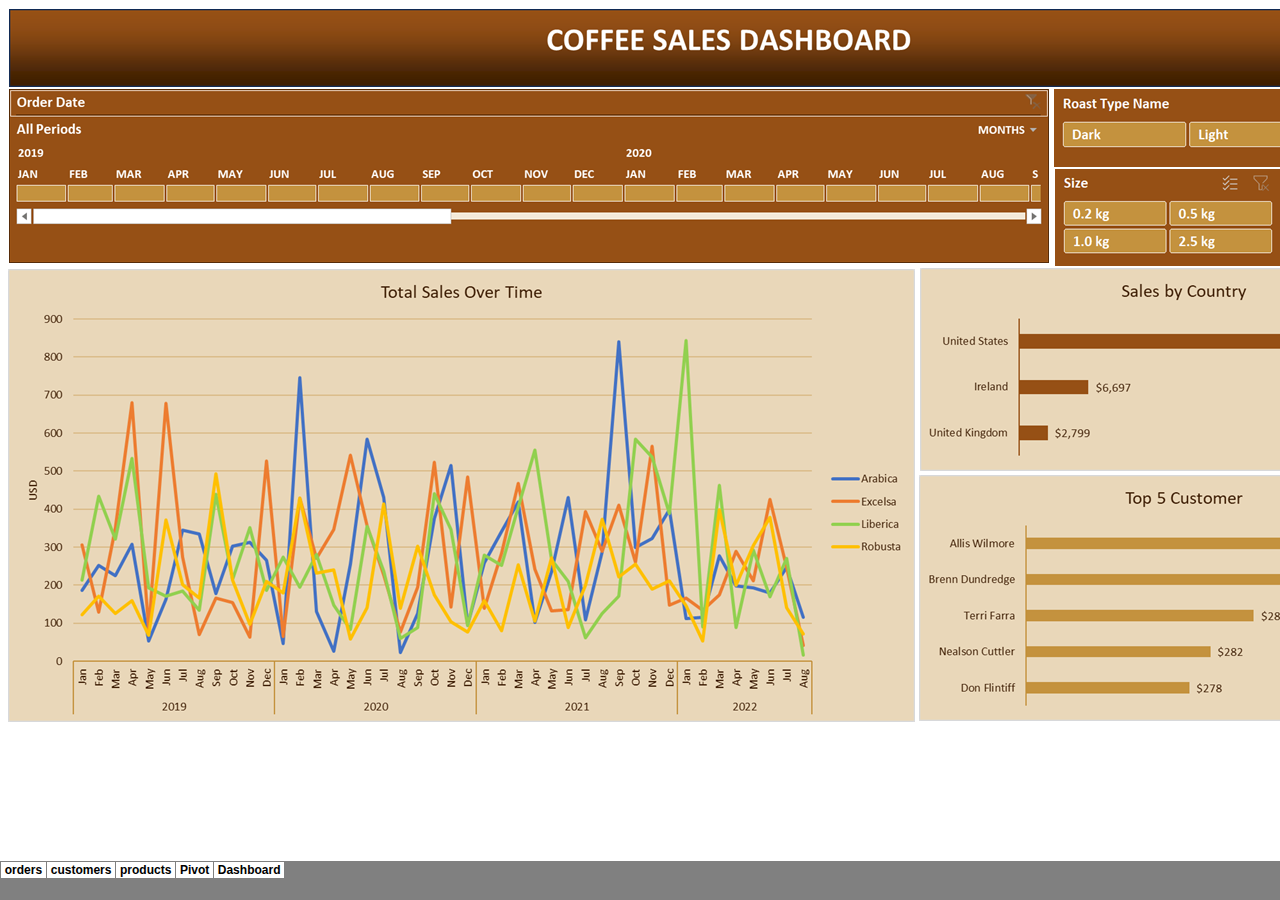
<file: Excel Portfolio - Coffee Shop_files/tabstrip.htm>
<html>
<head>
<meta http-equiv=Content-Type content="text/html; charset=windows-1252">
<meta name=ProgId content=Excel.Sheet>
<meta name=Generator content="Microsoft Excel 15">
<link id=Main-File rel=Main-File
href="../Excel%20Portfolio%20-%20Coffee%20Shop.htm">

<script language="JavaScript">
<!--
if (window.name!="frTabs")
 window.location.replace(document.all.item("Main-File").href);
//-->
</script>
<style>
<!--
A {
    text-decoration:none;
    color:#000000;
    font-size:9pt;
}
-->
</style>
</head>
<body topmargin=0 leftmargin=0 bgcolor="#808080">
<table border=0 cellspacing=1>
 <tr>
 <td bgcolor="#FFFFFF" nowrap><b><small><small>&nbsp;<a href="sheet001.htm" target="frSheet"><font face="Arial" color="#000000">orders</font></a>&nbsp;</small></small></b></td>
 <td bgcolor="#FFFFFF" nowrap><b><small><small>&nbsp;<a href="sheet002.htm" target="frSheet"><font face="Arial" color="#000000">customers</font></a>&nbsp;</small></small></b></td>
 <td bgcolor="#FFFFFF" nowrap><b><small><small>&nbsp;<a href="sheet003.htm" target="frSheet"><font face="Arial" color="#000000">products</font></a>&nbsp;</small></small></b></td>
 <td bgcolor="#FFFFFF" nowrap><b><small><small>&nbsp;<a href="sheet004.htm" target="frSheet"><font face="Arial" color="#000000">Pivot</font></a>&nbsp;</small></small></b></td>
 <td bgcolor="#FFFFFF" nowrap><b><small><small>&nbsp;<a href="sheet005.htm" target="frSheet"><font face="Arial" color="#000000">Dashboard</font></a>&nbsp;</small></small></b></td>

 </tr>
</table>
</body>
</html>
</file>
<file: assets/css/main.css>
@import url("fontawesome-all.min.css");
@import url("https://fonts.googleapis.com/css?family=Source+Sans+Pro:400,400italic,700,900");

/*
	Escape Velocity by HTML5 UP
	html5up.net | @ajlkn
	Free for personal and commercial use under the CCA 3.0 license (html5up.net/license)
*/

html, body, div, span, applet, object,
iframe, h1, h2, h3, h4, h5, h6, p, blockquote,
pre, a, abbr, acronym, address, big, cite,
code, del, dfn, em, img, ins, kbd, q, s, samp,
small, strike, strong, sub, sup, tt, var, b,
u, i, center, dl, dt, dd, ol, ul, li, fieldset,
form, label, legend, table, caption, tbody,
tfoot, thead, tr, th, td, article, aside,
canvas, details, embed, figure, figcaption,
footer, header, hgroup, menu, nav, output, ruby,
section, summary, time, mark, audio, video {
	margin: 0;
	padding: 0;
	border: 0;
	font-size: 100%;
	font: inherit;
	vertical-align: baseline;}

article, aside, details, figcaption, figure,
footer, header, hgroup, menu, nav, section {
	display: block;}

body {
	line-height: 1;
}

ol, ul {
	list-style: none;
}

blockquote, q {
	quotes: none;
}

	blockquote:before, blockquote:after, q:before, q:after {
		content: '';
		content: none;
	}

table {
	border-collapse: collapse;
	border-spacing: 0;
}

body {
	-webkit-text-size-adjust: none;
}

mark {
	background-color: transparent;
	color: inherit;
}

input::-moz-focus-inner {
	border: 0;
	padding: 0;
}

input, select, textarea {
	-moz-appearance: none;
	-webkit-appearance: none;
	-ms-appearance: none;
	appearance: none;
}

/* Basic */

	@-ms-viewport {
		width: device-width;
	}

	html {
		box-sizing: border-box;
	}

	*, *:before, *:after {
		box-sizing: inherit;
	}

	body.is-preload *, body.is-preload *:before, body.is-preload *:after {
		-moz-animation: none !important;
		-webkit-animation: none !important;
		-ms-animation: none !important;
		animation: none !important;
		-moz-transition: none !important;
		-webkit-transition: none !important;
		-ms-transition: none !important;
		transition: none !important;
	}

	body, input, textarea, select {
		font-family: 'Source Sans Pro', sans-serif;
		font-weight: 400;
		color: #919499;
		font-size: 14pt;
		line-height: 1.75em;
		letter-spacing: 0.025em;
	}

	h1, h2, h3, h4, h5, h6 {
		font-weight: 700;
		color: #484d55;
	}

		h1 a, h2 a, h3 a, h4 a, h5 a, h6 a {
			color: inherit;
			text-decoration: none;
		}

	a {
		-moz-transition: color .25s ease-in-out;
		-webkit-transition: color .25s ease-in-out;
		-ms-transition: color .25s ease-in-out;
		transition: color .25s ease-in-out;
		text-decoration: underline;
		color: #717479;
	}

		a:hover {
			text-decoration: none;
		}

	strong, b {
		font-weight: 700;
		color: #484d55;
	}

	blockquote {
		border-left: solid 0.5em #ddd;
		padding: 1em 0 1em 2em;
		font-style: italic;
	}

	em, i {
		font-style: italic;
	}

	hr {
		border: 0;
		border-top: solid 1px #ddd;
		margin: 2em 0 2em 0;
	}

	sub {
		position: relative;
		top: 0.5em;
		font-size: 0.8em;
	}

	sup {
		position: relative;
		top: -0.5em;
		font-size: 0.8em;
	}

	.nobr {
		white-space: nowrap;
	}

	br.clear {
		clear: both;
	}

	p, ul, ol, dl, table, blockquote, form {
		margin-bottom: 2em;
	}

/* Container */

	.container {
		margin: 0 auto;
		max-width: 100%;
		width: 68em;
	}

		@media screen and (max-width: 1680px) {

			.container {
				width: 70em;
			}

		}

		@media screen and (max-width: 1280px) {

			.container {
				width: calc(100% - 100px);
			}

		}

		@media screen and (max-width: 980px) {

			.container {
				width: calc(100% - 100px);
			}

		}

		@media screen and (max-width: 736px) {

			.container {
				width: calc(100% - 40px);
			}

		}

/* Row */

	.row {
		display: flex;
		flex-wrap: wrap;
		box-sizing: border-box;
		align-items: stretch;
	}

		.row > * {
			box-sizing: border-box;
		}

		.row.gtr-uniform > * > :last-child {
			margin-bottom: 0;
		}

		.row.aln-left {
			justify-content: flex-start;
		}

		.row.aln-center {
			justify-content: center;
		}

		.row.aln-right {
			justify-content: flex-end;
		}

		.row.aln-top {
			align-items: flex-start;
		}

		.row.aln-middle {
			align-items: center;
		}

		.row.aln-bottom {
			align-items: flex-end;
		}

		.row > .imp {
			order: -1;
		}

		.row > .col-1 {
			width: 8.33333%;
		}

		.row > .off-1 {
			margin-left: 8.33333%;
		}

		.row > .col-2 {
			width: 16.66667%;
		}

		.row > .off-2 {
			margin-left: 16.66667%;
		}

		.row > .col-3 {
			width: 25%;
		}

		.row > .off-3 {
			margin-left: 25%;
		}

		.row > .col-4 {
			width: 33.33333%;
		}

		.row > .off-4 {
			margin-left: 33.33333%;
		}

		.row > .col-5 {
			width: 41.66667%;
		}

		.row > .off-5 {
			margin-left: 41.66667%;
		}

		.row > .col-6 {
			width: 50%;
		}

		.row > .off-6 {
			margin-left: 50%;
		}

		.row > .col-7 {
			width: 58.33333%;
		}

		.row > .off-7 {
			margin-left: 58.33333%;
		}

		.row > .col-8 {
			width: 66.66667%;
		}

		.row > .off-8 {
			margin-left: 66.66667%;
		}

		.row > .col-9 {
			width: 75%;
		}

		.row > .off-9 {
			margin-left: 75%;
		}

		.row > .col-10 {
			width: 83.33333%;
		}

		.row > .off-10 {
			margin-left: 83.33333%;
		}

		.row > .col-11 {
			width: 91.66667%;
		}

		.row > .off-11 {
			margin-left: 91.66667%;
		}

		.row > .col-12 {
			width: 100%;
		}

		.row > .off-12 {
			margin-left: 100%;
		}

		.row.gtr-0 {
			margin-top: 0px;
			margin-left: 0px;
		}

			.row.gtr-0 > * {
				padding: 0px 0 0 0px;
			}

			.row.gtr-0.gtr-uniform {
				margin-top: 0px;
			}

				.row.gtr-0.gtr-uniform > * {
					padding-top: 0px;
				}

		.row.gtr-25 {
			margin-top: -12.5px;
			margin-left: -12.5px;
		}

			.row.gtr-25 > * {
				padding: 12.5px 0 0 12.5px;
			}

			.row.gtr-25.gtr-uniform {
				margin-top: -12.5px;
			}

				.row.gtr-25.gtr-uniform > * {
					padding-top: 12.5px;
				}

		.row.gtr-50 {
			margin-top: -25px;
			margin-left: -25px;
		}

			.row.gtr-50 > * {
				padding: 25px 0 0 25px;
			}

			.row.gtr-50.gtr-uniform {
				margin-top: -25px;
			}

				.row.gtr-50.gtr-uniform > * {
					padding-top: 25px;
				}

		.row {
			margin-top: -50px;
			margin-left: -50px;
		}

			.row > * {
				padding: 50px 0 0 50px;
			}

			.row.gtr-uniform {
				margin-top: -50px;
			}

				.row.gtr-uniform > * {
					padding-top: 50px;
				}

		.row.gtr-150 {
			margin-top: -75px;
			margin-left: -75px;
		}

			.row.gtr-150 > * {
				padding: 75px 0 0 75px;
			}

			.row.gtr-150.gtr-uniform {
				margin-top: -75px;
			}

				.row.gtr-150.gtr-uniform > * {
					padding-top: 75px;
				}

		.row.gtr-200 {
			margin-top: -100px;
			margin-left: -100px;
		}

			.row.gtr-200 > * {
				padding: 100px 0 0 100px;
			}

			.row.gtr-200.gtr-uniform {
				margin-top: -100px;
			}

				.row.gtr-200.gtr-uniform > * {
					padding-top: 100px;
				}

		@media screen and (max-width: 1680px) {

			.row {
				display: flex;
				flex-wrap: wrap;
				box-sizing: border-box;
				align-items: stretch;
			}

				.row > * {
					box-sizing: border-box;
				}

				.row.gtr-uniform > * > :last-child {
					margin-bottom: 0;
				}

				.row.aln-left {
					justify-content: flex-start;
				}

				.row.aln-center {
					justify-content: center;
				}

				.row.aln-right {
					justify-content: flex-end;
				}

				.row.aln-top {
					align-items: flex-start;
				}

				.row.aln-middle {
					align-items: center;
				}

				.row.aln-bottom {
					align-items: flex-end;
				}

				.row > .imp-xlarge {
					order: -1;
				}

				.row > .col-1-xlarge {
					width: 8.33333%;
				}

				.row > .off-1-xlarge {
					margin-left: 8.33333%;
				}

				.row > .col-2-xlarge {
					width: 16.66667%;
				}

				.row > .off-2-xlarge {
					margin-left: 16.66667%;
				}

				.row > .col-3-xlarge {
					width: 25%;
				}

				.row > .off-3-xlarge {
					margin-left: 25%;
				}

				.row > .col-4-xlarge {
					width: 33.33333%;
				}

				.row > .off-4-xlarge {
					margin-left: 33.33333%;
				}

				.row > .col-5-xlarge {
					width: 41.66667%;
				}

				.row > .off-5-xlarge {
					margin-left: 41.66667%;
				}

				.row > .col-6-xlarge {
					width: 50%;
				}

				.row > .off-6-xlarge {
					margin-left: 50%;
				}

				.row > .col-7-xlarge {
					width: 58.33333%;
				}

				.row > .off-7-xlarge {
					margin-left: 58.33333%;
				}

				.row > .col-8-xlarge {
					width: 66.66667%;
				}

				.row > .off-8-xlarge {
					margin-left: 66.66667%;
				}

				.row > .col-9-xlarge {
					width: 75%;
				}

				.row > .off-9-xlarge {
					margin-left: 75%;
				}

				.row > .col-10-xlarge {
					width: 83.33333%;
				}

				.row > .off-10-xlarge {
					margin-left: 83.33333%;
				}

				.row > .col-11-xlarge {
					width: 91.66667%;
				}

				.row > .off-11-xlarge {
					margin-left: 91.66667%;
				}

				.row > .col-12-xlarge {
					width: 100%;
				}

				.row > .off-12-xlarge {
					margin-left: 100%;
				}

				.row.gtr-0 {
					margin-top: 0px;
					margin-left: 0px;
				}

					.row.gtr-0 > * {
						padding: 0px 0 0 0px;
					}

					.row.gtr-0.gtr-uniform {
						margin-top: 0px;
					}

						.row.gtr-0.gtr-uniform > * {
							padding-top: 0px;
						}

				.row.gtr-25 {
					margin-top: -12.5px;
					margin-left: -12.5px;
				}

					.row.gtr-25 > * {
						padding: 12.5px 0 0 12.5px;
					}

					.row.gtr-25.gtr-uniform {
						margin-top: -12.5px;
					}

						.row.gtr-25.gtr-uniform > * {
							padding-top: 12.5px;
						}

				.row.gtr-50 {
					margin-top: -25px;
					margin-left: -25px;
				}

					.row.gtr-50 > * {
						padding: 25px 0 0 25px;
					}

					.row.gtr-50.gtr-uniform {
						margin-top: -25px;
					}

						.row.gtr-50.gtr-uniform > * {
							padding-top: 25px;
						}

				.row {
					margin-top: -50px;
					margin-left: -50px;
				}

					.row > * {
						padding: 50px 0 0 50px;
					}

					.row.gtr-uniform {
						margin-top: -50px;
					}

						.row.gtr-uniform > * {
							padding-top: 50px;
						}

				.row.gtr-150 {
					margin-top: -75px;
					margin-left: -75px;
				}

					.row.gtr-150 > * {
						padding: 75px 0 0 75px;
					}

					.row.gtr-150.gtr-uniform {
						margin-top: -75px;
					}

						.row.gtr-150.gtr-uniform > * {
							padding-top: 75px;
						}

				.row.gtr-200 {
					margin-top: -100px;
					margin-left: -100px;
				}

					.row.gtr-200 > * {
						padding: 100px 0 0 100px;
					}

					.row.gtr-200.gtr-uniform {
						margin-top: -100px;
					}

						.row.gtr-200.gtr-uniform > * {
							padding-top: 100px;
						}

		}

		@media screen and (max-width: 1280px) {

			.row {
				display: flex;
				flex-wrap: wrap;
				box-sizing: border-box;
				align-items: stretch;
			}

				.row > * {
					box-sizing: border-box;
				}

				.row.gtr-uniform > * > :last-child {
					margin-bottom: 0;
				}

				.row.aln-left {
					justify-content: flex-start;
				}

				.row.aln-center {
					justify-content: center;
				}

				.row.aln-right {
					justify-content: flex-end;
				}

				.row.aln-top {
					align-items: flex-start;
				}

				.row.aln-middle {
					align-items: center;
				}

				.row.aln-bottom {
					align-items: flex-end;
				}

				.row > .imp-large {
					order: -1;
				}

				.row > .col-1-large {
					width: 8.33333%;
				}

				.row > .off-1-large {
					margin-left: 8.33333%;
				}

				.row > .col-2-large {
					width: 16.66667%;
				}

				.row > .off-2-large {
					margin-left: 16.66667%;
				}

				.row > .col-3-large {
					width: 25%;
				}

				.row > .off-3-large {
					margin-left: 25%;
				}

				.row > .col-4-large {
					width: 33.33333%;
				}

				.row > .off-4-large {
					margin-left: 33.33333%;
				}

				.row > .col-5-large {
					width: 41.66667%;
				}

				.row > .off-5-large {
					margin-left: 41.66667%;
				}

				.row > .col-6-large {
					width: 50%;
				}

				.row > .off-6-large {
					margin-left: 50%;
				}

				.row > .col-7-large {
					width: 58.33333%;
				}

				.row > .off-7-large {
					margin-left: 58.33333%;
				}

				.row > .col-8-large {
					width: 66.66667%;
				}

				.row > .off-8-large {
					margin-left: 66.66667%;
				}

				.row > .col-9-large {
					width: 75%;
				}

				.row > .off-9-large {
					margin-left: 75%;
				}

				.row > .col-10-large {
					width: 83.33333%;
				}

				.row > .off-10-large {
					margin-left: 83.33333%;
				}

				.row > .col-11-large {
					width: 91.66667%;
				}

				.row > .off-11-large {
					margin-left: 91.66667%;
				}

				.row > .col-12-large {
					width: 100%;
				}

				.row > .off-12-large {
					margin-left: 100%;
				}

				.row.gtr-0 {
					margin-top: 0px;
					margin-left: 0px;
				}

					.row.gtr-0 > * {
						padding: 0px 0 0 0px;
					}

					.row.gtr-0.gtr-uniform {
						margin-top: 0px;
					}

						.row.gtr-0.gtr-uniform > * {
							padding-top: 0px;
						}

				.row.gtr-25 {
					margin-top: -8.75px;
					margin-left: -8.75px;
				}

					.row.gtr-25 > * {
						padding: 8.75px 0 0 8.75px;
					}

					.row.gtr-25.gtr-uniform {
						margin-top: -8.75px;
					}

						.row.gtr-25.gtr-uniform > * {
							padding-top: 8.75px;
						}

				.row.gtr-50 {
					margin-top: -17.5px;
					margin-left: -17.5px;
				}

					.row.gtr-50 > * {
						padding: 17.5px 0 0 17.5px;
					}

					.row.gtr-50.gtr-uniform {
						margin-top: -17.5px;
					}

						.row.gtr-50.gtr-uniform > * {
							padding-top: 17.5px;
						}

				.row {
					margin-top: -35px;
					margin-left: -35px;
				}

					.row > * {
						padding: 35px 0 0 35px;
					}

					.row.gtr-uniform {
						margin-top: -35px;
					}

						.row.gtr-uniform > * {
							padding-top: 35px;
						}

				.row.gtr-150 {
					margin-top: -52.5px;
					margin-left: -52.5px;
				}

					.row.gtr-150 > * {
						padding: 52.5px 0 0 52.5px;
					}

					.row.gtr-150.gtr-uniform {
						margin-top: -52.5px;
					}

						.row.gtr-150.gtr-uniform > * {
							padding-top: 52.5px;
						}

				.row.gtr-200 {
					margin-top: -70px;
					margin-left: -70px;
				}

					.row.gtr-200 > * {
						padding: 70px 0 0 70px;
					}

					.row.gtr-200.gtr-uniform {
						margin-top: -70px;
					}

						.row.gtr-200.gtr-uniform > * {
							padding-top: 70px;
						}

		}

		@media screen and (max-width: 980px) {

			.row {
				display: flex;
				flex-wrap: wrap;
				box-sizing: border-box;
				align-items: stretch;
			}

				.row > * {
					box-sizing: border-box;
				}

				.row.gtr-uniform > * > :last-child {
					margin-bottom: 0;
				}

				.row.aln-left {
					justify-content: flex-start;
				}

				.row.aln-center {
					justify-content: center;
				}

				.row.aln-right {
					justify-content: flex-end;
				}

				.row.aln-top {
					align-items: flex-start;
				}

				.row.aln-middle {
					align-items: center;
				}

				.row.aln-bottom {
					align-items: flex-end;
				}

				.row > .imp-medium {
					order: -1;
				}

				.row > .col-1-medium {
					width: 8.33333%;
				}

				.row > .off-1-medium {
					margin-left: 8.33333%;
				}

				.row > .col-2-medium {
					width: 16.66667%;
				}

				.row > .off-2-medium {
					margin-left: 16.66667%;
				}

				.row > .col-3-medium {
					width: 25%;
				}

				.row > .off-3-medium {
					margin-left: 25%;
				}

				.row > .col-4-medium {
					width: 33.33333%;
				}

				.row > .off-4-medium {
					margin-left: 33.33333%;
				}

				.row > .col-5-medium {
					width: 41.66667%;
				}

				.row > .off-5-medium {
					margin-left: 41.66667%;
				}

				.row > .col-6-medium {
					width: 50%;
				}

				.row > .off-6-medium {
					margin-left: 50%;
				}

				.row > .col-7-medium {
					width: 58.33333%;
				}

				.row > .off-7-medium {
					margin-left: 58.33333%;
				}

				.row > .col-8-medium {
					width: 66.66667%;
				}

				.row > .off-8-medium {
					margin-left: 66.66667%;
				}

				.row > .col-9-medium {
					width: 75%;
				}

				.row > .off-9-medium {
					margin-left: 75%;
				}

				.row > .col-10-medium {
					width: 83.33333%;
				}

				.row > .off-10-medium {
					margin-left: 83.33333%;
				}

				.row > .col-11-medium {
					width: 91.66667%;
				}

				.row > .off-11-medium {
					margin-left: 91.66667%;
				}

				.row > .col-12-medium {
					width: 100%;
				}

				.row > .off-12-medium {
					margin-left: 100%;
				}

				.row.gtr-0 {
					margin-top: 0px;
					margin-left: 0px;
				}

					.row.gtr-0 > * {
						padding: 0px 0 0 0px;
					}

					.row.gtr-0.gtr-uniform {
						margin-top: 0px;
					}

						.row.gtr-0.gtr-uniform > * {
							padding-top: 0px;
						}

				.row.gtr-25 {
					margin-top: -12.5px;
					margin-left: -12.5px;
				}

					.row.gtr-25 > * {
						padding: 12.5px 0 0 12.5px;
					}

					.row.gtr-25.gtr-uniform {
						margin-top: -12.5px;
					}

						.row.gtr-25.gtr-uniform > * {
							padding-top: 12.5px;
						}

				.row.gtr-50 {
					margin-top: -25px;
					margin-left: -25px;
				}

					.row.gtr-50 > * {
						padding: 25px 0 0 25px;
					}

					.row.gtr-50.gtr-uniform {
						margin-top: -25px;
					}

						.row.gtr-50.gtr-uniform > * {
							padding-top: 25px;
						}

				.row {
					margin-top: -50px;
					margin-left: -50px;
				}

					.row > * {
						padding: 50px 0 0 50px;
					}

					.row.gtr-uniform {
						margin-top: -50px;
					}

						.row.gtr-uniform > * {
							padding-top: 50px;
						}

				.row.gtr-150 {
					margin-top: -75px;
					margin-left: -75px;
				}

					.row.gtr-150 > * {
						padding: 75px 0 0 75px;
					}

					.row.gtr-150.gtr-uniform {
						margin-top: -75px;
					}

						.row.gtr-150.gtr-uniform > * {
							padding-top: 75px;
						}

				.row.gtr-200 {
					margin-top: -100px;
					margin-left: -100px;
				}

					.row.gtr-200 > * {
						padding: 100px 0 0 100px;
					}

					.row.gtr-200.gtr-uniform {
						margin-top: -100px;
					}

						.row.gtr-200.gtr-uniform > * {
							padding-top: 100px;
						}

		}

		@media screen and (max-width: 736px) {

			.row {
				display: flex;
				flex-wrap: wrap;
				box-sizing: border-box;
				align-items: stretch;
			}

				.row > * {
					box-sizing: border-box;
				}

				.row.gtr-uniform > * > :last-child {
					margin-bottom: 0;
				}

				.row.aln-left {
					justify-content: flex-start;
				}

				.row.aln-center {
					justify-content: center;
				}

				.row.aln-right {
					justify-content: flex-end;
				}

				.row.aln-top {
					align-items: flex-start;
				}

				.row.aln-middle {
					align-items: center;
				}

				.row.aln-bottom {
					align-items: flex-end;
				}

				.row > .imp-small {
					order: -1;
				}

				.row > .col-1-small {
					width: 8.33333%;
				}

				.row > .off-1-small {
					margin-left: 8.33333%;
				}

				.row > .col-2-small {
					width: 16.66667%;
				}

				.row > .off-2-small {
					margin-left: 16.66667%;
				}

				.row > .col-3-small {
					width: 25%;
				}

				.row > .off-3-small {
					margin-left: 25%;
				}

				.row > .col-4-small {
					width: 33.33333%;
				}

				.row > .off-4-small {
					margin-left: 33.33333%;
				}

				.row > .col-5-small {
					width: 41.66667%;
				}

				.row > .off-5-small {
					margin-left: 41.66667%;
				}

				.row > .col-6-small {
					width: 50%;
				}

				.row > .off-6-small {
					margin-left: 50%;
				}

				.row > .col-7-small {
					width: 58.33333%;
				}

				.row > .off-7-small {
					margin-left: 58.33333%;
				}

				.row > .col-8-small {
					width: 66.66667%;
				}

				.row > .off-8-small {
					margin-left: 66.66667%;
				}

				.row > .col-9-small {
					width: 75%;
				}

				.row > .off-9-small {
					margin-left: 75%;
				}

				.row > .col-10-small {
					width: 83.33333%;
				}

				.row > .off-10-small {
					margin-left: 83.33333%;
				}

				.row > .col-11-small {
					width: 91.66667%;
				}

				.row > .off-11-small {
					margin-left: 91.66667%;
				}

				.row > .col-12-small {
					width: 100%;
				}

				.row > .off-12-small {
					margin-left: 100%;
				}

				.row.gtr-0 {
					margin-top: 0px;
					margin-left: 0px;
				}

					.row.gtr-0 > * {
						padding: 0px 0 0 0px;
					}

					.row.gtr-0.gtr-uniform {
						margin-top: 0px;
					}

						.row.gtr-0.gtr-uniform > * {
							padding-top: 0px;
						}

				.row.gtr-25 {
					margin-top: -7.5px;
					margin-left: -7.5px;
				}

					.row.gtr-25 > * {
						padding: 7.5px 0 0 7.5px;
					}

					.row.gtr-25.gtr-uniform {
						margin-top: -7.5px;
					}

						.row.gtr-25.gtr-uniform > * {
							padding-top: 7.5px;
						}

				.row.gtr-50 {
					margin-top: -15px;
					margin-left: -15px;
				}

					.row.gtr-50 > * {
						padding: 15px 0 0 15px;
					}

					.row.gtr-50.gtr-uniform {
						margin-top: -15px;
					}

						.row.gtr-50.gtr-uniform > * {
							padding-top: 15px;
						}

				.row {
					margin-top: -30px;
					margin-left: -30px;
				}

					.row > * {
						padding: 30px 0 0 30px;
					}

					.row.gtr-uniform {
						margin-top: -30px;
					}

						.row.gtr-uniform > * {
							padding-top: 30px;
						}

				.row.gtr-150 {
					margin-top: -45px;
					margin-left: -45px;
				}

					.row.gtr-150 > * {
						padding: 45px 0 0 45px;
					}

					.row.gtr-150.gtr-uniform {
						margin-top: -45px;
					}

						.row.gtr-150.gtr-uniform > * {
							padding-top: 45px;
						}

				.row.gtr-200 {
					margin-top: -60px;
					margin-left: -60px;
				}

					.row.gtr-200 > * {
						padding: 60px 0 0 60px;
					}

					.row.gtr-200.gtr-uniform {
						margin-top: -60px;
					}

						.row.gtr-200.gtr-uniform > * {
							padding-top: 60px;
						}

		}

/* Section/Article */

	section,
	article {
		margin: 0 0 4em 0;
	}

	section > :last-child,
	article > :last-child,
	section:last-child,
	article:last-child {
		margin-bottom: 0;
	}

	header.style1 {
		text-align: center;
		padding: 3em 0 3em 0;
	}

		header.style1 h2 {
			font-weight: 700;
			font-size: 2em;
			letter-spacing: 0.075em;
			line-height: 1.5em;
		}

		header.style1 p {
			color: #b1b4b9;
			display: block;
			margin: 1.15em 0 0 0;
			font-size: 1.3em;
			letter-spacing: 0.075em;
			line-height: 1.5em;
		}

/* Table */

	table {
		width: 100%;
	}

		table.default {
			width: 100%;
		}

			table.default tbody tr:nth-child(2n+2) {
				background: #f4f4f4;
			}

			table.default td {
				padding: 0.5em 1em 0.5em 1em;
			}

			table.default th {
				text-align: left;
				font-weight: 400;
				padding: 0.5em 1em 0.5em 1em;
			}

			table.default thead {
				background: #484d55;
				color: #fff;
			}

			table.default tfoot {
				background: #eee;
			}

/* Form */

	form label {
		display: block;
		font-weight: 700;
		color: #484d55;
		margin: 0.25em 0 0.5em 0;
	}

	form input[type="text"],
	form input[type="email"],
	form input[type="password"],
	form select,
	form textarea {
		-moz-transition: all .25s ease-in-out;
		-webkit-transition: all .25s ease-in-out;
		-ms-transition: all .25s ease-in-out;
		transition: all .25s ease-in-out;
		-webkit-appearance: none;
		display: block;
		border: 0;
		background: #eee;
		box-shadow: inset 0px 0px 1px 0px #a0a1a7;
		border-radius: 0.35em;
		width: 100%;
		padding: 0.75em 1em 0.75em 1em;
	}

		form input[type="text"]:focus,
		form input[type="email"]:focus,
		form input[type="password"]:focus,
		form select:focus,
		form textarea:focus {
			background: #f8f8f8;
		}

	form input[type="text"],
	form input[type="email"]
	input[type="password"] {
		line-height: 1em;
	}

	form select {
		line-height: 1em;
	}

	form textarea {
		min-height: 8em;
	}

	form ul.actions {
		margin-top: 0;
	}

	form ::-webkit-input-placeholder {
		color: #555 !important;
		font-style: italic;
		line-height: 1.35em;
	}

	form :-moz-placeholder {
		color: #555 !important;
		font-style: italic;
	}

	form ::-moz-placeholder {
		color: #555 !important;
		font-style: italic;
	}

	form :-ms-input-placeholder {
		color: #555 !important;
		font-style: italic;
	}

	form ::-moz-focus-inner {
		border: 0;
	}

/* Image */

	.image {
		display: inline-block;
	}

		.image img {
			display: block;
			width: 100%;
		}

		.image.fit {
			display: block;
			width: 100%;
		}

		.image.left {
			float: left;
			margin: 0 2em 2em 0;
		}

		.image.centered {
			display: block;
			margin: 0 0 2em 0;
		}

			.image.centered img {
				margin: 0 auto;
				width: auto;
			}

		.image.featured {
			display: block;
			width: 100%;
			margin: 0 0 2em 0;
		}

/* Button */

	input[type="button"],
	input[type="submit"],
	input[type="reset"],
	button,
	.button {
		-moz-transition: all .25s ease-in-out;
		-webkit-transition: all .25s ease-in-out;
		-ms-transition: all .25s ease-in-out;
		transition: all .25s ease-in-out;
		display: inline-block;
		background: #444;
		text-align: center;
		text-transform: uppercase;
		font-weight: 700;
		letter-spacing: 0.25em;
		text-decoration: none;
		border-radius: 0.35em;
		border: 0;
		outline: 0;
		cursor: pointer;
		padding: 0 2.25em 0 2.25em;
		font-size: 0.9em;
		min-width: 12em;
		height: 4em;
		line-height: 4em;
	}

		input[type="button"]:hover,
		input[type="submit"]:hover,
		input[type="reset"]:hover,
		button:hover,
		.button:hover {
			background-color: #f98780;
		}

		input[type="button"].large,
		input[type="submit"].large,
		input[type="reset"].large,
		button.large,
		.button.large {
			font-size: 1em;
			min-width: 14em;
		}

		input[type="button"].style1,
		input[type="submit"].style1,
		input[type="reset"].style1,
		button.style1,
		.button.style1 {
			background: #e97770 url("images/overlay.png");
			color: #fff;
		}

			input[type="button"].style1:hover,
			input[type="submit"].style1:hover,
			input[type="reset"].style1:hover,
			button.style1:hover,
			.button.style1:hover {
				background-color: #f98780;
			}

			input[type="button"].style1:active,
			input[type="submit"].style1:active,
			input[type="reset"].style1:active,
			button.style1:active,
			.button.style1:active {
				background-color: #d96760;
			}

		input[type="button"].style2,
		input[type="submit"].style2,
		input[type="reset"].style2,
		button.style2,
		.button.style2 {
			background: none;
			color: #606167;
			box-shadow: inset 0px 0px 2px 0px #a0a1a7;
		}

			input[type="button"].style2:hover,
			input[type="submit"].style2:hover,
			input[type="reset"].style2:hover,
			button.style2:hover,
			.button.style2:hover {
				box-shadow: inset 0px 0px 2px 0px #606167;
			}

			input[type="button"].style2:active,
			input[type="submit"].style2:active,
			input[type="reset"].style2:active,
			button.style2:active,
			.button.style2:active {
				box-shadow: inset 0px 0px 2px 0px #202127;
			}

		input[type="button"].style3,
		input[type="submit"].style3,
		input[type="reset"].style3,
		button.style3,
		.button.style3 {
			background: #2f333b url("images/overlay.png");
			color: #fff;
		}

			input[type="button"].style3:hover,
			input[type="submit"].style3:hover,
			input[type="reset"].style3:hover,
			button.style3:hover,
			.button.style3:hover {
				background-color: #3f434b;
			}

			input[type="button"].style3:active,
			input[type="submit"].style3:active,
			input[type="reset"].style3:active,
			button.style3:active,
			.button.style3:active {
				background-color: #1f232b;
			}

/* List */

	ul {
		list-style: disc;
		padding-left: 1em;
	}

		ul li {
			padding-left: 0.5em;
		}

		ul.style2 {
			list-style: none;
			padding-left: 0;
		}

			ul.style2 li {
				border-top: solid 1px #eee;
				padding: 1.5em 0 0 0;
				margin: 1.5em 0 0 0;
			}

				ul.style2 li:first-child {
					border-top: 0;
					padding-top: 0;
					margin-top: 0;
				}

		ul.style3 {
			list-style: none;
			padding-left: 0;
		}

			ul.style3 li {
				border-top: solid 1px #eee;
				padding: 0.5em 0 0 0;
				margin: 0.5em 0 0 0;
			}

				ul.style3 li:first-child {
					border-top: 0;
					padding-top: 0;
					margin-top: 0;
				}

	ol {
		list-style: decimal;
		padding-left: 1.25em;
	}

		ol li {
			padding-left: 0.25em;
		}

/* Actions */

	ul.actions {
		list-style: none;
		padding-left: 0;
		margin: 3em 0 0 0;
	}

		ul.actions li {
			display: inline-block;
			margin: 0 0.75em 0 0.75em;
			padding-left: 0;
		}

			ul.actions li:first-child {
				margin-left: 0;
			}

			ul.actions li:last-child {
				margin-right: 0;
			}

		ul.actions.special {
			text-align: center;
		}

/* Feature List */

	.feature-list {
		max-width: 58em;
		margin-left: auto;
		margin-right: auto;
		position: relative;
		top: 0.75em;
	}

		.feature-list section {
			border-top: solid 1px #eee;
			padding-top: 3em;
			padding-left: 5em;
			position: relative;
		}

		@media screen and (min-width: 981px) {

			.feature-list > .row > :nth-child(-n + 2) > section {
				border-top: 0;
				padding-top: 0;
			}

		}

		.feature-list h3 {
			color: #e97770 !important;
			margin: -0.35em 0 0.75em 0;
			font-size: 1.15em;
			letter-spacing: 0.05em;
		}

			.feature-list h3:before {
				display: block;
				color: #fff;
				background: #2f333b url("images/overlay.png");
				border-radius: 2.5em;
				text-align: center;
				width: 2.5em;
				height: 2.5em;
				line-height: 2.5em;
				margin-right: 0.75em;
				position: absolute;
				left: 0;
				margin-top: -0.5em;
			}

		.feature-list.small section {
			padding-left: 3.5em;
		}

		.feature-list.small h3:before {
			font-size: 0.8em;
		}

/* Icons */

	.icon {
		text-decoration: none;
		text-decoration: none;
	}

		.icon:before {
			-moz-osx-font-smoothing: grayscale;
			-webkit-font-smoothing: antialiased;
			display: inline-block;
			font-style: normal;
			font-variant: normal;
			text-rendering: auto;
			line-height: 1;
			text-transform: none !important;
			font-family: 'Font Awesome 5 Free';
			font-weight: 400;
		}

		.icon:before {
			line-height: inherit;
			font-size: 1.25em;
		}

		.icon > .label {
			display: none;
		}

		.icon.solid:before {
			font-weight: 900;
		}

		.icon.brands:before {
			font-family: 'Font Awesome 5 Brands';
		}

/* Box */

	.box header {
		margin: 0 0 1.5em 0;
	}

		.box header.style1 {
			position: relative;
			margin: -0.5em 0 0 0;
			padding-top: 0;
		}

	.box h2 {
		margin: 0 0 0.75em 0;
		font-size: 1.15em;
		letter-spacing: 0.05em;
	}

	.box h3 {
		margin: 0 0 0.5em 0;
		font-size: 1em;
		font-weight: 600;
		letter-spacing: 0.05em;
	}

	.box.post-excerpt .image.left {
		position: relative;
		top: 0.5em;
		width: 5em;
	}

	.box.post-excerpt h3, .box.post-excerpt p {
		margin-left: 7em;
	}

/* Wrapper */

	.wrapper {
		position: relative;
		padding: 6em 0 9em 0;
	}

		.wrapper .title {
			position: absolute;
			top: 0;
			left: 50%;
			text-align: center;
			text-transform: uppercase;
			display: block;
			font-weight: 700;
			letter-spacing: 0.25em;
			font-size: 0.9em;
			width: 25em;
			height: 3.25em;
			top: -3.25em;
			line-height: 3.25em;
			margin-bottom: -3.25em;
			margin-left: -12.5em;
			padding-top: 0.5em;
		}

			.wrapper .title:before {
				content: '';
				position: absolute;
				bottom: -38px;
				left: -35px;
				width: 35px;
				height: 38px;
				background: url("images/shadow.png");
			}

			.wrapper .title:after {
				-moz-transform: scaleX(-1);
				-webkit-transform: scaleX(-1);
				-ms-transform: scaleX(-1);
				transform: scaleX(-1);
				content: '';
				position: absolute;
				bottom: -38px;
				right: -35px;
				width: 35px;
				height: 38px;
				background: url("images/shadow.png");
			}

		.wrapper.style1 {
			background: #e97770 url("images/overlay.png");
			color: #eee;
			color: rgba(255, 255, 255, 0.75);
		}

			.wrapper.style1 .title {
				background: #e97770 url("images/overlay.png");
				color: #fff;
			}

			.wrapper.style1 h1, .wrapper.style1 h2, .wrapper.style1 h3, .wrapper.style1 h4, .wrapper.style1 h5, .wrapper.style1 h6, .wrapper.style1 strong, .wrapper.style1 b, .wrapper.style1 a {
				color: #fff;
			}

		.wrapper.style2 {
			background: #fff;
		}

			.wrapper.style2 .title {
				background: #fff;
				color: #484d55;
			}

		.wrapper.style3 {
			background: #f3f3f3 url("images/overlay.png");
		}

			.wrapper.style3 .title {
				background: #f3f3f3 url("images/overlay.png");
				color: #484d55;
			}

			.wrapper.style3 .image {
				border: solid 10px #fff;
			}

/* Page Wrapper */

	#page-wrapper > section {
		margin-bottom: 0;
	}

/* Header */

	#header {
		display: -moz-flex;
		display: -webkit-flex;
		display: -ms-flex;
		display: flex;
		-moz-align-items: center;
		-webkit-align-items: center;
		-ms-align-items: center;
		align-items: center;
		-moz-justify-content: center;
		-webkit-justify-content: center;
		-ms-justify-content: center;
		justify-content: center;
		position: relative;
		height: 24em;
		background: url("../../images/banner.jpg") center center;
		background-size: cover;
		padding: 0;
	}

		#header:before {
			content: '';
			position: absolute;
			top: 0;
			left: 0;
			width: 100%;
			height: 100%;
			background: url("images/overlay.png");
		}

		.homepage #header {
			height: 35em;
		}

/* Logo */

	#logo {
		width: 100%;
		text-align: center;
		position: relative;
		top: 1.5em;
	}

		#logo h1 {
			font-weight: 900;
			text-transform: uppercase;
			color: #fff;
			font-size: 2em;
			letter-spacing: 0.25em;
		}

		#logo p {
			color: #eee;
			color: rgba(255, 255, 255, 0.5);
			text-transform: uppercase;
			margin: 1.25em 0 0 0;
			display: block;
			letter-spacing: 0.2em;
			font-size: 0.9em;
		}

/* Nav */

	#nav {
		position: absolute;
		display: block;
		top: 2.5em;
		left: 0;
		width: 100%;
		text-align: center;
	}

		#nav > ul {
			display: inline-block;
			border-radius: 0.35em;
			box-shadow: inset 0px 0px 1px 1px rgba(255, 255, 255, 0.25);
			padding: 0 1.5em 0 1.5em;
		}

			#nav > ul > li {
				display: inline-block;
				text-align: center;
				padding: 0 1.5em 0 1.5em;
			}

				#nav > ul > li > ul {
					display: none;
				}

				#nav > ul > li > a, #nav > ul > li > span {
					display: block;
					color: #eee;
					color: rgba(255, 255, 255, 0.75);
					text-transform: uppercase;
					text-decoration: none;
					font-size: 0.7em;
					letter-spacing: 0.25em;
					height: 5em;
					line-height: 5em;
					-moz-transition: all .25s ease-in-out;
					-webkit-transition: all .25s ease-in-out;
					-o-transition: all .25s ease-in-out;
					-ms-transition: all .25s ease-in-out;
					transition: all .25s ease-in-out;
					outline: 0;
				}

				#nav > ul > li:hover > a {
					color: #fff;
				}

				#nav > ul > li.active > a, #nav > ul > li.active > span {
					color: #fff;
				}

	.dropotron {
		background: #222835 url("images/overlay.png");
		background-color: rgba(44, 50, 63, 0.925);
		padding: 1.25em 1em 1.25em 1em;
		border-radius: 0.35em;
		box-shadow: inset 0px 0px 1px 1px rgba(255, 255, 255, 0.25);
		min-width: 12em;
		text-align: left;
		margin-top: -1.25em;
		margin-left: -1px;
		list-style: none;
	}

		.dropotron.level-0 {
			margin-top: -1px;
			margin-left: 0;
			border-top-left-radius: 0;
			border-top-right-radius: 0;
		}

		.dropotron a, .dropotron span {
			-moz-transition: all .25s ease-in-out;
			-webkit-transition: all .25s ease-in-out;
			-ms-transition: all .25s ease-in-out;
			transition: all .25s ease-in-out;
			display: block;
			color: #eee;
			color: rgba(255, 255, 255, 0.75);
			text-transform: uppercase;
			text-decoration: none;
			font-size: 0.7em;
			letter-spacing: 0.25em;
			border-top: solid 1px rgba(255, 255, 255, 0.15);
			line-height: 3em;
		}

		.dropotron li {
			padding-left: 0;
		}

			.dropotron li:first-child a, .dropotron li:first-child span {
				border-top: 0;
			}

			.dropotron li:hover > a, .dropotron li:hover > span {
				color: #fff;
			}

/* Intro */

	#intro {
		padding-bottom: 8em;
		text-align: center;
	}

		#intro p.style1 {
			font-size: 1.5em;
			letter-spacing: 0.075em;
		}

		#intro p.style2 {
			font-weight: 700;
			color: #fff;
			border-radius: 0.35em;
			box-shadow: inset 0px 0px 1px 1px rgba(255, 255, 255, 0.25);
			font-size: 2.75em;
			letter-spacing: 0.075em;
			line-height: 1.35em;
			padding: 1em 0 1em 0;
			margin-bottom: 1em;
		}

			#intro p.style2 a {
				color: inherit;
				text-decoration: none;
			}

		#intro p.style3 {
			font-size: 1.1em;
			width: 48em;
			margin: 0 auto;
		}

/* Features */

	#features header.style1 {
		padding-bottom: 5em;
	}

	#features ul.actions {
		margin-top: 5em;
	}

/* Highlights */

	#highlights .highlight {
		text-align: center;
	}

		#highlights .highlight h3 {
			color: #e97770;
			margin: 0 0 0.75em 0;
			font-size: 1.15em;
			letter-spacing: 0.05em;
		}

/* Main */

/* Footer */

	#footer {
		background: #282b34 url("images/overlay.png");
		color: #eee;
		color: rgba(255, 255, 255, 0.5);
		padding-bottom: 6em;
	}

		#footer h1, #footer h2, #footer h3, #footer h4, #footer h5, #footer h6, #footer strong, #footer b, #footer a {
			color: #fff;
		}

		#footer hr {
			border-top-color: #333;
			border-top-color: rgba(255, 255, 255, 0.05);
		}

		#footer form input[type="text"],
		#footer form input[type="email"],
		#footer form input[type="password"],
		#footer form select,
		#footer form textarea {
			background: #ccc;
			box-shadow: none;
		}

			#footer form input[type="text"]:focus,
			#footer form input[type="email"]:focus,
			#footer form input[type="password"]:focus,
			#footer form select:focus,
			#footer form textarea:focus {
				background: #fff;
			}

		#footer input[type="button"],
		#footer input[type="submit"],
		#footer input[type="reset"],
		#footer button,
		#footer .button {
			color: #fff;
			box-shadow: inset 0px 0px 2px 0px rgba(255, 255, 255, 0.5);
		}

			#footer input[type="button"]:hover,
			#footer input[type="submit"]:hover,
			#footer input[type="reset"]:hover,
			#footer button:hover,
			#footer .button:hover {
				color: #fff;
				box-shadow: inset 0px 0px 2px 0px rgba(255, 255, 255, 0.65);
			}

			#footer input[type="button"]:active,
			#footer input[type="submit"]:active,
			#footer input[type="reset"]:active,
			#footer button:active,
			#footer .button:active {
				box-shadow: inset 0px 0px 2px 0px rgba(255, 255, 255, 0.75);
			}

			#footer input[type="button"].style2:active,
			#footer input[type="submit"].style2:active,
			#footer input[type="reset"].style2:active,
			#footer button.style2:active,
			#footer .button.style2:active {
				box-shadow: inset 0px 0px 2px 0px rgba(255, 255, 255, 0.75);
			}

		#footer .title {
			background: #282b34 url("images/overlay.png");
			color: #eee;
		}

		#footer header.style1 {
			padding-bottom: 6em;
			margin-bottom: 6em;
			border-bottom: solid 1px rgba(255, 255, 255, 0.05);
		}

			#footer header.style1 h2 {
				color: #fff;
			}

			#footer header.style1 .p {
				color: inherit;
			}

		#footer .feature-list {
			max-width: 100%;
		}

			#footer .feature-list section {
				border-top-color: rgba(255, 255, 255, 0.05);
			}

			#footer .feature-list h3:before {
				background: #3d4249 url("images/overlay.png");
			}

/* Copyright */

	#copyright {
		text-align: center;
		padding-top: 6em;
		margin-top: 6em;
		border-top: solid 1px rgba(255, 255, 255, 0.05);
	}

		#copyright ul {
			display: inline-block;
			border-radius: 0.35em;
			box-shadow: inset 0px 0px 1px 1px rgba(255, 255, 255, 0.05);
			color: #aaa;
			color: rgba(255, 255, 255, 0.25);
			padding: 0.75em 2em;
			font-size: 0.9em;
		}

			#copyright ul li {
				display: inline-block;
				margin-left: 1em;
				padding-left: 1em;
				border-left: solid 1px #333;
				border-left-color: rgba(255, 255, 255, 0.05);
			}

				#copyright ul li:first-child {
					border-left: 0;
					margin-left: 0;
					padding-left: 0;
				}

		#copyright a {
			color: inherit;
		}

			#copyright a:hover {
				color: #fff;
			}

/* XLarge */

	@media screen and (max-width: 1680px) {

		/* Basic */

			body, input, textarea, select {
				font-size: 12pt;
			}

	}

/* Large */

	@media screen and (max-width: 1280px) {

		/* Basic */

			body, input, select, textarea {
				font-size: 11pt;
				line-height: 1.5em;
				letter-spacing: 0.015em;
			}

		/* Wrapper */

			.wrapper {
				padding: 4em 0 7em 0;
			}

		/* Logo */

			#logo {
				margin-top: -0.5em !important;
			}

				#logo h1 {
					font-size: 1.75em;
				}

		/* Intro */

			#intro {
				padding-bottom: 7em;
			}

				#intro p.style1 {
					font-size: 1.25em;
				}

				#intro p.style2 {
					font-size: 2.25em;
				}

		/* Footer */

			#footer {
				padding-bottom: 4em;
			}

				#footer header.style1 {
					padding-bottom: 4em;
					margin-bottom: 4em;
					border-bottom: solid 1px rgba(255, 255, 255, 0.05);
				}

		/* Copyright */

			#copyright {
				padding-top: 4em;
				margin-top: 4em;
			}

	}

/* Medium */

	#navPanel, #titleBar {
		display: none;
	}

	@media screen and (max-width: 980px) {

		/* Section/Article */

			header br {
				display: none;
			}

		/* Form */

			form ul.actions {
				text-align: center;
			}

		/* Feature List */

			.feature-list {
				max-width: 40em;
			}

				.feature-list section {
					padding-top: 4em;
				}

				.feature-list > .row > :first-child > section {
					border-top: 0;
					padding-top: 0;
				}

		/* Nav */

			#nav {
				display: none;
			}

		/* Logo */

			#logo {
				top: 0;
			}

		/* Intro */

			#intro p.style3 {
				width: auto;
			}

		/* Highlights */

			#highlights .highlight {
				max-width: 40em;
				margin-left: auto;
				margin-right: auto;
			}

		/* Footer */

			#footer .feature-list {
				border-top: solid 1px rgba(255, 255, 255, 0.05);
				padding-top: 4em;
			}

	}

		@media screen and (max-width: 980px) and (min-width: 737px) {

				#footer .feature-list > .row > :nth-child(2) > section {
					border-top: 0;
					padding-top: 0;
				}

		}

	@media screen and (max-width: 980px) {

		/* Nav */

			#page-wrapper {
				-moz-backface-visibility: hidden;
				-webkit-backface-visibility: hidden;
				-ms-backface-visibility: hidden;
				backface-visibility: hidden;
				-moz-transition: -moz-transform 0.5s ease;
				-webkit-transition: -webkit-transform 0.5s ease;
				-ms-transition: -ms-transform 0.5s ease;
				transition: transform 0.5s ease;
				padding-bottom: 1px;
			}

			#titleBar {
				-moz-backface-visibility: hidden;
				-webkit-backface-visibility: hidden;
				-ms-backface-visibility: hidden;
				backface-visibility: hidden;
				-moz-transition: -moz-transform 0.5s ease;
				-webkit-transition: -webkit-transform 0.5s ease;
				-ms-transition: -ms-transform 0.5s ease;
				transition: transform 0.5s ease;
				display: block;
				height: 44px;
				left: 0;
				position: fixed;
				top: 0;
				width: 100%;
				z-index: 10001;
				background: none;
			}

				#titleBar .title {
					display: none;
				}

				#titleBar .toggle {
					text-decoration: none;
					position: absolute;
					top: 0;
					left: 0;
					width: 60px;
					height: 44px;
				}

					#titleBar .toggle:before {
						-moz-osx-font-smoothing: grayscale;
						-webkit-font-smoothing: antialiased;
						display: inline-block;
						font-style: normal;
						font-variant: normal;
						text-rendering: auto;
						line-height: 1;
						text-transform: none !important;
						font-family: 'Font Awesome 5 Free';
						font-weight: 900;
					}

					#titleBar .toggle:before {
						-moz-transition: all .15s ease-in-out;
						-webkit-transition: all .15s ease-in-out;
						-ms-transition: all .15s ease-in-out;
						transition: all .15s ease-in-out;
						text-decoration: none;
						content: '\f0c9';
						font-size: 14px;
						position: absolute;
						top: 6px;
						left: 6px;
						display: block;
						width: 54px;
						height: 38px;
						line-height: 38px;
						text-align: center;
						color: rgba(255, 255, 255, 0.75);
						background-color: rgba(92, 95, 103, 0.5);
						border-radius: 0.25em;
					}

					#titleBar .toggle:active:before {
						background-color: rgba(92, 95, 103, 0.75);
					}

			#navPanel {
				-moz-backface-visibility: hidden;
				-webkit-backface-visibility: hidden;
				-ms-backface-visibility: hidden;
				backface-visibility: hidden;
				-moz-transform: translateX(-275px);
				-webkit-transform: translateX(-275px);
				-ms-transform: translateX(-275px);
				transform: translateX(-275px);
				-moz-transition: -moz-transform 0.5s ease;
				-webkit-transition: -webkit-transform 0.5s ease;
				-ms-transition: -ms-transform 0.5s ease;
				transition: transform 0.5s ease;
				display: block;
				height: 100%;
				left: 0;
				overflow-y: auto;
				position: fixed;
				top: 0;
				width: 275px;
				z-index: 10002;
				background: #242730 url("images/overlay.png");
				box-shadow: inset -3px 0px 4px 0px rgba(0, 0, 0, 0.1);
			}

				#navPanel .link {
					display: block;
					color: rgba(255, 255, 255, 0.5);
					text-transform: uppercase;
					text-decoration: none;
					font-size: 0.85em;
					letter-spacing: 0.15em;
					text-decoration: none;
					height: 44px;
					line-height: 44px;
					border-top: solid 1px rgba(255, 255, 255, 0.05);
					margin: 0 15px 0 15px;
				}

					#navPanel .link:first-child {
						border-top: 0;
					}

				#navPanel .indent-1 {
					display: inline-block;
					width: 1em;
				}

				#navPanel .indent-2 {
					display: inline-block;
					width: 2em;
				}

				#navPanel .indent-3 {
					display: inline-block;
					width: 3em;
				}

				#navPanel .indent-4 {
					display: inline-block;
					width: 4em;
				}

				#navPanel .indent-5 {
					display: inline-block;
					width: 5em;
				}

				#navPanel .depth-0 {
					color: #fff;
				}

			body.navPanel-visible #page-wrapper {
				-moz-transform: translateX(275px);
				-webkit-transform: translateX(275px);
				-ms-transform: translateX(275px);
				transform: translateX(275px);
			}

			body.navPanel-visible #titleBar {
				-moz-transform: translateX(275px);
				-webkit-transform: translateX(275px);
				-ms-transform: translateX(275px);
				transform: translateX(275px);
			}

			body.navPanel-visible #navPanel {
				-moz-transform: translateX(0);
				-webkit-transform: translateX(0);
				-ms-transform: translateX(0);
				transform: translateX(0);
			}

	}

/* Small */

	@media screen and (max-width: 736px) {

		/* Basic */

			body, input, select, textarea {
				line-height: 1.5em;
				font-size: 10.5pt;
				letter-spacing: 0;
			}

			h2, h3, h4, h5, h6 {
				font-size: 1.2em;
				letter-spacing: 0.05em;
				margin: 0 0 1em 0;
			}

			hr {
				margin: 1em 0 1em 0;
			}

		/* Section/Article */

			section, article {
				clear: both;
			}

			header br {
				display: none;
			}

			header.style1 {
				padding: 0 0 1em 0;
			}

				header.style1 h2 {
					font-size: 1.5em;
					letter-spacing: 0.075em;
					line-height: 1.25em;
				}

				header.style1 p {
					font-size: 1em;
					letter-spacing: 0;
					display: block;
					margin: 0;
				}

		/* Button */

			input[type="button"],
			input[type="submit"],
			input[type="reset"],
			button,
			.button {
				display: block;
				width: 100%;
				font-size: 1em;
				max-width: 30em;
				margin: 0 auto;
			}

		/* Actions */

			ul.actions {
				margin: 2em 0 0 0;
			}

				ul.actions li {
					margin: 15px 0 0 0;
					display: block;
				}

					ul.actions li:first-child {
						margin-top: 0;
					}

		/* Feature List */

			.feature-list section {
				padding-top: 2em;
				padding-left: 4em;
			}

			.feature-list h3:before {
				font-size: 0.9em;
			}

		/* Box */

			.box.post-excerpt .image.left {
				position: relative;
				top: 0.25em;
				width: 25%;
				margin: 0;
			}

			.box.post-excerpt h3, .box.post-excerpt p {
				margin-left: 32.5%;
			}

		/* Wrapper */

			.wrapper {
				padding: 3em 0 6em 0;
			}

				.wrapper .title {
					font-size: 0.9em;
					width: 18em;
					height: 2.5em;
					top: -2.5em;
					line-height: 2.5em;
					margin-bottom: -2.5em;
					margin-left: -9em;
					padding-top: 0.5em;
				}

					.wrapper .title:before, .wrapper .title:after {
						height: 15px;
						bottom: -15px;
						background-size: 100% 100%;
					}

		/* Header */

			#header {
				height: 17em;
			}

				.homepage #header {
					height: 20em;
				}

		/* Logo */

			#logo {
				text-align: center;
				padding-left: 2em;
				padding-right: 2em;
			}

				#logo h1 {
					font-size: 1.5em;
					letter-spacing: 0.2em;
				}

				#logo p {
					margin: 1.25em 0 0 0;
					display: block;
					letter-spacing: 0.2em;
					font-size: 0.9em;
				}

		/* Intro */

			#intro {
				text-align: center;
				padding-right: 2em;
				padding-left: 2em;
				padding-bottom: 5em;
				margin: 0 auto;
			}

				#intro p.style1 {
					margin-bottom: 1.5em;
				}

				#intro p.style2 {
					font-size: 1.5em;
					letter-spacing: 0.05em;
					line-height: 1.25em;
					padding: 1.25em;
				}

		/* Features */

			#features header.style1 {
				padding-bottom: 4em;
			}

			#features ul.actions {
				margin-top: 4em;
			}

		/* Content */

			#content {
				padding: 0 0 2em 0;
			}

				#content header.style1 {
					padding-bottom: 2.5em;
				}

		/* Footer */

			#footer {
				padding-bottom: 0;
			}

				#footer header.style1 {
					padding-bottom: 0;
					margin-bottom: 2em;
					border-bottom: 0;
				}

				#footer .feature-list {
					border-top: 0;
					padding-top: 0;
				}

		/* Copyright */

			#copyright {
				padding-top: 0;
				margin-top: 4em;
				border-top: 0;
			}

				#copyright ul {
					padding: 1em 2em;
					width: 100%;
				}

					#copyright ul li {
						display: block;
						margin: 0.5em 0 0 0;
						border-left: 0;
						padding: 0;
					}

						#copyright ul li:first-child {
							margin-top: 0;
						}

	}
</file>
